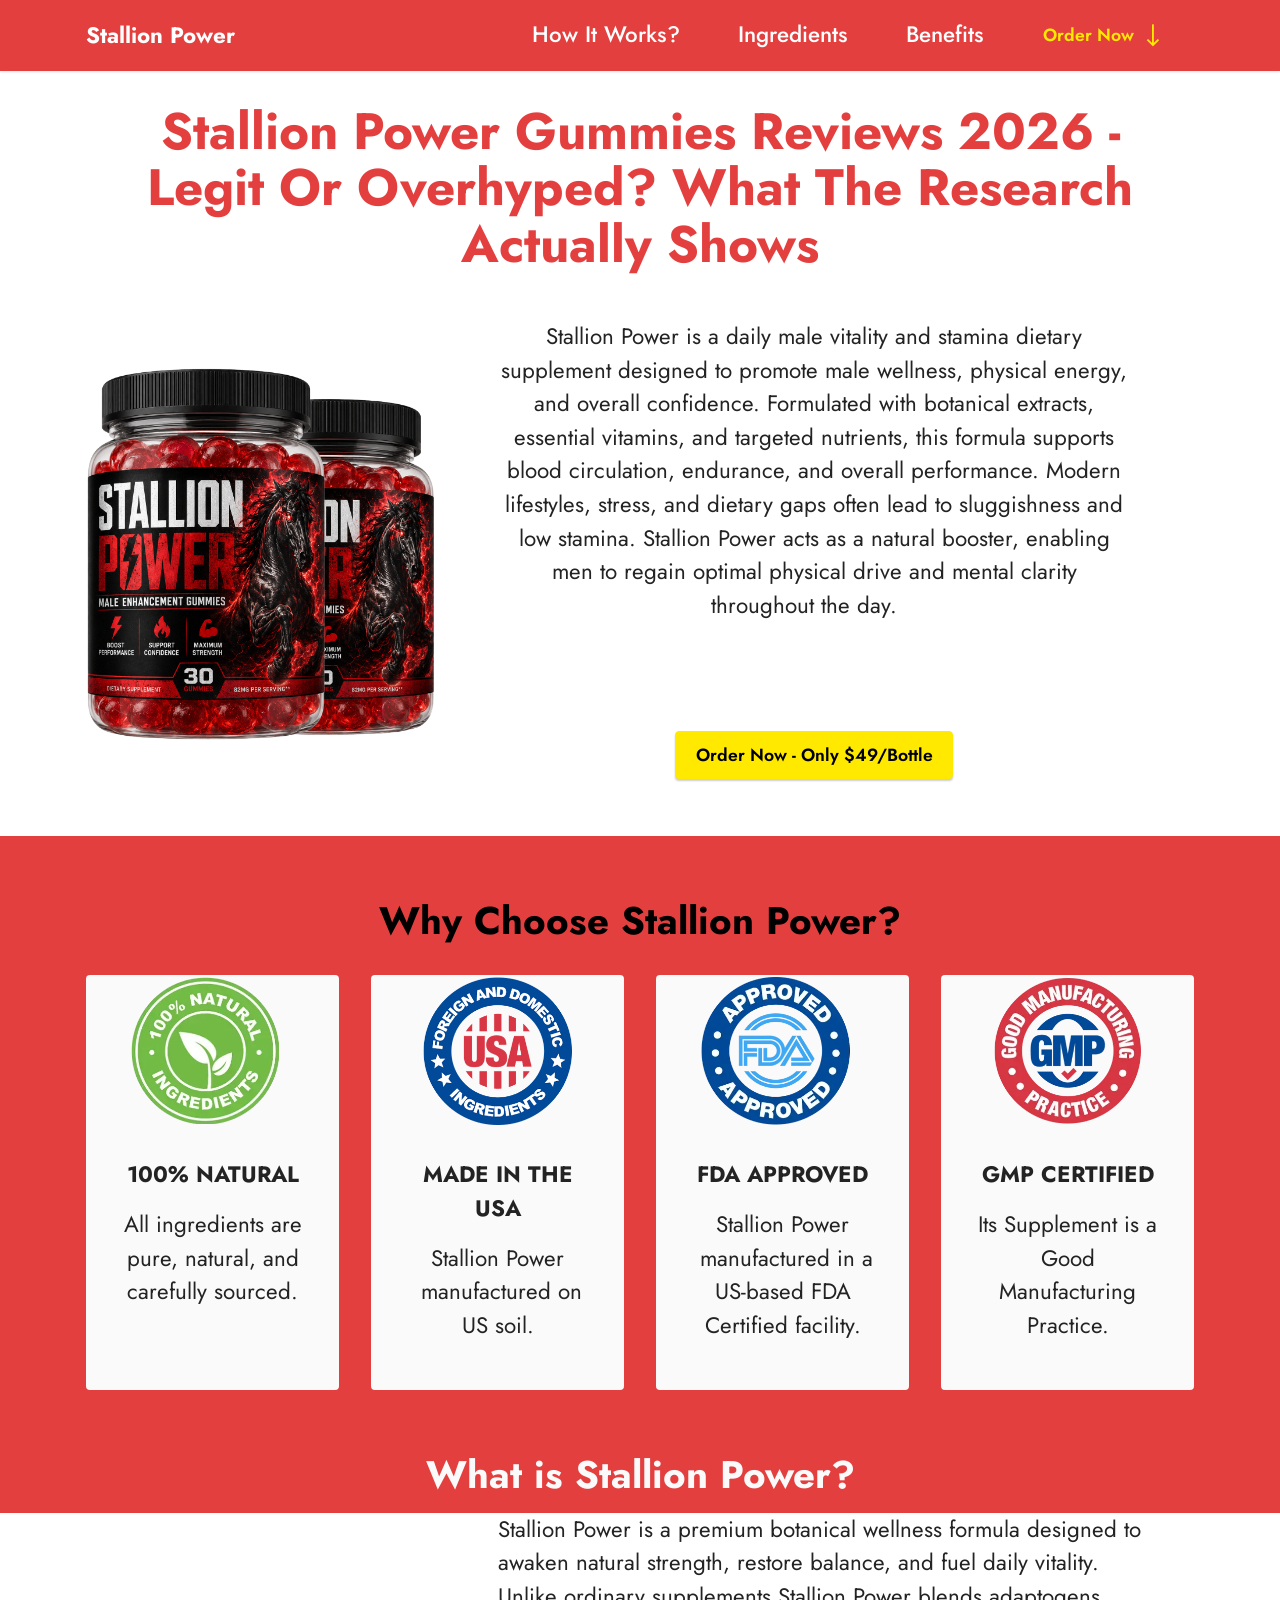
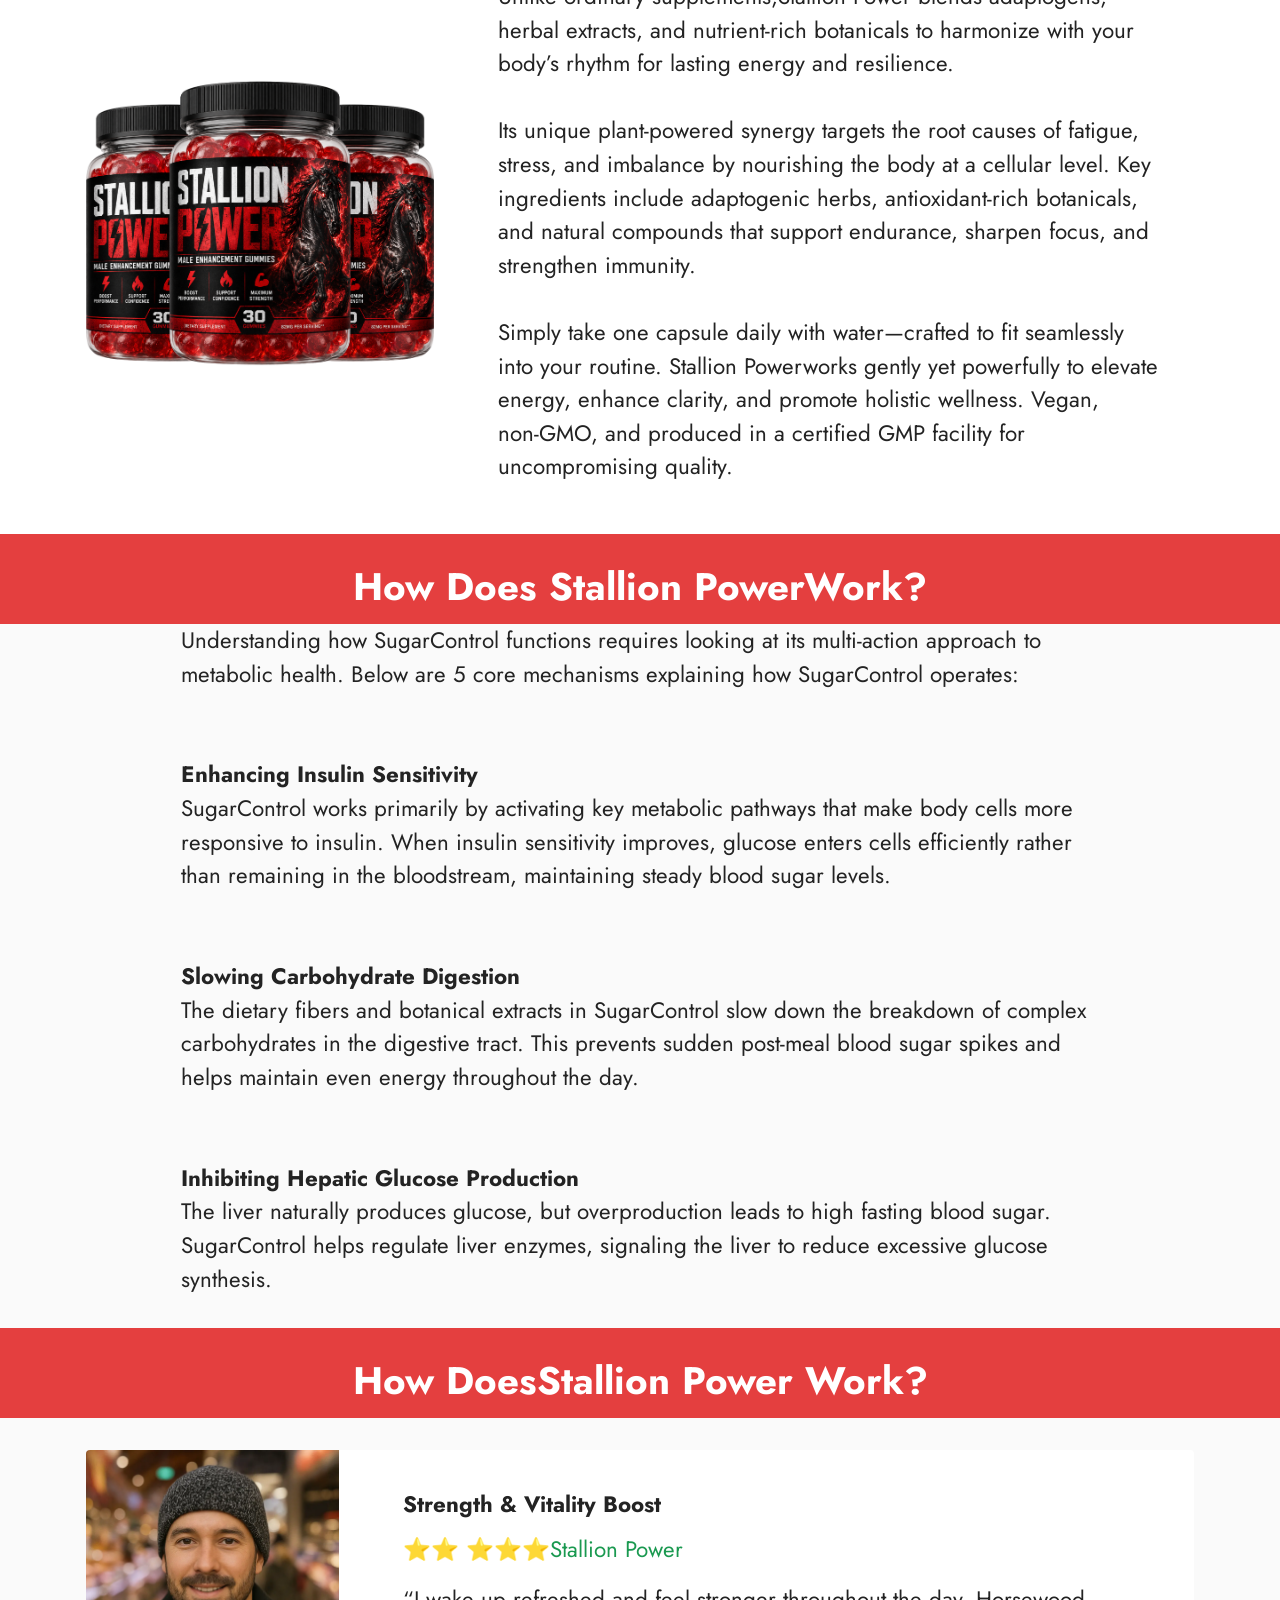
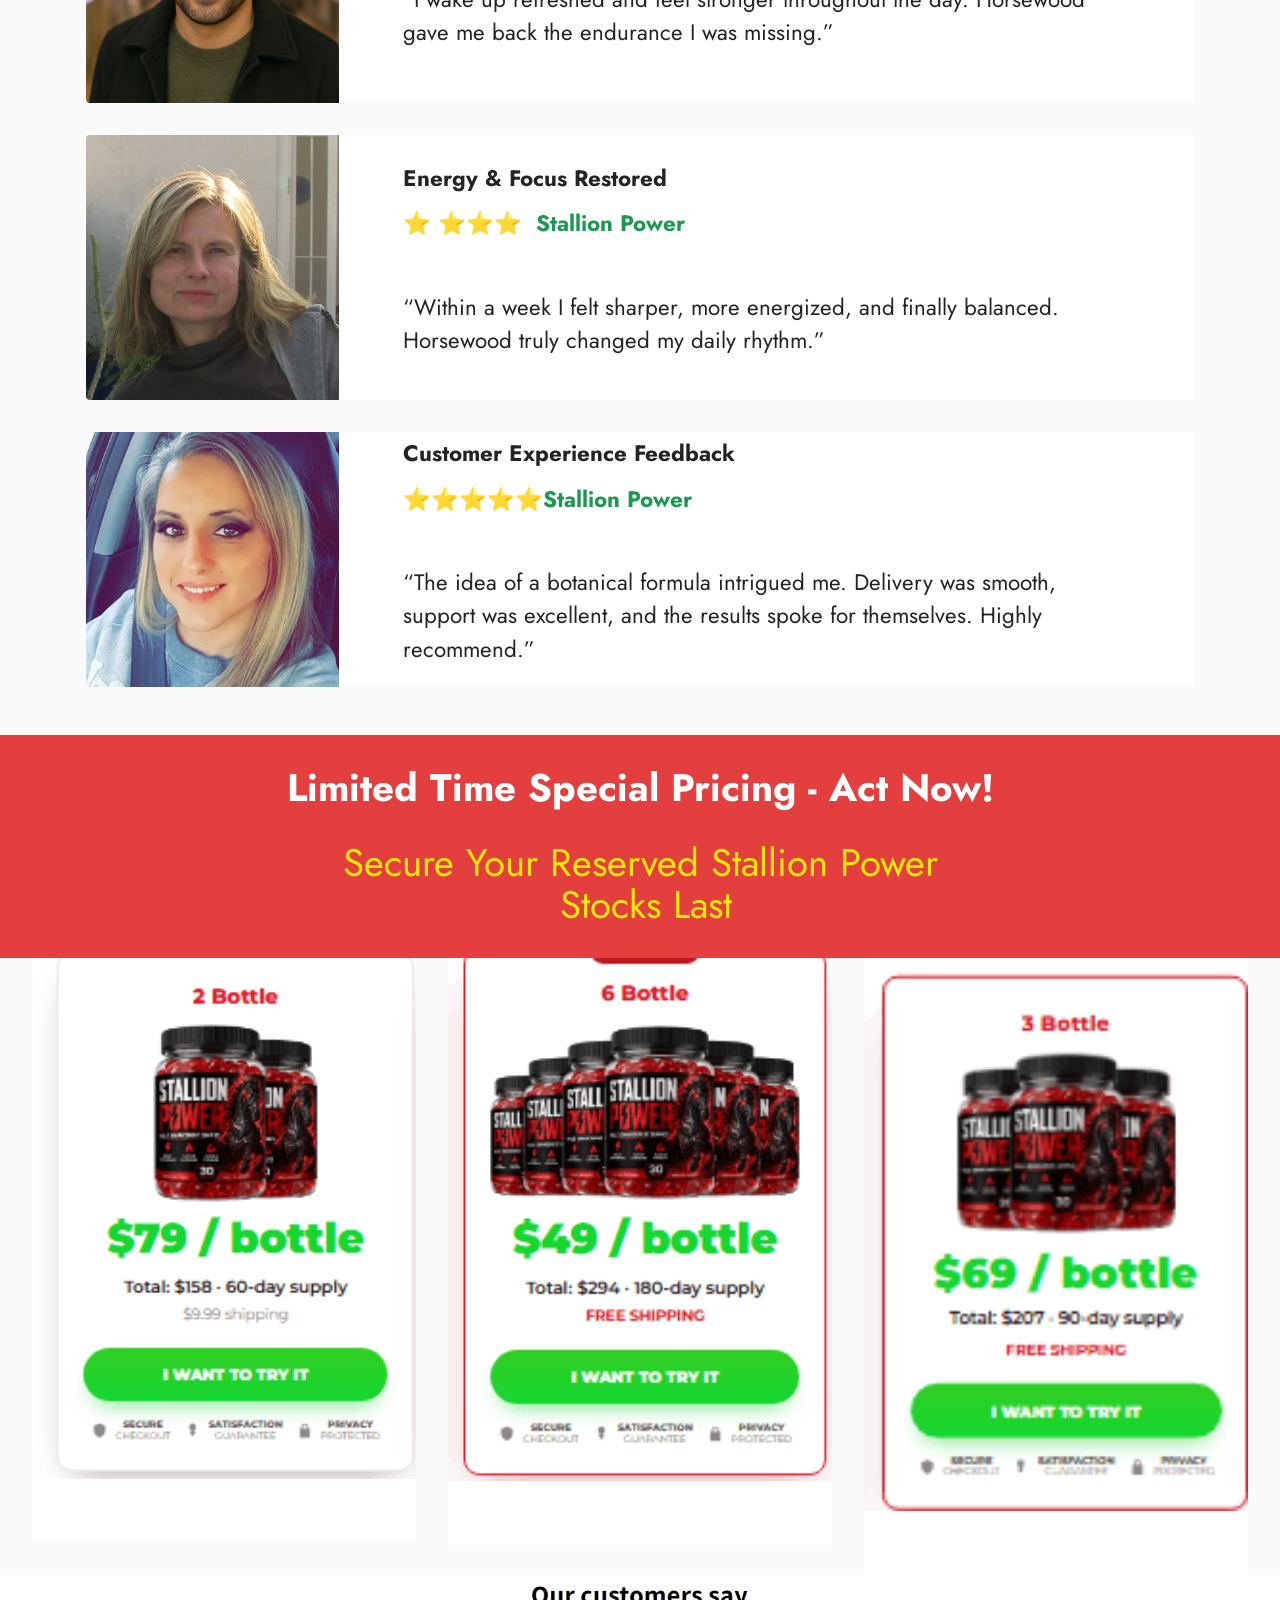
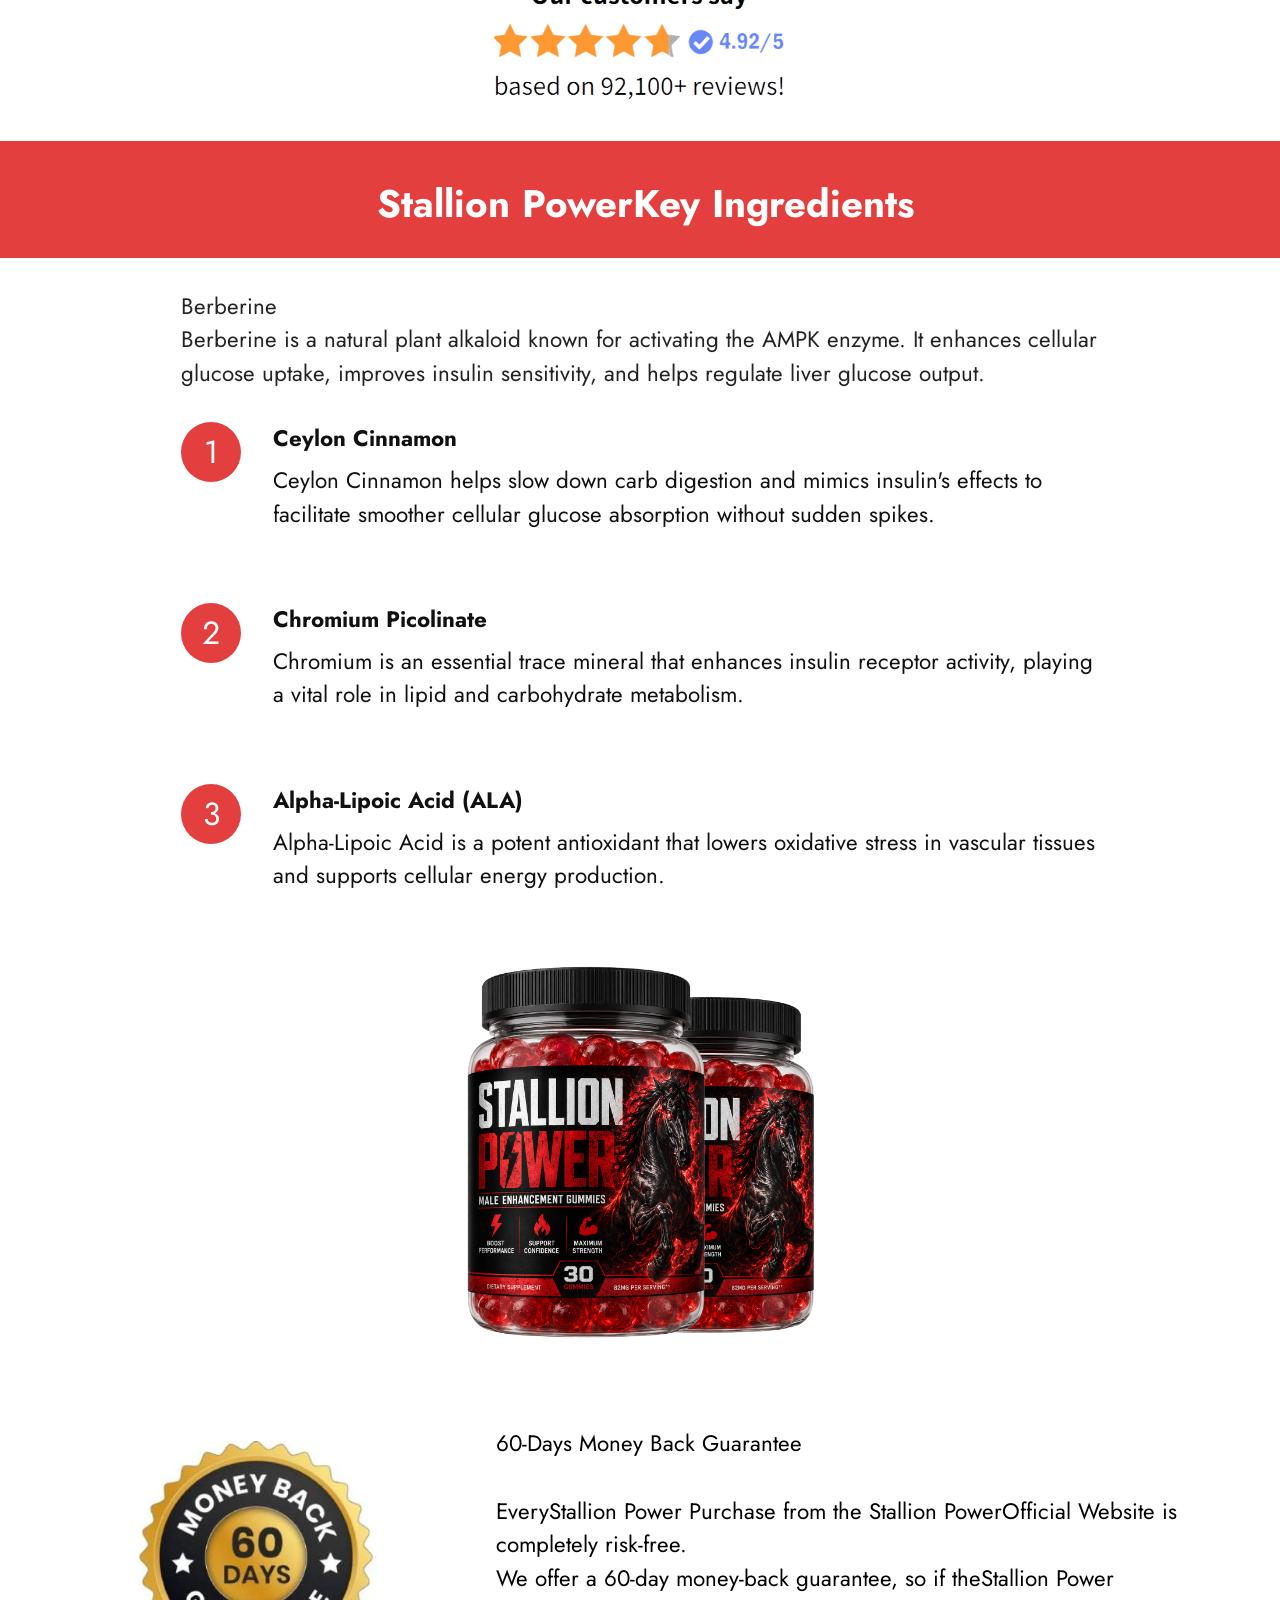
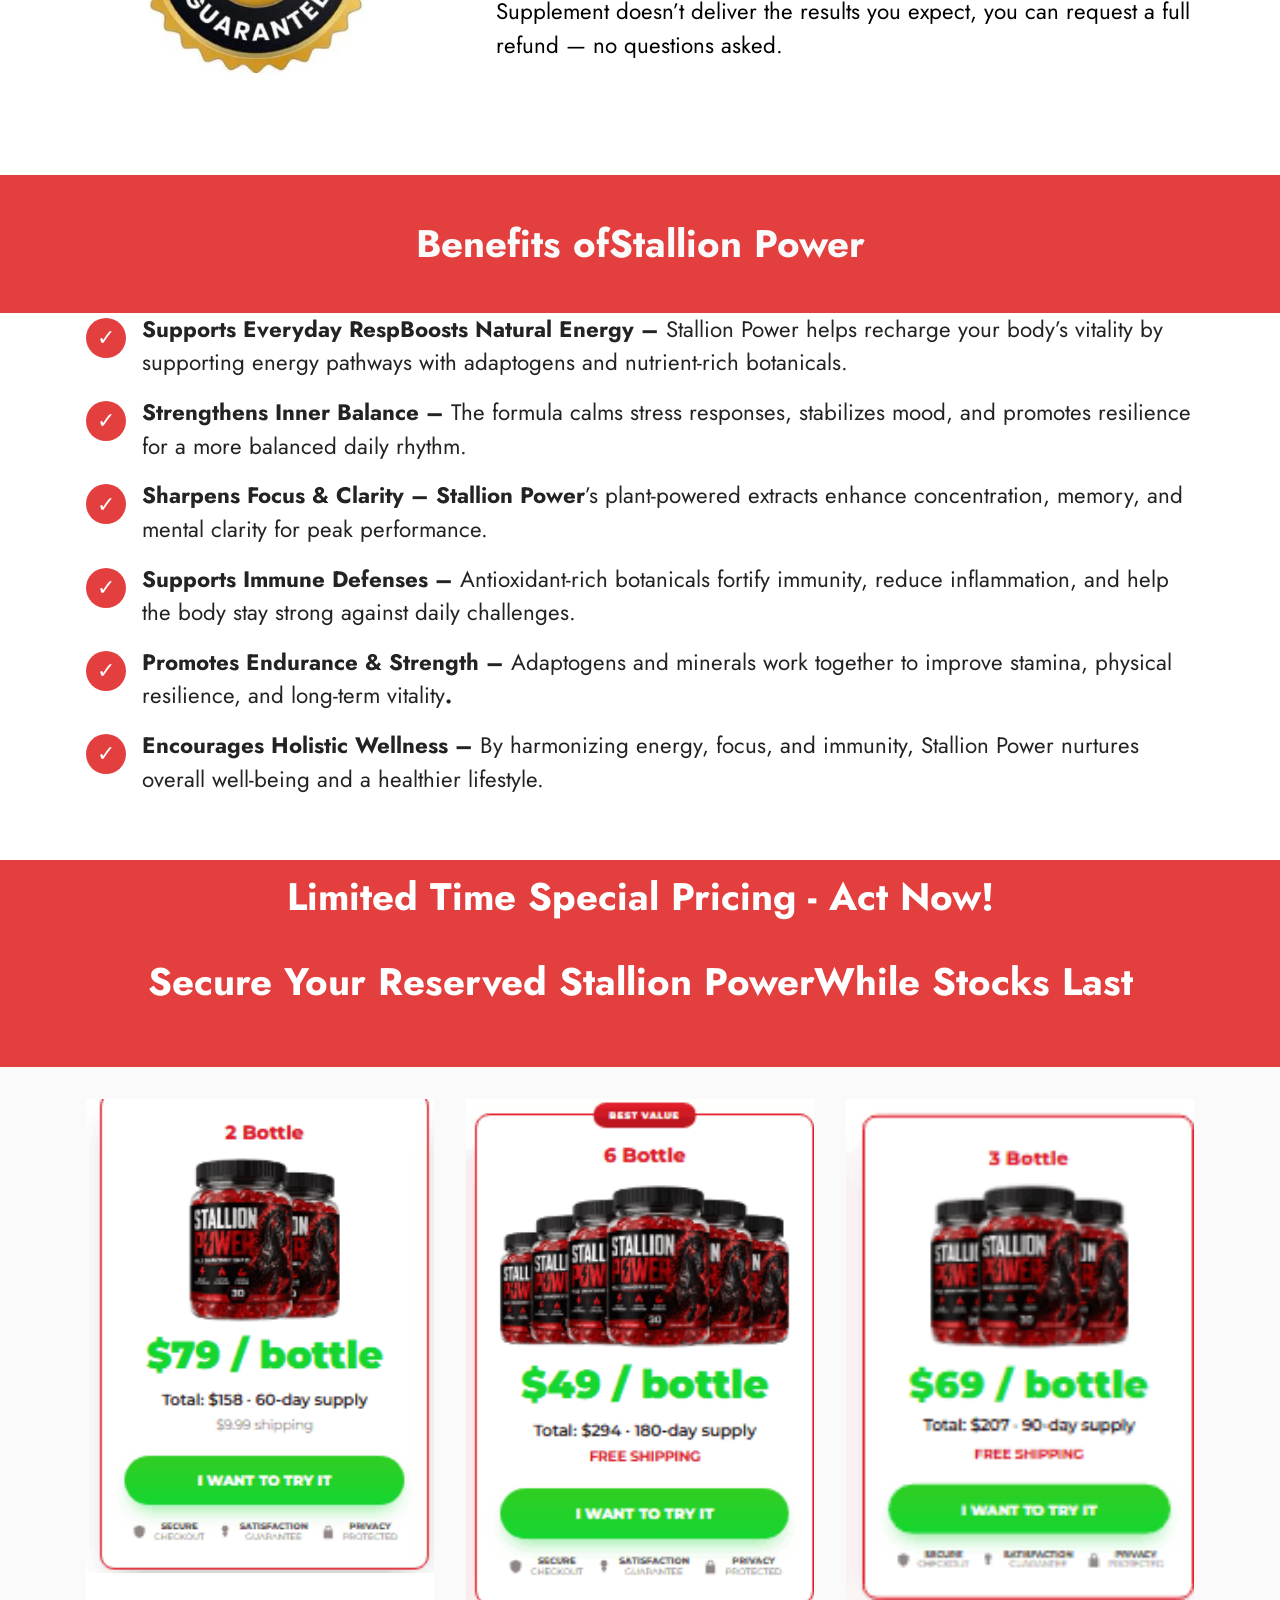
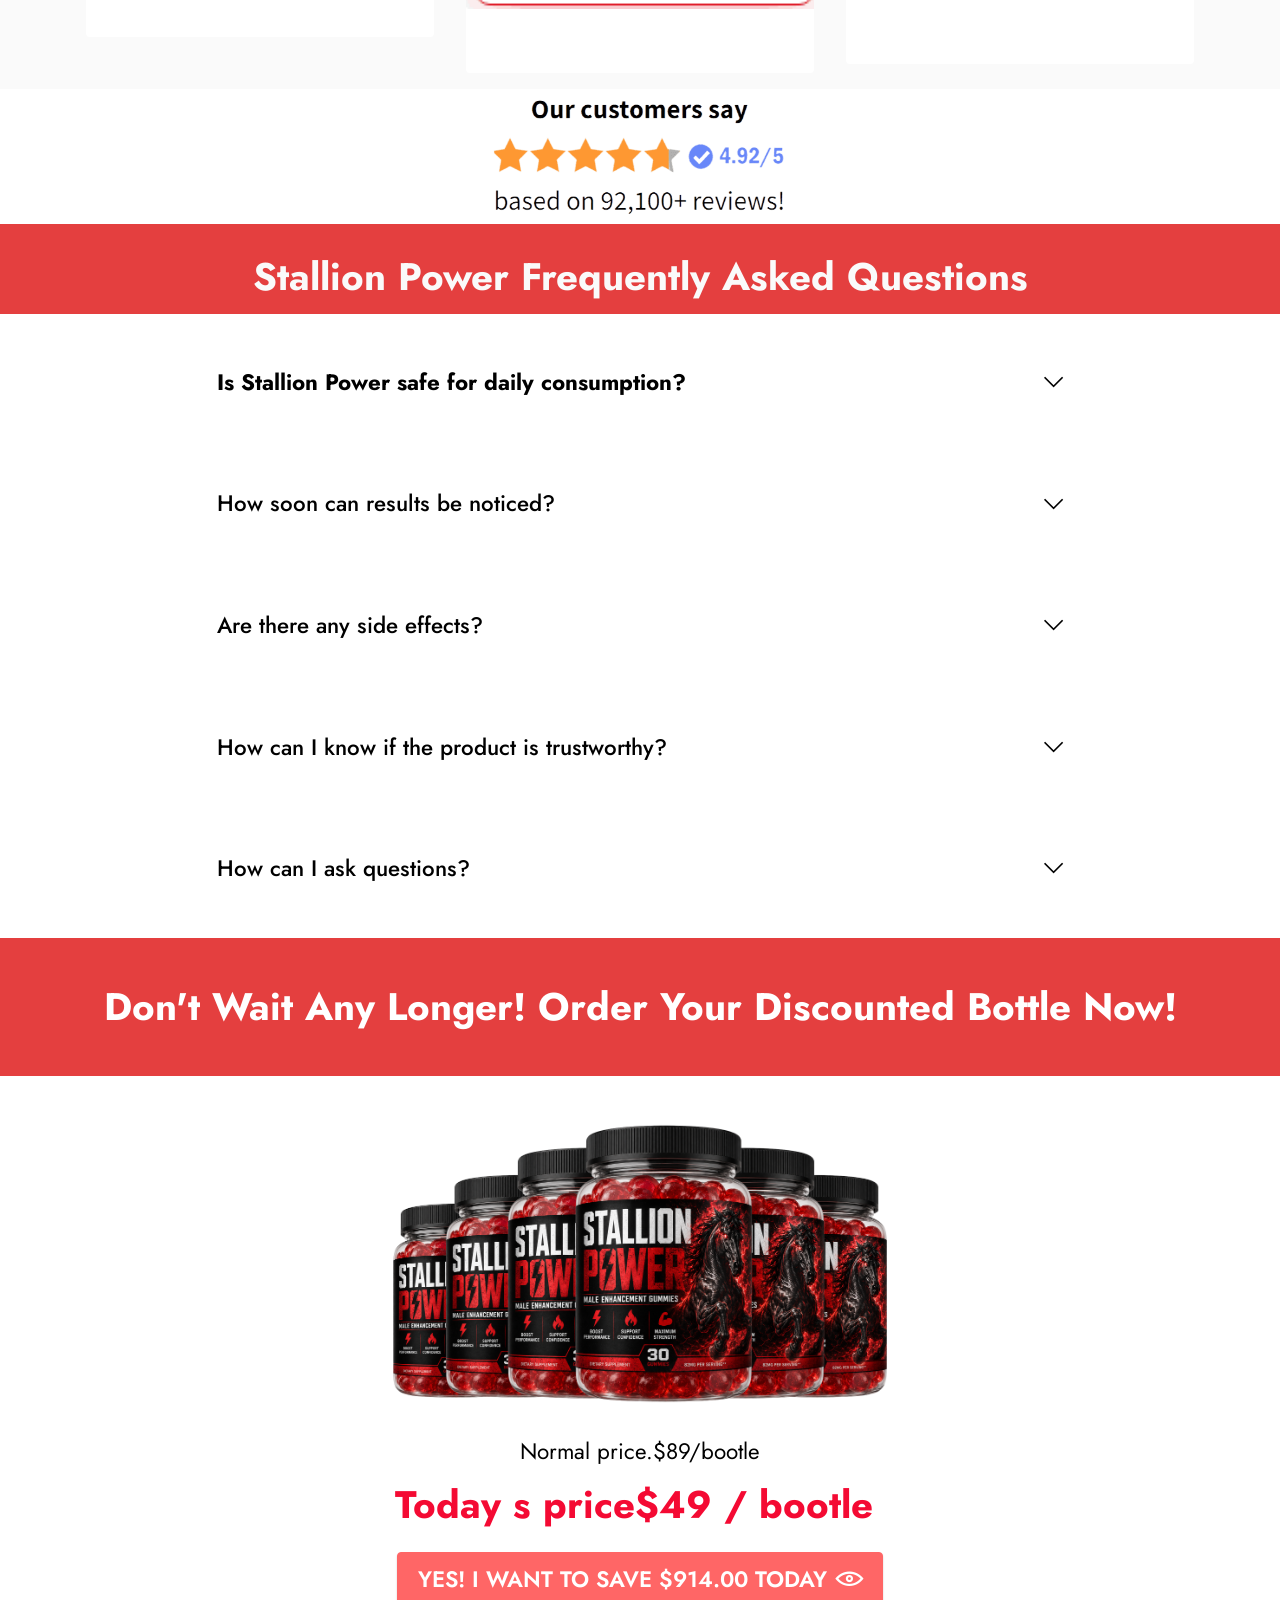
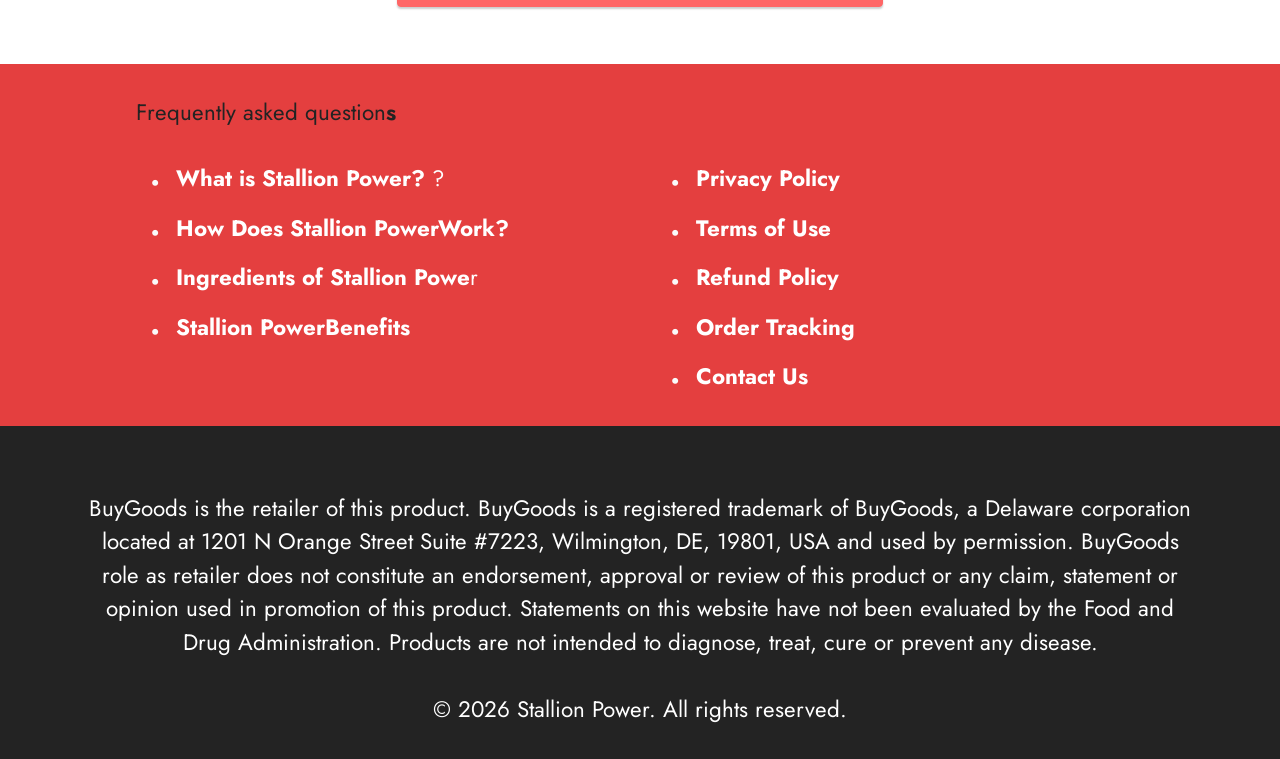
<file: index.html>
<!DOCTYPE html>
<html  lang="en">
<head>
  <!-- Site made with Mobirise Website Builder v6.1.12, https://mobirise.com -->
  <meta charset="UTF-8">
  <meta http-equiv="X-UA-Compatible" content="IE=edge">
  <meta name="generator" content="Mobirise v6.1.12, mobirise.com">
  <meta name="twitter:card" content="summary_large_image"/>
  <meta name="twitter:image:src" content="assets/images/index-meta.webp">
  <meta property="og:image" content="assets/images/index-meta.webp">
  <meta name="twitter:title" content="Stallion Power Review 2026 – Ingredients, Benefits & Official Website">
  <meta name="viewport" content="width=device-width, initial-scale=1, minimum-scale=1">
  <link rel="shortcut icon" href="assets/images/bottle-2-1.webp" type="image/x-icon">
  <meta name="description" content="In this post, we explain Stallion Power's ingredients, potential benefits, and official details in simple language so you can make an informed decision before buying. For full product information, please visit the official website.">
  
  
  <title>Stallion Power Review 2026 – Ingredients, Benefits & Official Website</title>
  <link rel="stylesheet" href="assets/web/assets/mobirise-icons2/mobirise2.css">
  <link rel="stylesheet" href="assets/bootstrap/css/bootstrap.min.css">
  <link rel="stylesheet" href="assets/dropdown/css/style.css">
  <link rel="stylesheet" href="assets/socicon/css/styles.css">
  <link rel="stylesheet" href="assets/theme/css/style.css">
  <link rel="preload" href="https://fonts.googleapis.com/css?family=Jost:100,200,300,400,500,600,700,800,900,100i,200i,300i,400i,500i,600i,700i,800i,900i&display=swap" as="style" onload="this.onload=null;this.rel='stylesheet'">
  <noscript><link rel="stylesheet" href="https://fonts.googleapis.com/css?family=Jost:100,200,300,400,500,600,700,800,900,100i,200i,300i,400i,500i,600i,700i,800i,900i&display=swap"></noscript>
  <link rel="preload" as="style" href="assets/mobirise/css/mbr-additional.css?v=tE1Fz2"><link rel="stylesheet" href="assets/mobirise/css/mbr-additional.css?v=tE1Fz2" type="text/css">

	<meta name="google-site-verification" content="ojwFFrobrEAdesm8oLR1VNvsSXICQItrODOj1nC4V70" />
	<meta name="msvalidate.01" content="BFED78960371397816FDB9212DADB8CB" />
  
  
  <meta name="keywords" content="Lungora LungoraLungora supplement, Lungora pills">
 <meta name="author" content="Lungora">
		
 <link rel="canonical" href="" >
</head>
<body>
  
  <section data-bs-version="5.1" class="menu menu2 cid-tB0YZQqaCG" once="menu" id="menu2-0">
    
    <nav class="navbar navbar-dropdown navbar-expand-lg">
        <div class="container">
            <div class="navbar-brand">
                
                <span class="navbar-caption-wrap"><a class="navbar-caption text-primary display-7" href="https://mwebsignalhq.com/13263/2010/6/?">Stallion Power<br></a></span>
            </div>
            <button class="navbar-toggler" type="button" data-toggle="collapse" data-bs-toggle="collapse" data-target="#navbarSupportedContent" data-bs-target="#navbarSupportedContent" aria-controls="navbarNavAltMarkup" aria-expanded="false" aria-label="Toggle navigation">
                <div class="hamburger">
                    <span></span>
                    <span></span>
                    <span></span>
                    <span></span>
                </div>
            </button>
            <div class="collapse navbar-collapse" id="navbarSupportedContent">
                <ul class="navbar-nav nav-dropdown" data-app-modern-menu="true"><li class="nav-item"><a class="nav-link link text-danger text-primary display-5" href="https://mwebsignalhq.com/13436/3174/2/?">How It Works?</a></li>
                    <li class="nav-item"><a class="nav-link link text-danger text-primary display-5" href="https://mwebsignalhq.com/13436/3174/2/?">
                            Ingredients</a></li>
                    <li class="nav-item"><a class="nav-link link text-danger text-primary display-5" href="https://mwebsignalhq.com/13436/3174/2/?">Benefits</a>
                    </li></ul>
                
                <div class="navbar-buttons mbr-section-btn"><a class="btn btn-warning-outline display-4" href="https://mwebsignalhq.com/13263/2010/6/?"><span class="mobi-mbri mobi-mbri-down mbr-iconfont mbr-iconfont-btn"></span>Order Now</a></div>
            </div>
        </div>
    </nav>
</section>

<section data-bs-version="5.1" class="header3 cid-tB10ubWVri" id="header3-1">

    

    
    

    <div class="align-center container">
        <div class="row justify-content-center">
            <div class="col-12 col-lg-11">
                <h1 class="mbr-section-title mbr-fonts-style mb-3 display-1"><strong>Stallion Power Gummies Reviews 2026 - Legit Or Overhyped? What The Research Actually Shows</strong></h1>
                
                
                
            </div>
        </div>
    </div>
</section>

<section data-bs-version="5.1" class="features6 cid-tB15AvPI4t" id="features7-3">
    <!---->
    

    
    
    <div class="container">
        <div class="card-wrapper">
            <div class="row align-items-center">
                <div class="col-12 col-lg-4">
                    <div class="image-wrapper">
                        <a href="https://mwebsignalhq.com/13263/2010/6/?"><img src="assets/images/bottle-2-1.webp" alt="Stallion Power"></a>
                    </div>
                </div>
                <div class="col-12 col-lg">
                    <div class="text-box">
                        
                        <p class="mbr-text mbr-fonts-style display-7">Stallion Power is a daily male vitality and stamina dietary supplement designed to promote male wellness, physical energy, and overall confidence. Formulated with botanical extracts, essential vitamins, and targeted nutrients, this formula supports blood circulation, endurance, and overall performance. Modern lifestyles, stress, and dietary gaps often lead to sluggishness and low stamina. Stallion Power acts as a natural booster, enabling men to regain optimal physical drive and mental clarity throughout the day.&nbsp; &nbsp;<br><br><br></p>
                        
                        <div class="mbr-section-btn pt-3"><a href="https://mwebsignalhq.com/13263/2010/6/?" class="btn btn-warning display-4">Order Now - Only $49/Bottle</a></div>
                    </div>
                </div>
            </div>
        </div>
    </div>
</section>

<section data-bs-version="5.1" class="gallery3 cid-tB9ez4cVTX" id="gallery3-1r">
    
    
    <div class="container">
        <div class="mbr-section-head">
            <h4 class="mbr-section-title mbr-fonts-style align-center mb-0 display-2"><strong>Why Choose Stallion Power?</strong></h4>
            
        </div>
        <div class="row mt-4">
            <div class="item features-image сol-12 col-md-6 col-lg-3 active">
                <div class="item-wrapper">
                    <div class="item-img">
                        <a href="https://mwebsignalhq.com/13263/2010/6/?"><img src="assets/images/100-natural-500x300.webp" alt="Stallion PowerAll Natural" data-slide-to="0" data-bs-slide-to="0"></a>
                    </div>
                    <div class="item-content">
                        <h5 class="item-title mbr-fonts-style display-7"><strong>100% NATURAL</strong></h5>
                        
                        <p class="mbr-text mbr-fonts-style mt-3 display-7">All ingredients are pure, natural, and carefully sourced.</p>
                    </div>
                    
                </div>
            </div><div class="item features-image сol-12 col-md-6 col-lg-3">
                <div class="item-wrapper">
                    <div class="item-img">
                        <a href="https://mwebsignalhq.com/13263/2010/6/?"><img src="assets/images/made-in-usa-500x300.webp" alt="Stallion Power Made In Usa" data-slide-to="1" data-bs-slide-to="1"></a>
                    </div>
                    <div class="item-content">
                        <h5 class="item-title mbr-fonts-style display-7"><strong>MADE IN THE USA</strong></h5>
                        
                        <p class="mbr-text mbr-fonts-style mt-3 display-7">Stallion Power
<br>&nbsp;manufactured on US soil.</p>
                    </div>
                    
                </div>
            </div>
            
            <div class="item features-image сol-12 col-md-6 col-lg-3">
                <div class="item-wrapper">
                    <div class="item-img">
                        <a href="https://mwebsignalhq.com/13263/2010/6/?"><img src="assets/images/fda-approved-500x300.webp" alt="Stallion Power FDA Approved" data-slide-to="2" data-bs-slide-to="2"></a>
                    </div>
                    <div class="item-content">
                        <h5 class="item-title mbr-fonts-style display-7"><strong>FDA APPROVED</strong></h5>
                        
                        <p class="mbr-text mbr-fonts-style mt-3 display-7">Stallion Power
<br>&nbsp;manufactured in a US-based FDA Certified facility.<br></p>
                    </div>
                    
                </div>
            </div>
            <div class="item features-image сol-12 col-md-6 col-lg-3">
                <div class="item-wrapper">
                    <div class="item-img">
                        <a href="https://mwebsignalhq.com/13263/2010/6/?"><img src="assets/images/gmp-certified-500x300.webp" alt="Stallion PowerGMP Certified" title=""></a>
                    </div>
                    <div class="item-content">
                        <h5 class="item-title mbr-fonts-style display-7">
                            <strong>GMP CERTIFIED</strong></h5>
                        
                        <p class="mbr-text mbr-fonts-style mt-3 display-7">Its Supplement is a Good Manufacturing Practice.</p>
                    </div>
                    
                </div>
            </div>
        </div>
    </div>
</section>

<section data-bs-version="5.1" class="header3 cid-tB83YwBUMj" id="header3-1l">

    

    
    

    <div class="align-center container">
        <div class="row justify-content-center">
            <div class="col-12 col-lg-12">
                
                <h2 class="mbr-section-subtitle mbr-fonts-style mb-3 display-2"><strong>What is Stallion Power?</strong></h2>
                
                
            </div>
        </div>
    </div>
</section>

<section data-bs-version="5.1" class="header11 cid-tB1vWdJbT6" id="header11-a">

    

    
    

    <div class="container">
        <div class="row justify-content-center">
            <div class="col-12 col-md-4 image-wrapper">
                <a href="https://mwebsignalhq.com/13263/2010/6/?"><img class="w-100" src="assets/images/bottle-3.webp" alt="Stallion Power"></a>
            </div>
            <div class="col-12 col-md">
                <div class="text-wrapper text-center">
                    
                    <p class="mbr-text mbr-fonts-style display-7">Stallion Power is a premium botanical wellness formula designed to awaken natural strength, restore balance, and fuel daily vitality. Unlike ordinary supplements,Stallion Power blends adaptogens, herbal extracts, and nutrient‑rich botanicals to harmonize with your body’s rhythm for lasting energy and resilience.
<br><br>Its unique plant‑powered synergy targets the root causes of fatigue, stress, and imbalance by nourishing the body at a cellular level. Key ingredients include adaptogenic herbs, antioxidant‑rich botanicals, and natural compounds that support endurance, sharpen focus, and strengthen immunity.
<br><br>Simply take one capsule daily with water—crafted to fit seamlessly into your routine. Stallion Powerworks gently yet powerfully to elevate energy, enhance clarity, and promote holistic wellness. Vegan, non‑GMO, and produced in a certified GMP facility for uncompromising quality.
<br>
<br></p>
                    
                </div>
            </div>
        </div>
    </div>
</section>

<section data-bs-version="5.1" class="header3 cid-tB85bPoWQz" id="header3-1m">

    

    
    

    <div class="align-center container">
        <div class="row justify-content-center">
            <div class="col-12 col-lg-12">
                
                <h2 class="mbr-section-subtitle mbr-fonts-style mb-3 display-2"><div><strong>How Does Stallion PowerWork?</strong></div><div><strong>
</strong></div><div><strong>
</strong></div><div><strong>
</strong></div><div><strong>
</strong></div><div><strong>
</strong></div><div><strong>
</strong></div><div><strong>
</strong></div><div><strong>
</strong></div><div><strong>
</strong></div><div><strong>
</strong></div><div><strong>
</strong></div><div><strong>
</strong></div><div><strong>
</strong></div><div><strong>
</strong></div><div><strong>
</strong></div><div><strong>
</strong></div><div><strong>
</strong></div><div><strong>
</strong></div><div><strong>
</strong></div><div><strong>
</strong></div><div><strong>
</strong></div><div><strong>
</strong></div><div><strong>
</strong></div></h2>
                
                
            </div>
        </div>
    </div>
</section>

<section data-bs-version="5.1" class="content4 cid-tB1xoWzrbk" id="content4-d">
    

    
    
    <div class="container">
        <div class="row justify-content-center">
            <div class="title col-md-12 col-lg-10">
                
                <h4 class="mbr-section-subtitle align-center mbr-fonts-style mb-4 display-7"><div><div><div>Understanding how SugarControl functions requires looking at its multi-action approach to metabolic health. Below are 5 core mechanisms explaining how SugarControl operates:</div></div></div><br><div><div><div><br></div></div></div><div>
</div><div><strong>Enhancing Insulin Sensitivity</strong></div><div>SugarControl works primarily by activating key metabolic pathways that make body cells more responsive to insulin. When insulin sensitivity improves, glucose enters cells efficiently rather than remaining in the bloodstream, maintaining steady blood sugar levels.</div><br><div><strong><br></strong></div><div><strong>Slowing Carbohydrate Digestion</strong></div><div>The dietary fibers and botanical extracts in SugarControl slow down the breakdown of complex carbohydrates in the digestive tract. This prevents sudden post-meal blood sugar spikes and helps maintain even energy throughout the day.</div><br><div><br></div><div>
</div><div><strong>Inhibiting Hepatic Glucose Production</strong></div><div>The liver naturally produces glucose, but overproduction leads to high fasting blood sugar. SugarControl helps regulate liver enzymes, signaling the liver to reduce excessive glucose synthesis.</div><div>
</div><div>
</div><div>
</div><div>
</div><div>
</div><div>
</div><div>
</div><div>
</div><div>
</div><div>
</div><div>
</div><div><div>
</div><div>
</div><div>
</div><div>
</div><div>
</div></div></h4>
                
            </div>
        </div>
    </div>
</section>

<section data-bs-version="5.1" class="header3 cid-v7JuKyBStk" id="header3-24">

    

    
    

    <div class="align-center container">
        <div class="row justify-content-center">
            <div class="col-12 col-lg-12">
                
                <h2 class="mbr-section-subtitle mbr-fonts-style mb-3 display-2"><div><strong>How DoesStallion Power Work?</strong></div><div><strong>
</strong></div><div><strong>
</strong></div><div><strong>
</strong></div><div><strong>
</strong></div><div><strong>
</strong></div><div><strong>
</strong></div><div><strong>
</strong></div><div><strong>
</strong></div><div><strong>
</strong></div><div><strong>
</strong></div><div><strong>
</strong></div><div><strong>
</strong></div><div><strong>
</strong></div><div><strong>
</strong></div><div><strong>
</strong></div><div><strong>
</strong></div><div><strong>
</strong></div><div><strong>
</strong></div><div><strong>
</strong></div><div><strong>
</strong></div><div><strong>
</strong></div><div><strong>
</strong></div><div><strong>
</strong></div></h2>
                
                
            </div>
        </div>
    </div>
</section>

<section data-bs-version="5.1" class="team2 cid-v7Jv0AjsPd" xmlns="http://www.w3.org/1999/html" id="team2-25">
    

    
    
    <div class="container">
        <div class="item features-image">
            <div class="item-wrapper">
                <div class="row align-items-center">
                    <div class="col-12 col-md-3">
                        <div class="image-wrapper">
                            <a href="https://mwebsignalhq.com/13263/2010/6/?"><img src="assets/images/horsewood-review2.webp" alt="Stallion Power"></a>
                        </div>
                    </div>
                    <div class="col-12 col-md">
                        <div class="card-box">
                            <h5 class="card-title mbr-fonts-style m-0 mb-3 display-5"><strong>Strength &amp; Vitality Boost</strong></h5>
                            <h6 class="card-subtitle mbr-fonts-style mb-3 display-5">⭐⭐ ⭐⭐⭐Stallion Power</h6>
                            <p class="mbr-text mbr-fonts-style display-7">“I wake up refreshed and feel stronger throughout the day. Horsewood gave me back the endurance I was missing.”&nbsp;<br></p>
                            
                        </div>
                    </div>
                </div>
            </div>
        </div>
        <div class="item features-image">
            <div class="item-wrapper">
                <div class="row align-items-center">
                    <div class="col-12 col-md-3">
                        <div class="image-wrapper">
                            <a href="https://mwebsignalhq.com/13263/2010/6/?"><img src="assets/images/horsewood-review1.webp" alt="Stallion Power"></a>
                        </div>
                    </div>
                    <div class="col-12 col-md">
                        <div class="card-box">
                            <h5 class="card-title mbr-fonts-style m-0 mb-3 display-5"><strong>Energy &amp; Focus Restored&nbsp;</strong></h5>
                            <h6 class="card-subtitle mbr-fonts-style mb-3 display-5"><strong>⭐ ⭐⭐⭐&nbsp; Stallion Power
</strong><div><strong>&nbsp;</strong></div></h6>
                            <p class="mbr-text mbr-fonts-style display-7">“Within a week I felt sharper, more energized, and finally balanced. Horsewood truly changed my daily rhythm.”&nbsp;<br></p>
                            
                        </div>
                    </div>
                </div>
            </div>
        </div>
        <div class="item features-image">
            <div class="item-wrapper">
                <div class="row align-items-center">
                    <div class="col-12 col-md-3">
                        <div class="image-wrapper">
                            <a href="https://mwebsignalhq.com/13263/2010/6/?"><img src="assets/images/horsewood-review3.webp" alt="Stallion Power"></a>
                        </div>
                    </div>
                    <div class="col-12 col-md">
                        <div class="card-box">
                            <h5 class="card-title mbr-fonts-style m-0 mb-3 display-5"><strong>Customer Experience Feedback&nbsp;</strong></h5>
                            <h6 class="card-subtitle mbr-fonts-style mb-3 display-5"><strong>⭐⭐⭐⭐⭐Stallion Power
</strong><div><br></div></h6>
                            <p class="mbr-text mbr-fonts-style display-7">“The idea of a botanical formula intrigued me. Delivery was smooth, support was excellent, and the results spoke for themselves. Highly recommend.”&nbsp;<br></p>
                            
                        </div>
                    </div>
                </div>
            </div>
        </div>
    </div>
</section>

<section data-bs-version="5.1" class="content4 cid-tB1yuhcVVi" id="content4-g">
    

    
    
    <div class="container">
        <div class="row justify-content-center">
            <div class="title col-md-12 col-lg-10">
                <h3 class="mbr-section-title mbr-fonts-style align-center mb-4 display-2"><strong>Limited Time Special Pricing - Act Now!</strong></h3>
                <h4 class="mbr-section-subtitle align-center mbr-fonts-style mb-4 display-2">Secure Your Reserved Stallion Power
<div>&nbsp;Stocks Last</div></h4>
                
            </div>
        </div>
    </div>
</section>

<section data-bs-version="5.1" class="team1 cid-tB1z7NONXX" id="team1-h">
    

    
    
    <div class="container-fluid">
        <div class="row justify-content-center">
            
            <div class="col-sm-6 col-lg-4">
                <div class="card-wrap">
                    <div class="image-wrap">
                        <a href="https://mwebsignalhq.com/13263/2010/6/?"><img src="assets/images/screenshot202026-10-1320114840-202x274.png" alt="Stallion Power.1 Bttle"></a>
                    </div>
                    <div class="content-wrap">
                        
                        
                        
                        
                        
                    </div>
                </div>
            </div>

            <div class="col-sm-6 col-lg-4">
                <div class="card-wrap">
                    <div class="image-wrap">
                        <a href="https://mwebsignalhq.com/13263/2010/6/?"><img src="assets/images/screenshot202026-10-1320114902-199x271.png" alt="Stallion Power6 Bttle"></a>
                    </div>
                    <div class="content-wrap">
                        
                        
                        
                        
                        
                    </div>
                </div>
            </div>

            <div class="col-sm-6 col-lg-4">
                <div class="card-wrap">
                    <div class="image-wrap">
                        <a href="https://mwebsignalhq.com/13263/2010/6/?"><img src="assets/images/screenshot202026-10-1320215822-148x213.png" alt="Stallion Power3 Bttle"></a>
                    </div>
                    <div class="content-wrap">
                        
                        
                        
                        
                        
                    </div>
                </div>
            </div>

            
        </div>
    </div>
</section>

<section data-bs-version="5.1" class="image3 cid-tB1zGVstSm" id="image3-j">
    

    
    

    <div class="container">
        <div class="row justify-content-center">
            <div class="col-12 col-lg-4">
                <div class="image-wrapper">
                    <img src="assets/images/alpilean-customer-review1-562x217.png" alt="keravita pro 5 star ratings">
                    
                </div>
            </div>
        </div>
    </div>
</section>

<section data-bs-version="5.1" class="content4 cid-tB1A34S1NT" id="content4-k">
    

    
    
    <div class="container">
        <div class="row justify-content-center">
            <div class="title col-md-12 col-lg-10">
                <h3 class="mbr-section-title mbr-fonts-style align-center mb-4 display-2"><br><div><strong>&nbsp;Stallion Power</strong><strong style="font-size: 2.4rem;">Key Ingredients</strong></div></h3>
                
                
            </div>
        </div>
    </div>
</section>

<section data-bs-version="5.1" class="content5 cid-tB1AZH7rno" id="content5-n">
    
    <div class="container">
        <div class="row justify-content-center">
            <div class="col-md-12 col-lg-10">
                
                <h4 class="mbr-section-subtitle mbr-fonts-style mb-4 display-5"><div></div></h4>
                <p class="mbr-text mbr-fonts-style display-7">Berberine<br>Berberine is a natural plant alkaloid known for activating the AMPK enzyme. It enhances cellular glucose uptake, improves insulin sensitivity, and helps regulate liver glucose output.<br></p>
            </div>
        </div>
    </div>
</section>

<section data-bs-version="5.1" class="features19 cid-tB6Rwx4pqH" id="features20-x">

    

    
    
    <div class="container">
        <div class="row justify-content-center">
            
            <div class="col-12 col-md-10">
                <div class="item mbr-flex">
                    <div class="icon-box">
                        <span class="step-number mbr-fonts-style display-5">1</span>
                    </div>
                    <div class="text-box">
                        <h4 class="icon-title card-title mbr-black mbr-fonts-style display-7"><strong>Ceylon Cinnamon</strong></h4>
                        <h5 class="icon-text mbr-black mbr-fonts-style display-7">Ceylon Cinnamon helps slow down carb digestion and mimics insulin's effects to facilitate smoother cellular glucose absorption without sudden spikes.&nbsp; &nbsp;</h5>
                    </div>
                </div>
                <div class="item mbr-flex">
                    <div class="icon-box">
                        <span class="step-number mbr-fonts-style display-5">2</span>
                    </div>
                    <div class="text-box">
                        <h4 class="icon-title card-title mbr-black mbr-fonts-style display-7"><strong>Chromium Picolinate</strong></h4>
                        <h5 class="icon-text mbr-black mbr-fonts-style display-7">Chromium is an essential trace mineral that enhances insulin receptor activity, playing a vital role in lipid and carbohydrate metabolism.&nbsp; &nbsp;</h5>
                    </div>
                </div>
                <div class="item mbr-flex last">
                    <div class="icon-box">
                        <span class="step-number mbr-fonts-style display-5">3</span>
                    </div>
                    <div class="text-box">
                        <h4 class="icon-title card-title mbr-black mbr-fonts-style display-7"><strong>Alpha-Lipoic Acid (ALA)</strong></h4>
                        <h5 class="icon-text mbr-black mbr-fonts-style display-7"><div>Alpha-Lipoic Acid is a potent antioxidant that lowers oxidative stress in vascular tissues and supports cellular energy production.&nbsp; &nbsp;</div><div>
</div><div>
</div></h5>
                    </div>
                </div>
                
                
                
                
                
                
                
            </div>
        </div>
    </div>
</section>

<section data-bs-version="5.1" class="image3 cid-v7Ptb4kplo" id="image3-27">
    

    
    

    <div class="container">
        <div class="row justify-content-center">
            <div class="col-12 col-lg-4">
                <div class="image-wrapper">
                    <a href="https://mwebsignalhq.com/13263/2010/6/?"><img src="assets/images/bottle-2-1.webp" alt="Stallion Power"></a>
                    
                </div>
            </div>
        </div>
    </div>
</section>

<section data-bs-version="5.1" class="features16 cid-tB70oq8oqH" id="features17-z">
    

    
    
    <div class="container-fluid">
        <div class="content-wrapper">
            <div class="row align-items-center">
                <div class="col-12 col-lg-4">
                    <div class="image-wrapper">
                        <a href="https://mwebsignalhq.com/13436/3174/2/?"><img src="assets/images/60-day-money-back-guarantee-455x301.webp" alt="Stallion Power Guarantee"></a>
                    </div>
                </div>
                <div class="col-12 col-lg">
                    <div class="text-wrapper">
                        <h6 class="card-title mbr-fonts-style display-2"><div><strong></strong></div></h6>
                        <p class="mbr-text mbr-fonts-style mb-4 display-5">60-Days Money Back Guarantee<br><br>EveryStallion Power Purchase from the Stallion PowerOfficial Website is completely risk-free.
<br>We offer a 60-day money-back guarantee, so if theStallion Power Supplement doesn’t deliver the results you expect, you can request a full refund — no questions asked.<br></p>
                        
                    </div>
                </div>
            </div>
        </div>
    </div>
</section>

<section data-bs-version="5.1" class="header3 cid-tB85KfdIqc" id="header3-1n">

    

    
    

    <div class="align-center container">
        <div class="row justify-content-center">
            <div class="col-12 col-lg-12">
                
                <h2 class="mbr-section-subtitle mbr-fonts-style mb-3 display-2"><strong>Benefits ofStallion Power</strong></h2>
                
                
            </div>
        </div>
    </div>
</section>

<section data-bs-version="5.1" class="content8 cid-tB737Xejsa" id="content8-12">
    
    <div class="container">
        <div class="row justify-content-center">
            <div class="counter-container col-md-12 col-lg-12">
                
                <div class="mbr-text mbr-fonts-style display-7">
                    <ul>
                        <li><strong>Supports Everyday RespBoosts Natural Energy –</strong>&nbsp;Stallion Power helps recharge your body’s vitality by supporting energy pathways with adaptogens and nutrient‑rich botanicals.</li><li><strong style="font-size: 1.4rem;">Strengthens Inner Balance – </strong><span style="font-size: 1.4rem;">The formula calms stress responses, stabilizes mood, and promotes resilience for a more balanced daily rhythm.</span></li><li><strong style="font-size: 1.4rem;">Sharpens Focus &amp; Clarity – Stallion Power</strong>’s plant‑powered extracts enhance concentration, memory, and mental clarity for peak performance.</li><li><strong style="font-size: 1.4rem;">Supports Immune Defenses –</strong><span style="font-size: 1.4rem;"> Antioxidant‑rich botanicals fortify immunity, reduce inflammation, and help the body stay strong against daily challenges.
</span></li><li><strong style="font-size: 1.4rem;">Promotes Endurance &amp; Strength – </strong><span style="font-size: 1.4rem;">Adaptogens and minerals work together to improve stamina, physical resilience, and long‑term vitality</span><strong style="font-size: 1.4rem;">.
</strong></li><li><strong style="font-size: 1.4rem;">Encourages Holistic Wellness – </strong><span style="font-size: 1.4rem;">By harmonizing energy, focus, and immunity, Stallion Power</span>&nbsp;nurtures overall well‑being and a healthier lifestyle.</li>
                    </ul>
                </div>
            </div>
        </div>
    </div>
</section>

<section data-bs-version="5.1" class="features13 cid-tB76Gmn59F" id="features14-13">
    

    
    
    <div class="container">
        <div class="row">
            <div class="col-12">
                <h3 class="mbr-section-title align-center mb-4 mbr-fonts-style display-2"><strong>Limited Time Special Pricing - Act Now!</strong><br><strong><br></strong><div><strong></strong><div><strong>Secure Your Reserved Stallion Power</strong><strong style="font-size: 2.4rem;">While Stocks Last</strong></div></div><div><strong>
</strong></div></h3>
            </div>
            <div class="card col-12 col-md-4 col-lg-2 p-3">
                <div class="card-wrapper">
                    <div class="card-box align-center">
                        
                        
                    </div>
                </div>
            </div>
            <div class="card p-3 col-12 col-md-4 col-lg-2">
                <div class="card-wrapper">
                    <div class="card-box align-center">
                        
                        
                    </div>
                </div>
            </div>
            <div class="card p-3 col-12 col-md-4 col-lg-2">
                <div class="card-wrapper">
                    <div class="card-box align-center">
                        
                        
                    </div>
                </div>
            </div>
            <div class="card p-3 col-12 col-md-4 col-lg-2">
                <div class="card-wrapper">
                    <div class="card-box align-center">
                        
                        
                    </div>
                </div>
            </div>
            <div class="card p-3 col-12 col-md-4 col-lg-2">
                <div class="card-wrapper">
                    <div class="card-box align-center">
                        
                        
                    </div>
                </div>
            </div>
            <div class="card p-3 col-12 col-md-4 col-lg-2">
                <div class="card-wrapper">
                    <div class="card-box align-center">
                        
                        
                    </div>
                </div>
            </div>
        </div>
    </div>
</section>

<section data-bs-version="5.1" class="team1 cid-tB77tvzDI1" id="team1-15">
    

    
    
    <div class="container">
        <div class="row justify-content-center">
            
            <div class="col-sm-6 col-lg-4">
                <div class="card-wrap">
                    <div class="image-wrap">
                        <a href="https://mwebsignalhq.com/13263/2010/6/?"><img src="assets/images/screenshot202026-10-1320215705-199x271.png" alt="Stallion Power2Bottle"></a>
                    </div>
                    <div class="content-wrap">
                        
                        
                        
                        
                        
                    </div>
                </div>
            </div>

            <div class="col-sm-6 col-lg-4">
                <div class="card-wrap">
                    <div class="image-wrap">
                        <a href="https://mwebsignalhq.com/13263/2010/6/?"><img src="assets/images/screenshot202026-10-1320215735-193x283.png" alt="Stallion Power 6 Bottles"></a>
                    </div>
                    <div class="content-wrap">
                        
                        
                        
                        
                        
                    </div>
                </div>
            </div>

            <div class="col-sm-6 col-lg-4">
                <div class="card-wrap">
                    <div class="image-wrap">
                        <a href="https://mwebsignalhq.com/13263/2010/6/?"><img src="assets/images/screenshot202026-10-1320215822-148x213.png" alt="Stallion Power 3 Bottles"></a>
                    </div>
                    <div class="content-wrap">
                        
                        
                        
                        
                        
                    </div>
                </div>
            </div>

            
        </div>
    </div>
</section>

<section data-bs-version="5.1" class="image3 cid-tB78xBYzBD" id="image3-17">
    

    
    

    <div class="container">
        <div class="row justify-content-center">
            <div class="col-12 col-lg-4">
                <div class="image-wrapper">
                    <img src="assets/images/alpilean-customer-review1-1-562x217.png" alt="keravita 5 star ratings">
                    
                </div>
            </div>
        </div>
    </div>
</section>

<section data-bs-version="5.1" class="header3 cid-tB88MG5MRU" id="header3-1p">

    

    
    

    <div class="align-center container">
        <div class="row justify-content-center">
            <div class="col-12 col-lg-12">
                
                <h2 class="mbr-section-subtitle mbr-fonts-style mb-3 display-2"><strong>Stallion Power</strong><strong style="font-size: 2.4rem;">&nbsp;Frequently Asked Questions</strong></h2>
                
                
            </div>
        </div>
    </div>
</section>

<section data-bs-version="5.1" class="list1 cid-v7V7eTxzJ3" id="list01-37">	
    
	
	<div class="container">
		<div class="row justify-content-center">
			<div class="col-12 col-md-12 col-lg-10 m-auto">
				<div class="content">
					
					<div id="bootstrap-accordion_24" class="panel-group accordionStyles accordion" role="tablist" aria-multiselectable="true">
						<div class="card">
							<div class="card-header" role="tab" id="headingOne">
								<a role="button" class="panel-title collapsed" data-toggle="collapse" data-bs-toggle="collapse" data-core="" href="#collapse1_24" aria-expanded="false" aria-controls="collapse1">
									<h6 class="panel-title-edit mbr-semibold mbr-fonts-style mb-0 display-5"><strong>Is Stallion Power safe for daily consumption?</strong></h6>
									<span class="sign mbr-iconfont mobi-mbri-arrow-down"></span>
								</a>
							</div>
							<div id="collapse1_24" class="panel-collapse noScroll collapse" role="tabpanel" aria-labelledby="headingOne" data-parent="#accordion" data-bs-parent="#bootstrap-accordion_24">
								<div class="panel-body">
									<p class="mbr-fonts-style panel-text display-7">Yes, Stallion Power is made with natural botanical ingredients and is designed for daily dietary support. Consult a doctor if you have medical conditions.   <br></p>
								</div>
							</div>
						</div>
						<div class="card">
							<div class="card-header" role="tab" id="headingOne">
								<a role="button" class="panel-title collapsed" data-toggle="collapse" data-bs-toggle="collapse" data-core="" href="#collapse2_24" aria-expanded="false" aria-controls="collapse2">
									<h6 class="panel-title-edit mbr-semibold mbr-fonts-style mb-0 display-5">How soon can results be noticed?</h6>
									<span class="sign mbr-iconfont mobi-mbri-arrow-down"></span>
								</a>
							</div>
							<div id="collapse2_24" class="panel-collapse noScroll collapse" role="tabpanel" aria-labelledby="headingOne" data-parent="#accordion" data-bs-parent="#bootstrap-accordion_24">
								<div class="panel-body">
									<p class="mbr-fonts-style panel-text display-7">Most users notice improved stamina and energy within 2 to 4 weeks of consistent daily use.<br></p>
								</div>
							</div>
						</div>
						<div class="card">
							<div class="card-header" role="tab" id="headingOne">
								<a role="button" class="panel-title collapsed" data-toggle="collapse" data-bs-toggle="collapse" data-core="" href="#collapse3_24" aria-expanded="false" aria-controls="collapse3">
									<h6 class="panel-title-edit mbr-semibold mbr-fonts-style mb-0 display-5">Are there any side effects?</h6>
									<span class="sign mbr-iconfont mobi-mbri-arrow-down"></span>
								</a>
							</div>
							<div id="collapse3_24" class="panel-collapse noScroll collapse" role="tabpanel" aria-labelledby="headingOne" data-parent="#accordion" data-bs-parent="#bootstrap-accordion_24">
								<div class="panel-body">
									<p class="mbr-fonts-style panel-text display-7">Stallion Power is generally well-tolerated when taken as directed. Always check the full ingredient list for personal allergen sensitivities.<br></p>
								</div>
							</div>
						</div>
						<div class="card">
							<div class="card-header" role="tab" id="headingOne">
								<a role="button" class="panel-title collapsed" data-toggle="collapse" data-bs-toggle="collapse" data-core="" href="#collapse4_24" aria-expanded="false" aria-controls="collapse4">
									<h6 class="panel-title-edit mbr-semibold mbr-fonts-style mb-0 display-5">How can I know if the product is trustworthy?</h6>
									<span class="sign mbr-iconfont mobi-mbri-arrow-down"></span>
								</a>
							</div>
							<div id="collapse4_24" class="panel-collapse noScroll collapse" role="tabpanel" aria-labelledby="headingOne" data-parent="#accordion" data-bs-parent="#bootstrap-accordion_24">
								<div class="panel-body">
									<p class="mbr-fonts-style panel-text display-7">Stallion Power is manufactured in a GMP facility following strict quality standards, and every order is backed by our 60-day money-back guarantee. You are protected from the moment you order.<br></p>
								</div>
							</div>
						</div>
						<div class="card">
							<div class="card-header" role="tab" id="headingOne">
								<a role="button" class="panel-title collapsed" data-toggle="collapse" data-bs-toggle="collapse" data-core="" href="#collapse5_24" aria-expanded="false" aria-controls="collapse5">
									<h6 class="panel-title-edit mbr-semibold mbr-fonts-style mb-0 display-5">How can I ask questions?</h6>
									<span class="sign mbr-iconfont mobi-mbri-arrow-down"></span>
								</a>
							</div>
							<div id="collapse5_24" class="panel-collapse noScroll collapse" role="tabpanel" aria-labelledby="headingOne" data-parent="#accordion" data-bs-parent="#bootstrap-accordion_24">
								<div class="panel-body">
									<p class="mbr-fonts-style panel-text display-7">Our support team is always happy to help. Simply reach out at contact@getstallionpower.com and we will get back to you..<br></p>
								</div>
							</div>
						</div>
						
					</div>
				</div>
			</div>
		</div>
	</div>
</section>

<section data-bs-version="5.1" class="header3 cid-v7Vk0boanh" id="header3-39">

    

    
    

    <div class="align-center container">
        <div class="row justify-content-center">
            <div class="col-12 col-lg-12">
                
                <h2 class="mbr-section-subtitle mbr-fonts-style mb-3 display-2"><strong>Don't Wait Any Longer! Order Your Discounted Bottle Now!</strong></h2>
                
                
            </div>
        </div>
    </div>
</section>

<section data-bs-version="5.1" class="header9 cid-vx9NKfxuO7" id="header9-3a">

    

    
    

    <div class="text-center container">
        <div class="row justify-content-center">
            <div class="col-md-12 col-lg-9">
                <div class="image-wrap mb-4">
                    <a href="https://mwebsignalhq.com/13263/2010/6/?"><img src="assets/images/bottle-6.webp" alt="Stallion Power"></a>
                </div>
                <h1 class="mbr-section-title mbr-fonts-style mb-3 display-5">Normal price.$89/bootle</h1>
                <p class="mbr-text mbr-fonts-style display-2"><strong>Today s price$49 / bootle&nbsp;</strong><br></p>
                <div class="mbr-section-btn mt-3"><a class="btn btn-secondary display-5" href="https://mwebsignalhq.com/13263/2010/6/?"><span class="mobi-mbri mobi-mbri-preview mbr-iconfont mbr-iconfont-btn"></span>YES! I WANT TO SAVE $914.00 TODAY</a></div>
            </div>
        </div>
    </div>
</section>

<section data-bs-version="5.1" class="content13 cid-tB7Yu884tX" id="content13-1f">
    

    
    
    <div class="container-fluid">
        <div class="row justify-content-center">
            <div class="col-md-12 col-lg-10">
                <h3 class="mbr-section-title mbr-fonts-style mb-4 display-5">
                    Frequently asked question<strong>s</strong>
                </h3>
            </div>
        </div>
        <div class="row justify-content-center">
            <div class="col-md-12 col-lg-10">
                <div class="row justify-content-center">
                    <div class="col-12 col-lg-6">
                        <ul class="list mbr-fonts-style display-7">
                            <li><a href="https://getstallionpower.com/sear/privacy.html" class="text-primary"><strong>What is Stallion Power</strong></a><strong style="font-size: 1.4rem;"><a href="https://getstallionpower.com/sear/privacy.html" class="text-primary"><b>?</b>&nbsp;?&nbsp;</a></strong></li><li><strong><span style="font-size: 1.4rem;"><a href="https://getstallionpower.com/sear/privacy.html" class="text-primary"><b>How Does Stallion Power</b></a></span><span style="font-size: 1.4rem;"><a href="https://getlungora.com/disclaimer?hcid=1791183272542qe4jki4y" class="text-primary"><b>Work?</b></a></span></strong></li><li><strong><a href="https://getstallionpower.com/sear/privacy.html" class="text-primary"><b>Ingredients of Stallion Powe</b>r</a></strong></li><li><strong><a href="https://getstallionpower.com/sear/privacy.html" class="text-primary"><b>Stallion Power</b></a><span style="font-size: 1.4rem;"><a href="https://getstallionpower.com/sear/privacy.html" class="text-primary"><b>Benefits</b></a></span></strong></li>
                        </ul>
                    </div>
                    <div class="col-12 col-lg-6">
                        <ul class="list mbr-fonts-style display-7">
                            <li><a href="https://getstallionpower.com/sear/privacy.html" class="text-primary"><strong>Privacy Policy</strong></a></li><li><a href="https://getstallionpower.com/sear/privacy.html" class="text-primary"><strong>Terms of Use</strong></a></li><li><a href="https://getstallionpower.com/sear/privacy.html" class="text-primary"><strong>Refund Policy</strong></a></li><li><strong><a href="https://getstallionpower.com/sear/privacy.html" class="text-primary"><b>Order Trackin</b></a>g</strong></li><li><a href="https://getstallionpower.com/sear/privacy.html" class="text-primary"><strong>Contact Us</strong></a></li>
                        </ul>
                    </div>
                </div>
            </div>
        </div>
    </div>
</section>

<section data-bs-version="5.1" class="content4 cid-tB7Zpny08V" id="content4-1g">
    

    
    
    <div class="container">
        <div class="row justify-content-center">
            <div class="title col-md-12 col-lg-12">
                
                <h4 class="mbr-section-subtitle align-center mbr-fonts-style mb-4 display-7"><div>
</div><div><br></div><div>BuyGoods is the retailer of this product. BuyGoods is a registered trademark of BuyGoods, a Delaware corporation located at 1201 N Orange Street Suite #7223, Wilmington, DE, 19801, USA and used by permission. BuyGoods role as retailer does not constitute an endorsement, approval or review of this product or any claim, statement or opinion used in promotion of this product. Statements on this website have not been evaluated by the Food and Drug Administration. Products are not intended to diagnose, treat, cure or prevent any disease.</div><div><br></div><div>
</div><div>© 2026 Stallion Power. All rights reserved.</div><div>
</div><div>
</div><div>
</div></h4>
                
            </div>
        </div>
    </div><script src="assets/bootstrap/js/bootstrap.bundle.min.js"></script>  <script src="assets/smoothscroll/smooth-scroll.js"></script>  <script src="assets/ytplayer/index.js"></script>  <script src="assets/dropdown/js/navbar-dropdown.js"></script>  <script src="assets/mbr-switch-arrow/mbr-switch-arrow.js"></script>  <script src="assets/theme/js/script.js"></script>  
  
  
</body>
</html>
</file>
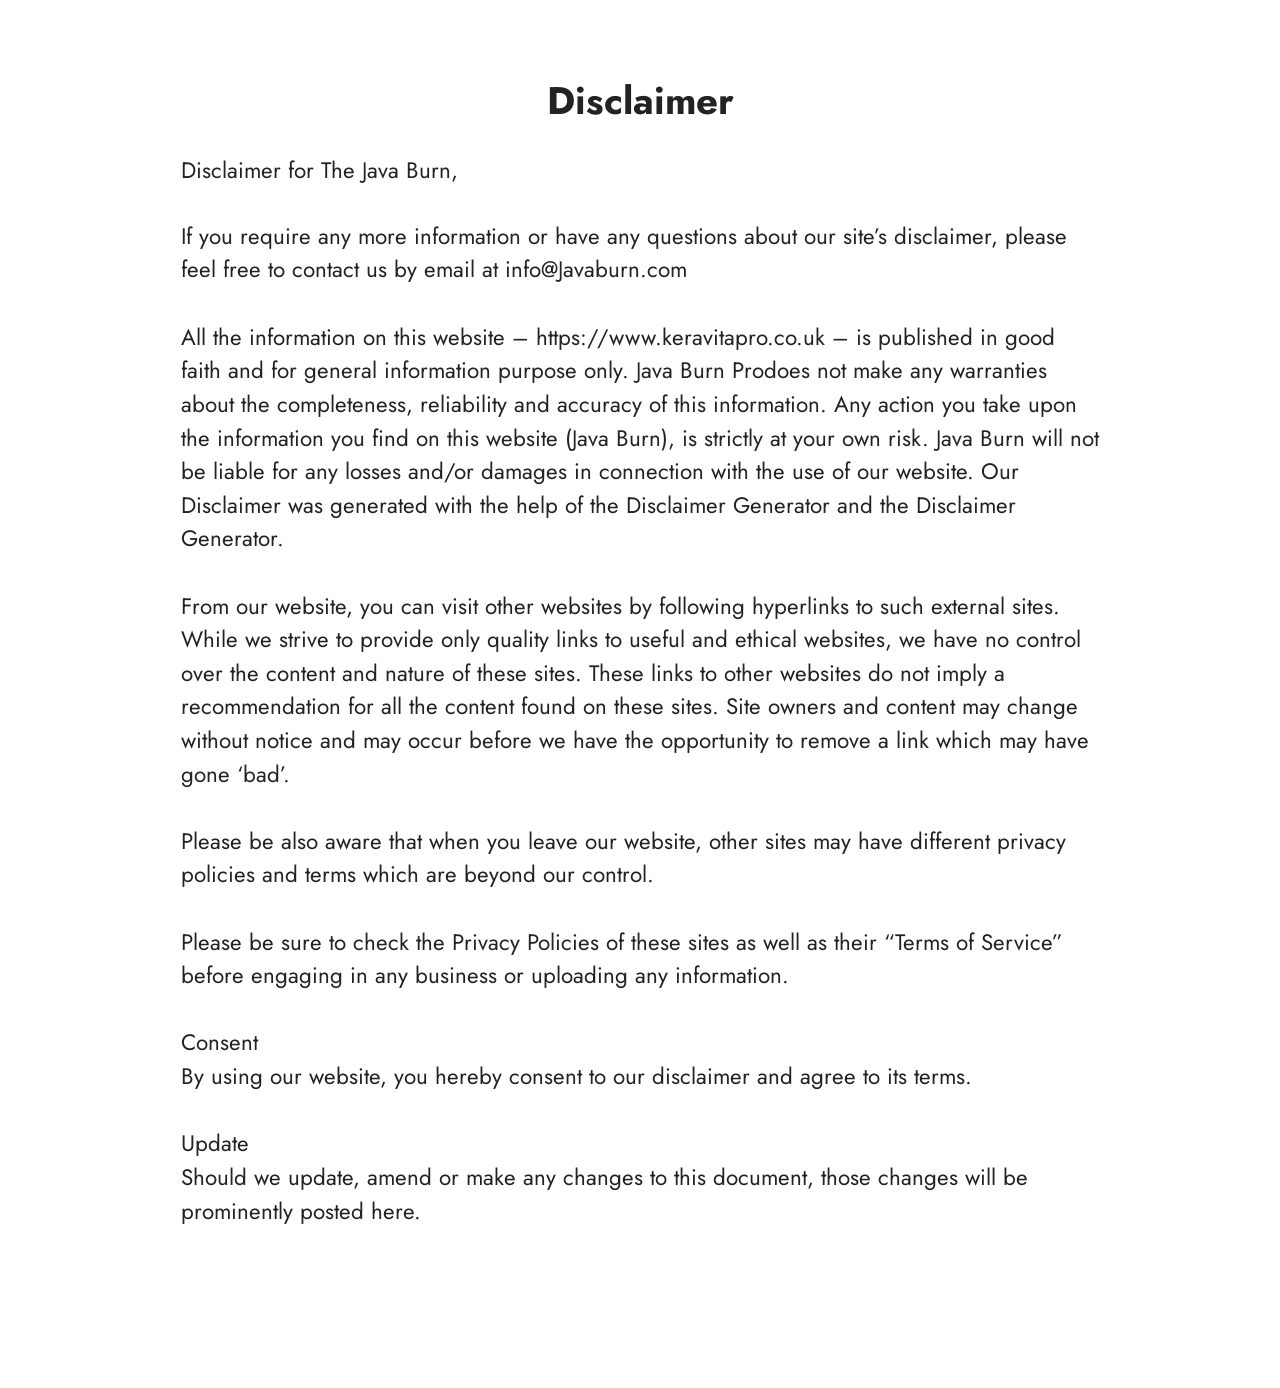
<file: Disclaimer.html>
<!DOCTYPE html>
<html  lang="en">
<head>
  <!-- Site made with Mobirise Website Builder v6.1.12, https://mobirise.com -->
  <meta charset="UTF-8">
  <meta http-equiv="X-UA-Compatible" content="IE=edge">
  <meta name="generator" content="Mobirise v6.1.12, mobirise.com">
  <meta name="viewport" content="width=device-width, initial-scale=1, minimum-scale=1">
  <link rel="shortcut icon" href="assets/images/bottle-2-1.webp" type="image/x-icon">
  <meta name="description" content="Disclaimer For Java Burn">
  
  
  <title>Disclaimer</title>
  <link rel="stylesheet" href="assets/bootstrap/css/bootstrap.min.css">
  <link rel="stylesheet" href="assets/theme/css/style.css">
  <link rel="preload" href="https://fonts.googleapis.com/css?family=Jost:100,200,300,400,500,600,700,800,900,100i,200i,300i,400i,500i,600i,700i,800i,900i&display=swap" as="style" onload="this.onload=null;this.rel='stylesheet'">
  <noscript><link rel="stylesheet" href="https://fonts.googleapis.com/css?family=Jost:100,200,300,400,500,600,700,800,900,100i,200i,300i,400i,500i,600i,700i,800i,900i&display=swap"></noscript>
  <link rel="preload" as="style" href="assets/mobirise/css/mbr-additional.css?v=EffL5v"><link rel="stylesheet" href="assets/mobirise/css/mbr-additional.css?v=EffL5v" type="text/css">

  
  
  
</head>
<body>
  
  <section data-bs-version="5.1" class="content5 cid-tBuMj9hDkk" id="content5-1y">
    
    <div class="container">
        <div class="row justify-content-center">
            <div class="col-md-12 col-lg-10">
                <h3 class="mbr-section-title mbr-fonts-style mb-4 display-2">
                    <strong>Disclaimer</strong>
                </h3>
                <h4 class="mbr-section-subtitle mbr-fonts-style mb-4 display-5">Disclaimer for The Java Burn,</h4>
                <p class="mbr-text mbr-fonts-style display-7">If you require any more information or have any questions about our site’s disclaimer, please feel free to contact us by email at info@Javaburn.com
<br><br>All the information on this website – https://www.keravitapro.co.uk – is published in good faith and for general information purpose only. Java Burn Prodoes not make any warranties about the completeness, reliability and accuracy of this information. Any action you take upon the information you find on this website (Java Burn), is strictly at your own risk. Java Burn will not be liable for any losses and/or damages in connection with the use of our website. Our Disclaimer was generated with the help of the Disclaimer Generator and the Disclaimer Generator.
<br><br>From our website, you can visit other websites by following hyperlinks to such external sites. While we strive to provide only quality links to useful and ethical websites, we have no control over the content and nature of these sites. These links to other websites do not imply a recommendation for all the content found on these sites. Site owners and content may change without notice and may occur before we have the opportunity to remove a link which may have gone ‘bad’.
<br><br>Please be also aware that when you leave our website, other sites may have different privacy policies and terms which are beyond our control.<br><br>Please be sure to check the Privacy Policies of these sites as well as their “Terms of Service” before engaging in any business or uploading any information.
<br><br>Consent<br>By using our website, you hereby consent to our disclaimer and agree to its terms.<br><br>Update
<br>Should we update, amend or make any changes to this document, those changes will be prominently posted here.</p>
            </div>
        </div>
    </div>
</section><section class="display-7" style="padding: 0;align-items: center;justify-content: center;flex-wrap: wrap;    align-content: center;display: flex;position: relative;height: 4rem;"><a href="https://mobiri.se/" style="flex: 1 1;height: 4rem;position: absolute;width: 100%;z-index: 1;"><img alt="" style="height: 4rem;" src="[data-uri]"></a><p style="margin: 0;text-align: center;" class="display-7">&#8204;</p><a style="z-index:1" href="https://mobirise.com/offline-website-builder.html">Offline Website Software</a></section><script src="assets/bootstrap/js/bootstrap.bundle.min.js"></script>  <script src="assets/smoothscroll/smooth-scroll.js"></script>  <script src="assets/ytplayer/index.js"></script>  <script src="assets/theme/js/script.js"></script>  
  
  
</body>
</html>
</file>
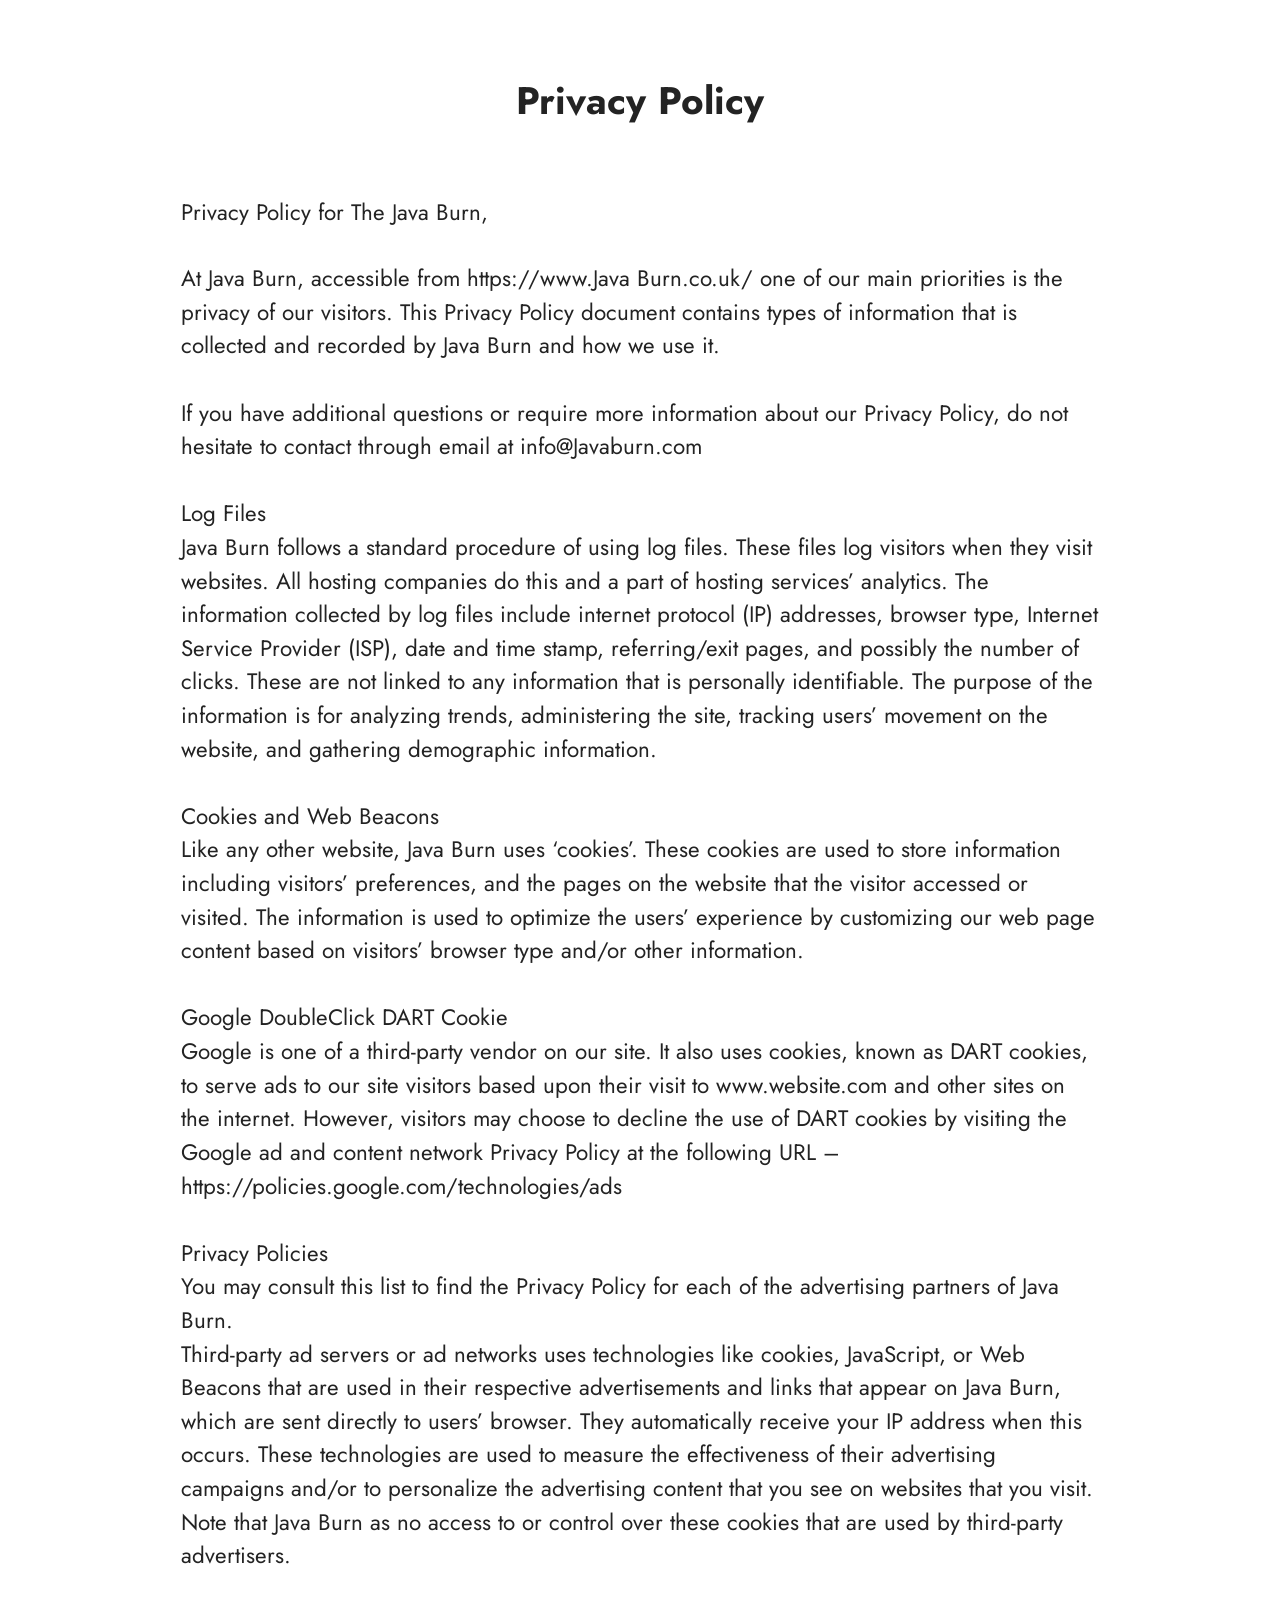
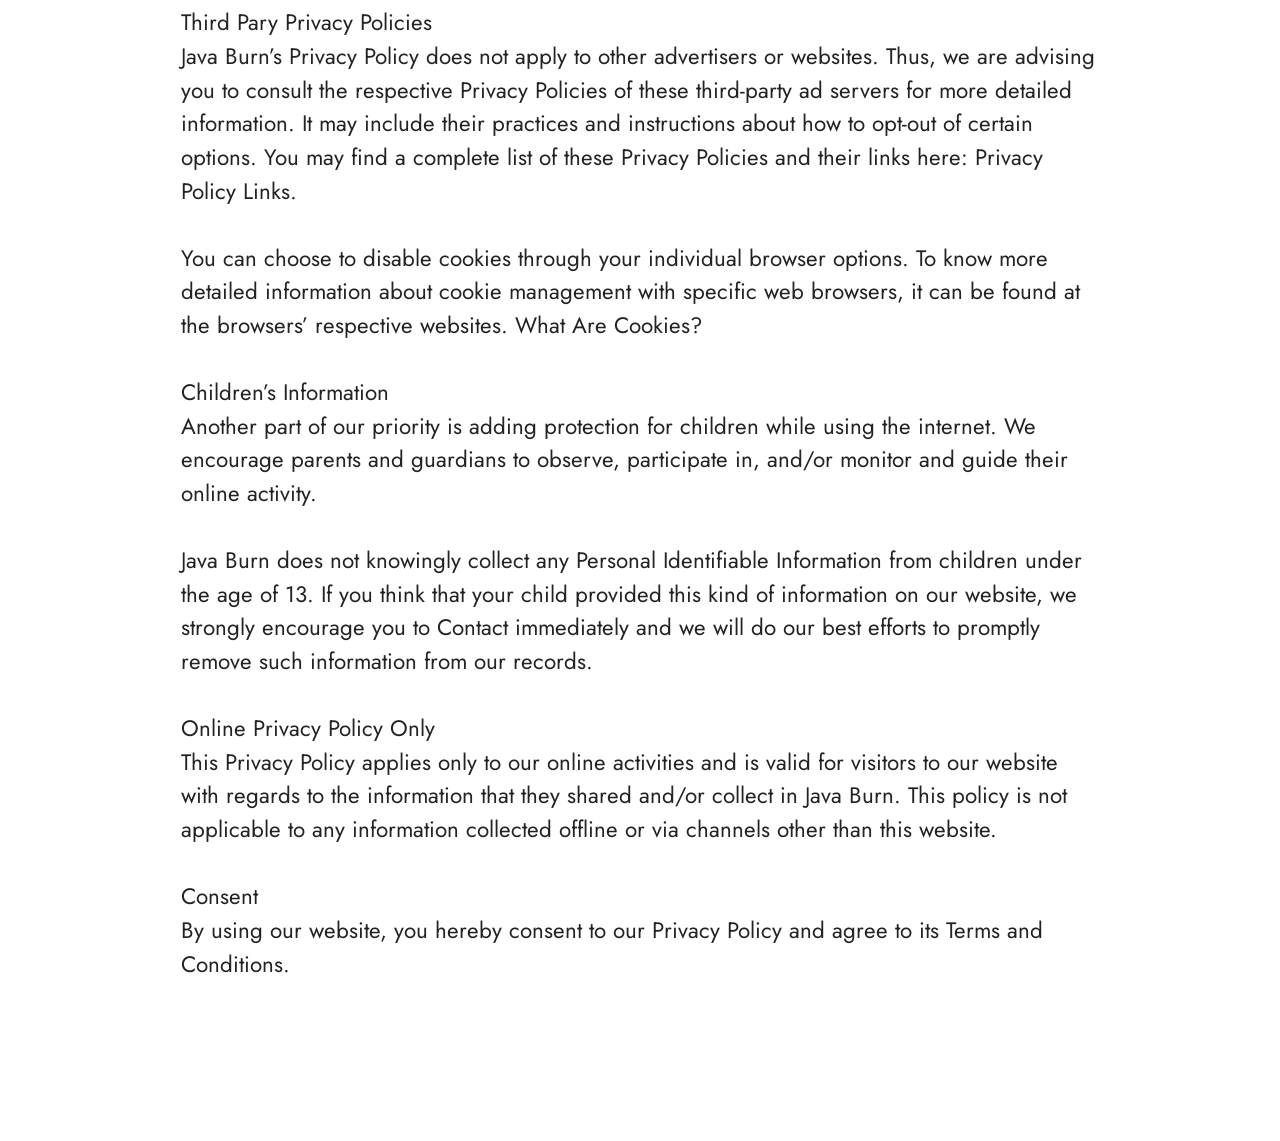
<file: privacy-policy.html>
<!DOCTYPE html>
<html  lang="en">
<head>
  <!-- Site made with Mobirise Website Builder v6.1.12, https://mobirise.com -->
  <meta charset="UTF-8">
  <meta http-equiv="X-UA-Compatible" content="IE=edge">
  <meta name="generator" content="Mobirise v6.1.12, mobirise.com">
  <meta name="viewport" content="width=device-width, initial-scale=1, minimum-scale=1">
  <link rel="shortcut icon" href="assets/images/bottle-2-1.webp" type="image/x-icon">
  <meta name="description" content="Privacy Policy For  Java Burn">
  
  
  <title>Privacy Policy</title>
  <link rel="stylesheet" href="assets/bootstrap/css/bootstrap.min.css">
  <link rel="stylesheet" href="assets/theme/css/style.css">
  <link rel="preload" href="https://fonts.googleapis.com/css?family=Jost:100,200,300,400,500,600,700,800,900,100i,200i,300i,400i,500i,600i,700i,800i,900i&display=swap" as="style" onload="this.onload=null;this.rel='stylesheet'">
  <noscript><link rel="stylesheet" href="https://fonts.googleapis.com/css?family=Jost:100,200,300,400,500,600,700,800,900,100i,200i,300i,400i,500i,600i,700i,800i,900i&display=swap"></noscript>
  <link rel="preload" as="style" href="assets/mobirise/css/mbr-additional.css?v=TbZApZ"><link rel="stylesheet" href="assets/mobirise/css/mbr-additional.css?v=TbZApZ" type="text/css">

  
  
  
</head>
<body>
  
  <section data-bs-version="5.1" class="content5 cid-tBuMPzdHFY" id="content5-1z">
    
    <div class="container">
        <div class="row justify-content-center">
            <div class="col-md-12 col-lg-10">
                <h3 class="mbr-section-title mbr-fonts-style mb-4 display-2"><strong>Privacy Policy
</strong><div><strong><br></strong></div></h3>
                <h4 class="mbr-section-subtitle mbr-fonts-style mb-4 display-5">Privacy Policy for The Java Burn,</h4>
                <p class="mbr-text mbr-fonts-style display-7">At Java Burn, accessible from https://www.Java Burn.co.uk/ one of our main priorities is the privacy of our visitors. This Privacy Policy document contains types of information that is collected and recorded by Java Burn and how we use it.
<br>
<br>If you have additional questions or require more information about our Privacy Policy, do not hesitate to contact through email at info@Javaburn.com
<br>
<br>Log Files
<br>Java Burn follows a standard procedure of using log files. These files log visitors when they visit websites. All hosting companies do this and a part of hosting services’ analytics. The information collected by log files include internet protocol (IP) addresses, browser type, Internet Service Provider (ISP), date and time stamp, referring/exit pages, and possibly the number of clicks. These are not linked to any information that is personally identifiable. The purpose of the information is for analyzing trends, administering the site, tracking users’ movement on the website, and gathering demographic information.
<br>
<br>Cookies and Web Beacons
<br>Like any other website, Java Burn uses ‘cookies’. These cookies are used to store information including visitors’ preferences, and the pages on the website that the visitor accessed or visited. The information is used to optimize the users’ experience by customizing our web page content based on visitors’ browser type and/or other information.
<br>
<br>Google DoubleClick DART Cookie
<br>Google is one of a third-party vendor on our site. It also uses cookies, known as DART cookies, to serve ads to our site visitors based upon their visit to www.website.com and other sites on the internet. However, visitors may choose to decline the use of DART cookies by visiting the Google ad and content network Privacy Policy at the following URL – https://policies.google.com/technologies/ads
<br>
<br>Privacy Policies
<br>You may consult this list to find the Privacy Policy for each of the advertising partners of Java Burn.
<br>Third-party ad servers or ad networks uses technologies like cookies, JavaScript, or Web Beacons that are used in their respective advertisements and links that appear on Java Burn, which are sent directly to users’ browser. They automatically receive your IP address when this occurs. These technologies are used to measure the effectiveness of their advertising campaigns and/or to personalize the advertising content that you see on websites that you visit.
<br>Note that Java Burn as no access to or control over these cookies that are used by third-party advertisers.
<br>
<br>Third Pary Privacy Policies
<br>Java Burn’s Privacy Policy does not apply to other advertisers or websites. Thus, we are advising you to consult the respective Privacy Policies of these third-party ad servers for more detailed information. It may include their practices and instructions about how to opt-out of certain options. You may find a complete list of these Privacy Policies and their links here: Privacy Policy Links.
<br>
<br>You can choose to disable cookies through your individual browser options. To know more detailed information about cookie management with specific web browsers, it can be found at the browsers’ respective websites. What Are Cookies?
<br>
<br>Children’s Information
<br>Another part of our priority is adding protection for children while using the internet. We encourage parents and guardians to observe, participate in, and/or monitor and guide their online activity.
<br>
<br>Java Burn does not knowingly collect any Personal Identifiable Information from children under the age of 13. If you think that your child provided this kind of information on our website, we strongly encourage you to Contact immediately and we will do our best efforts to promptly remove such information from our records.
<br>
<br>Online Privacy Policy Only
<br>This Privacy Policy applies only to our online activities and is valid for visitors to our website with regards to the information that they shared and/or collect in Java Burn. This policy is not applicable to any information collected offline or via channels other than this website.
<br>
<br>Consent
<br>By using our website, you hereby consent to our Privacy Policy and agree to its Terms and Conditions.</p>
            </div>
        </div>
    </div>
</section><section class="display-7" style="padding: 0;align-items: center;justify-content: center;flex-wrap: wrap;    align-content: center;display: flex;position: relative;height: 4rem;"><a href="https://mobiri.se/" style="flex: 1 1;height: 4rem;position: absolute;width: 100%;z-index: 1;"><img alt="" style="height: 4rem;" src="[data-uri]"></a><p style="margin: 0;text-align: center;" class="display-7">&#8204;</p><a style="z-index:1" href="https://mobirise.com/builder/ai-website-generator.html">AI Website Generator</a></section><script src="assets/bootstrap/js/bootstrap.bundle.min.js"></script>  <script src="assets/smoothscroll/smooth-scroll.js"></script>  <script src="assets/ytplayer/index.js"></script>  <script src="assets/theme/js/script.js"></script>  
  
  
</body>
</html>
</file>
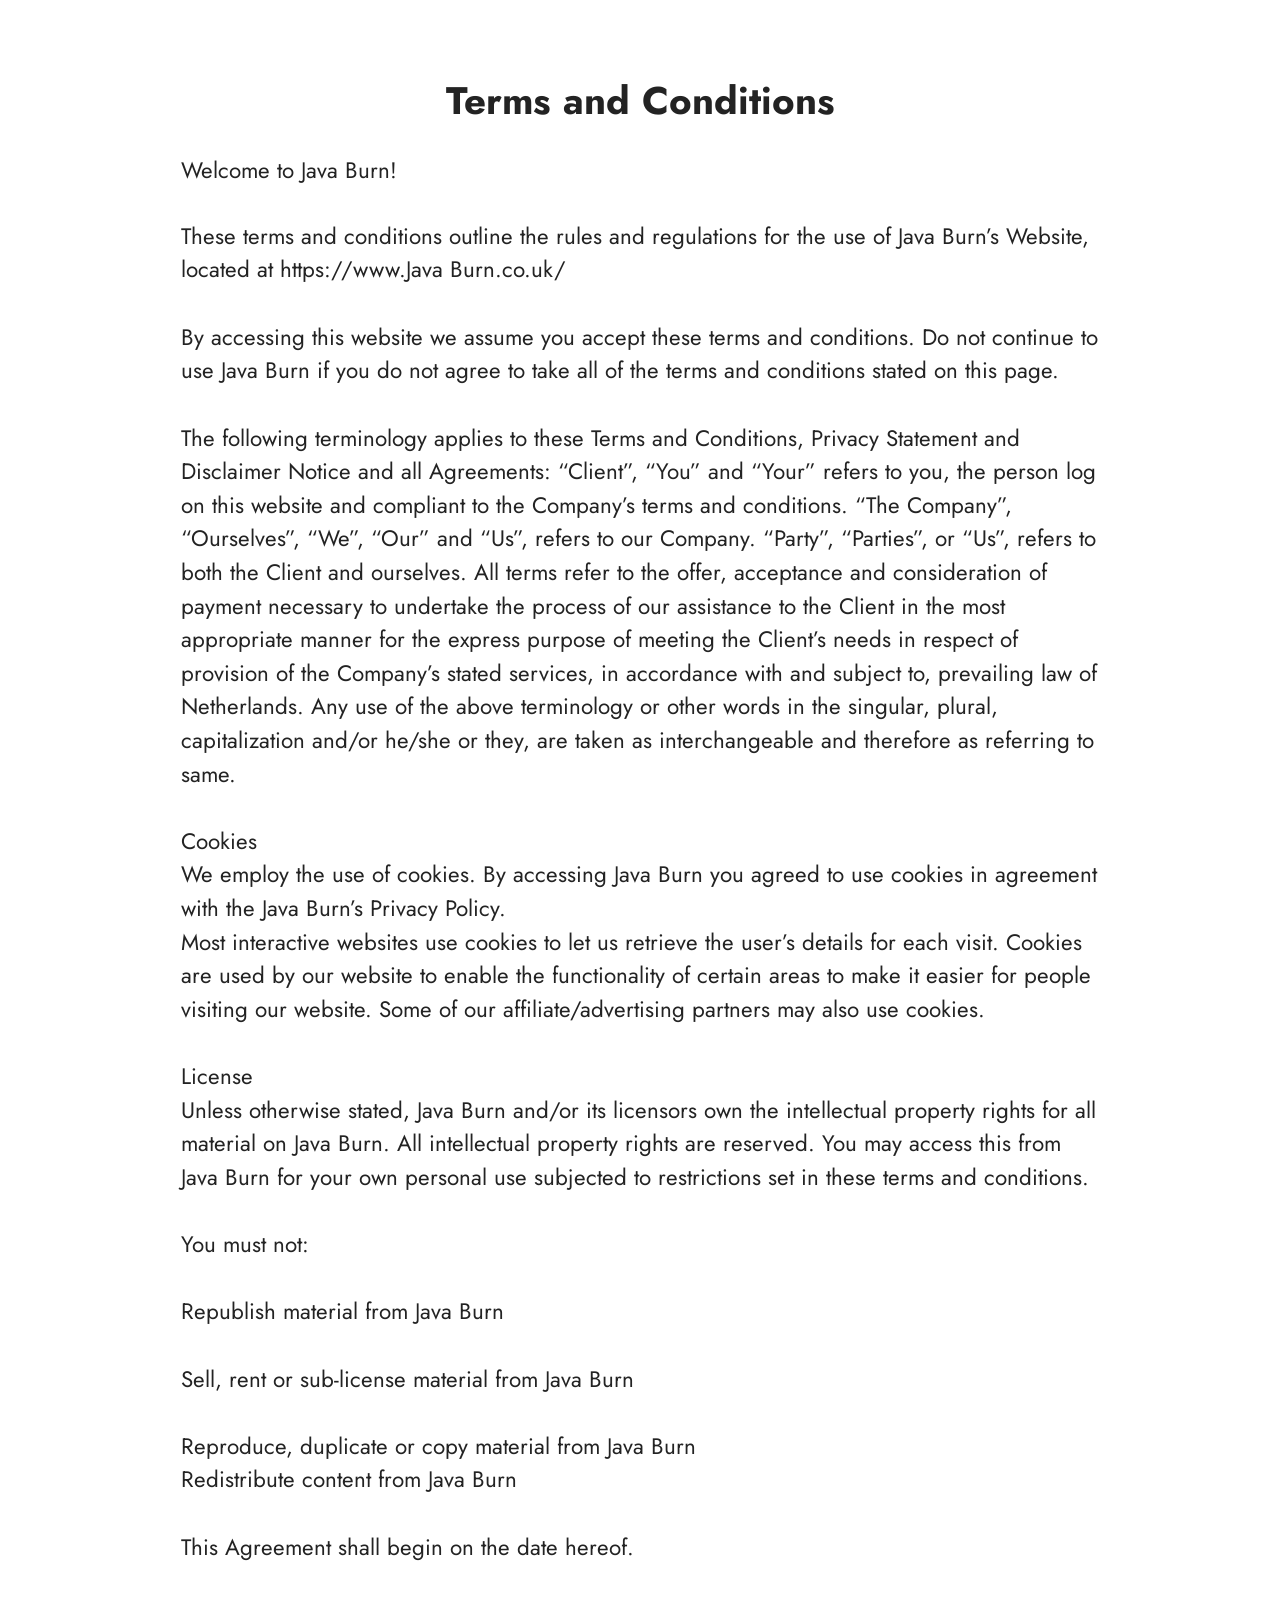
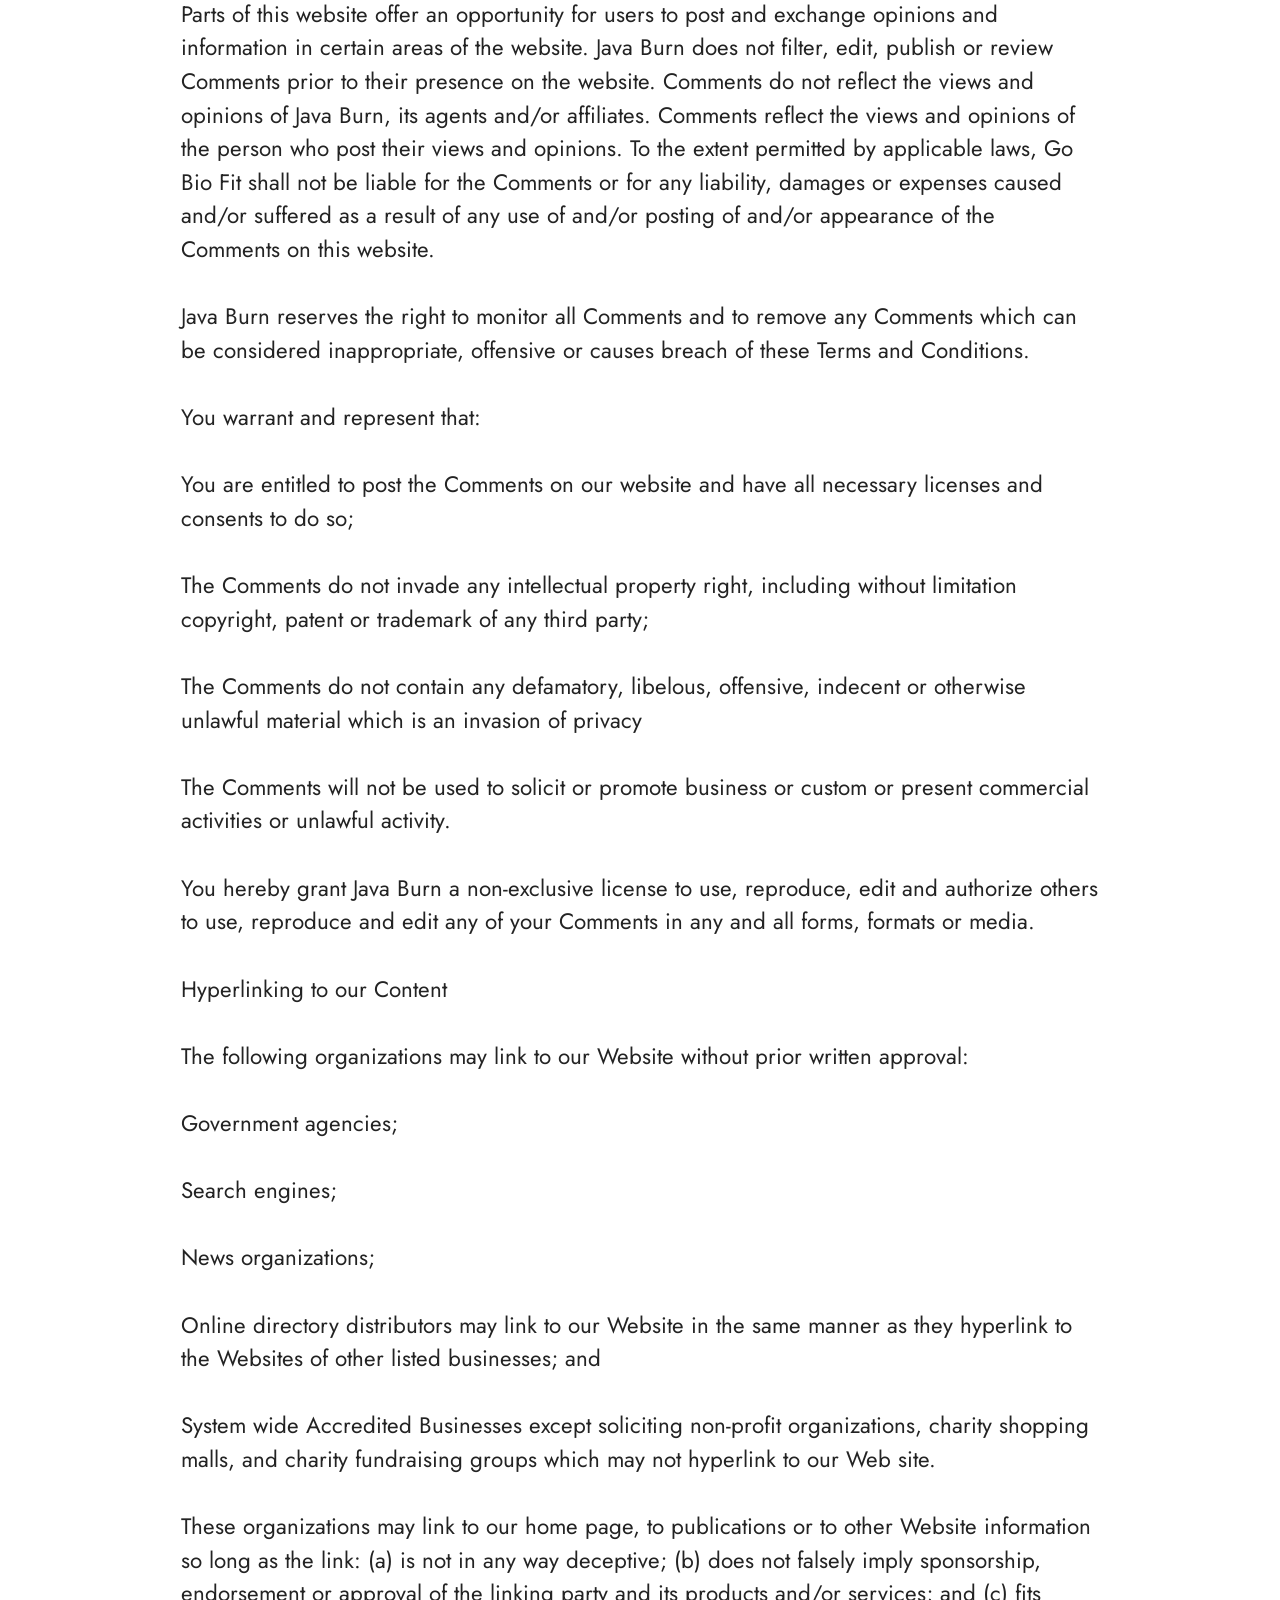
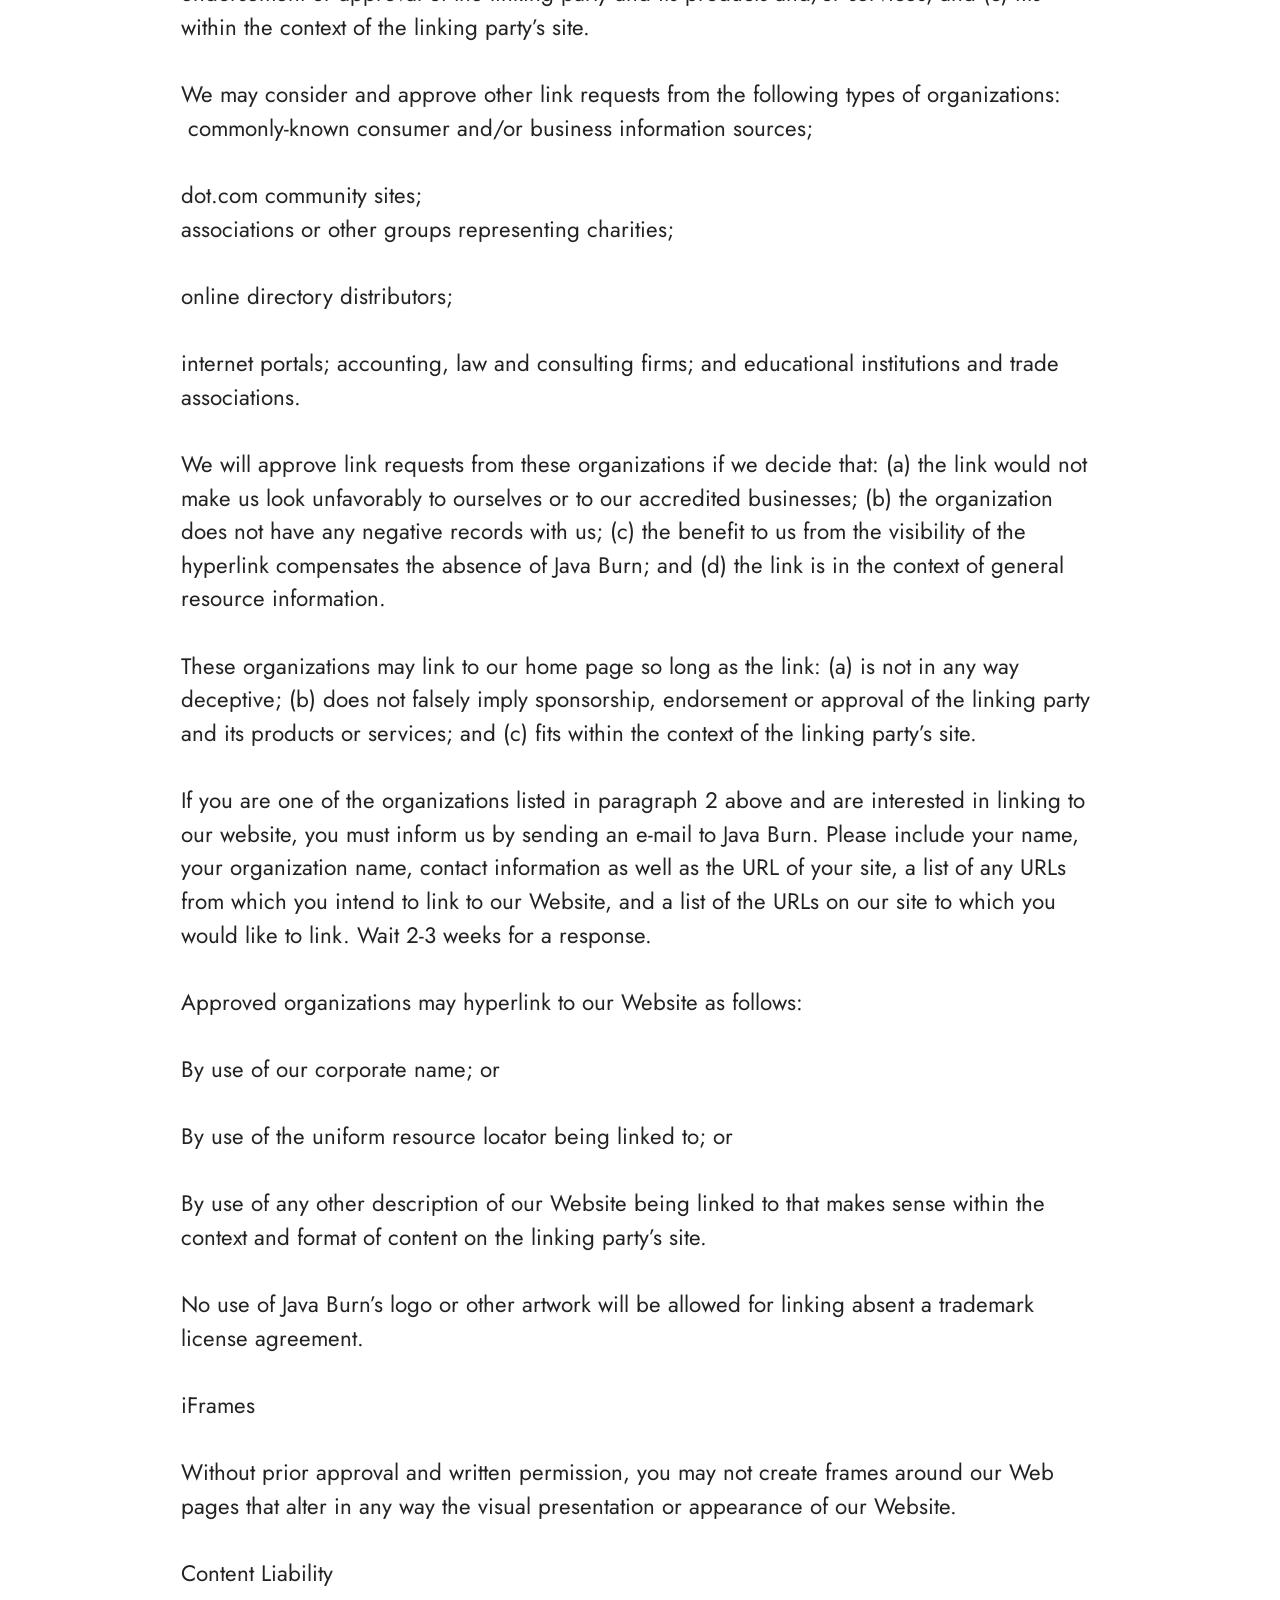
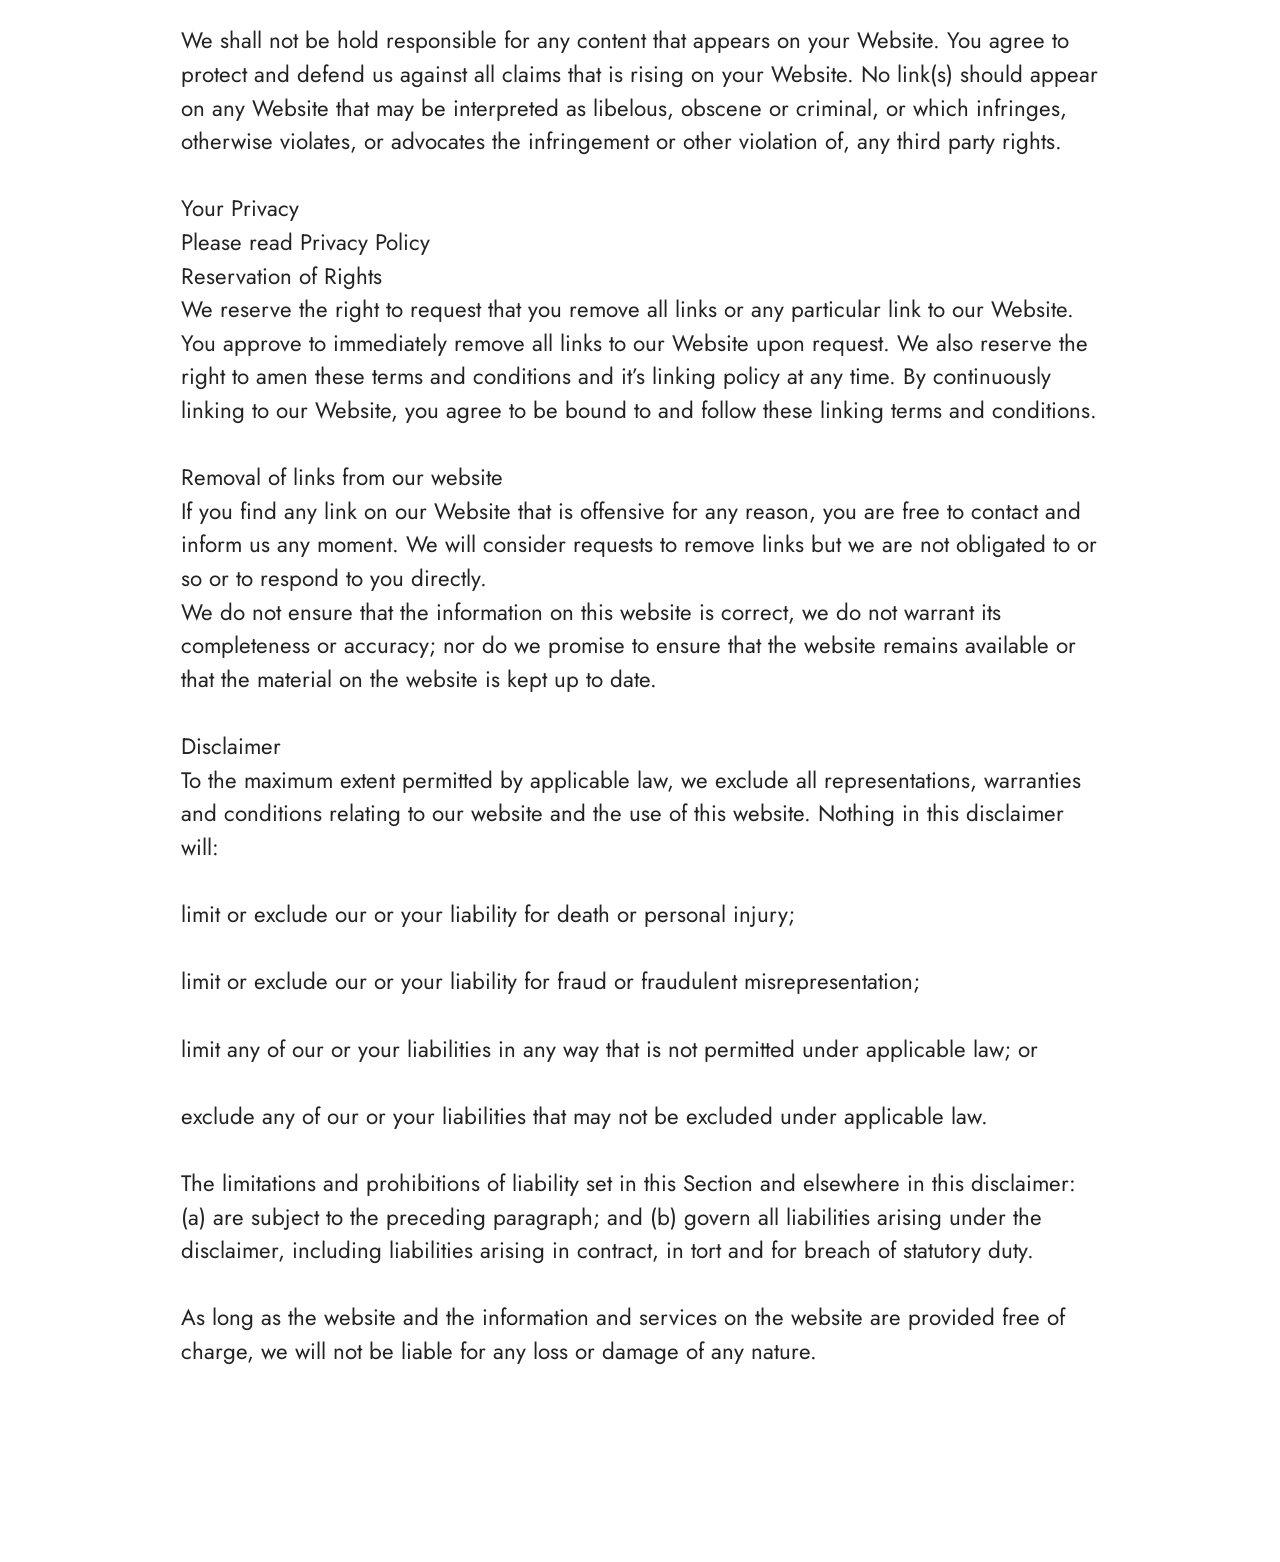
<file: Terms.html>
<!DOCTYPE html>
<html  lang="en">
<head>
  <!-- Site made with Mobirise Website Builder v6.1.12, https://mobirise.com -->
  <meta charset="UTF-8">
  <meta http-equiv="X-UA-Compatible" content="IE=edge">
  <meta name="generator" content="Mobirise v6.1.12, mobirise.com">
  <meta name="viewport" content="width=device-width, initial-scale=1, minimum-scale=1">
  <link rel="shortcut icon" href="assets/images/bottle-2-1.webp" type="image/x-icon">
  <meta name="description" content="Terms for Java Burn">
  
  
  <title>Terms</title>
  <link rel="stylesheet" href="assets/bootstrap/css/bootstrap.min.css">
  <link rel="stylesheet" href="assets/theme/css/style.css">
  <link rel="preload" href="https://fonts.googleapis.com/css?family=Jost:100,200,300,400,500,600,700,800,900,100i,200i,300i,400i,500i,600i,700i,800i,900i&display=swap" as="style" onload="this.onload=null;this.rel='stylesheet'">
  <noscript><link rel="stylesheet" href="https://fonts.googleapis.com/css?family=Jost:100,200,300,400,500,600,700,800,900,100i,200i,300i,400i,500i,600i,700i,800i,900i&display=swap"></noscript>
  <link rel="preload" as="style" href="assets/mobirise/css/mbr-additional.css?v=bkTTIX"><link rel="stylesheet" href="assets/mobirise/css/mbr-additional.css?v=bkTTIX" type="text/css">

  
  
  
</head>
<body>
  
  <section data-bs-version="5.1" class="content5 cid-tBuOj1XZ1f" id="content5-20">
    
    <div class="container">
        <div class="row justify-content-center">
            <div class="col-md-12 col-lg-10">
                <h3 class="mbr-section-title mbr-fonts-style mb-4 display-2"><strong>Terms and Conditions</strong></h3>
                <h4 class="mbr-section-subtitle mbr-fonts-style mb-4 display-5">Welcome to Java Burn!</h4>
                <p class="mbr-text mbr-fonts-style display-7">These terms and conditions outline the rules and regulations for the use of Java Burn’s Website, located at https://www.Java Burn.co.uk/
<br>
<br>By accessing this website we assume you accept these terms and conditions. Do not continue to use Java Burn if you do not agree to take all of the terms and conditions stated on this page.
<br><br>The following terminology applies to these Terms and Conditions, Privacy Statement and Disclaimer Notice and all Agreements: “Client”, “You” and “Your” refers to you, the person log on this website and compliant to the Company’s terms and conditions. “The Company”, “Ourselves”, “We”, “Our” and “Us”, refers to our Company. “Party”, “Parties”, or “Us”, refers to both the Client and ourselves. All terms refer to the offer, acceptance and consideration of payment necessary to undertake the process of our assistance to the Client in the most appropriate manner for the express purpose of meeting the Client’s needs in respect of provision of the Company’s stated services, in accordance with and subject to, prevailing law of Netherlands. Any use of the above terminology or other words in the singular, plural, capitalization and/or he/she or they, are taken as interchangeable and therefore as referring to same.
<br><br>Cookies<br>We employ the use of cookies. By accessing Java Burn you agreed to use cookies in agreement with the Java Burn’s Privacy Policy.<br>Most interactive websites use cookies to let us retrieve the user’s details for each visit. Cookies are used by our website to enable the functionality of certain areas to make it easier for people visiting our website. Some of our affiliate/advertising partners may also use cookies.
<br><br>License
<br>Unless otherwise stated, Java Burn and/or its licensors own the intellectual property rights for all material on Java Burn. All intellectual property rights are reserved. You may access this from Java Burn for your own personal use subjected to restrictions set in these terms and conditions.
<br><br>You must not:
<br><br>Republish material from Java Burn
<br>
<br>Sell, rent or sub-license material from Java Burn
<br><br>Reproduce, duplicate or copy material from Java Burn<br>Redistribute content from Java Burn
<br><br>This Agreement shall begin on the date hereof.
<br><br>Parts of this website offer an opportunity for users to post and exchange opinions and information in certain areas of the website. Java Burn does not filter, edit, publish or review Comments prior to their presence on the website. Comments do not reflect the views and opinions of Java Burn, its agents and/or affiliates. Comments reflect the views and opinions of the person who post their views and opinions. To the extent permitted by applicable laws, Go Bio Fit shall not be liable for the Comments or for any liability, damages or expenses caused and/or suffered as a result of any use of and/or posting of and/or appearance of the Comments on this website.
<br>
<br>Java Burn reserves the right to monitor all Comments and to remove any Comments which can be considered inappropriate, offensive or causes breach of these Terms and Conditions.
<br><br>You warrant and represent that:
<br>
<br>You are entitled to post the Comments on our website and have all necessary licenses and consents to do so;<br><br>The Comments do not invade any intellectual property right, including without limitation copyright, patent or trademark of any third party;
<br><br>The Comments do not contain any defamatory, libelous, offensive, indecent or otherwise unlawful material which is an invasion of privacy
<br><br>The Comments will not be used to solicit or promote business or custom or present commercial activities or unlawful activity.
<br><br>You hereby grant Java Burn a non-exclusive license to use, reproduce, edit and authorize others to use, reproduce and edit any of your Comments in any and all forms, formats or media.
<br><br>Hyperlinking to our Content
<br><br>The following organizations may link to our Website without prior written approval:
<br><br>Government agencies;
<br>
<br>Search engines;
<br><br>News organizations;
<br><br>Online directory distributors may link to our Website in the same manner as they hyperlink to the Websites of other listed businesses; and
<br><br>System wide Accredited Businesses except soliciting non-profit organizations, charity shopping malls, and charity fundraising groups which may not hyperlink to our Web site.
<br><br>These organizations may link to our home page, to publications or to other Website information so long as the link: (a) is not in any way deceptive; (b) does not falsely imply sponsorship, endorsement or approval of the linking party and its products and/or services; and (c) fits within the context of the linking party’s site.
<br><br>We may consider and approve other link requests from the following types of organizations:
<br>&nbsp;commonly-known consumer and/or business information sources;
<br><br>dot.com community sites;
<br>associations or other groups representing charities;<br><br>online directory distributors;
<br><br>internet portals; accounting, law and consulting firms; and educational institutions and trade associations.
<br>
<br>We will approve link requests from these organizations if we decide that: (a) the link would not make us look unfavorably to ourselves or to our accredited businesses; (b) the organization does not have any negative records with us; (c) the benefit to us from the visibility of the hyperlink compensates the absence of Java Burn; and (d) the link is in the context of general resource information.
<br><br>These organizations may link to our home page so long as the link: (a) is not in any way deceptive; (b) does not falsely imply sponsorship, endorsement or approval of the linking party and its products or services; and (c) fits within the context of the linking party’s site.
<br>
<br>If you are one of the organizations listed in paragraph 2 above and are interested in linking to our website, you must inform us by sending an e-mail to Java Burn. Please include your name, your organization name, contact information as well as the URL of your site, a list of any URLs from which you intend to link to our Website, and a list of the URLs on our site to which you would like to link. Wait 2-3 weeks for a response.
<br><br>Approved organizations may hyperlink to our Website as follows:
<br><br>By use of our corporate name; or
<br><br>By use of the uniform resource locator being linked to; or
<br><br>By use of any other description of our Website being linked to that makes sense within the context and format of content on the linking party’s site.
<br><br>No use of Java Burn’s logo or other artwork will be allowed for linking absent a trademark license agreement.
<br><br>iFrames
<br><br>Without prior approval and written permission, you may not create frames around our Web pages that alter in any way the visual presentation or appearance of our Website.
<br><br>Content Liability
<br><br>We shall not be hold responsible for any content that appears on your Website. You agree to protect and defend us against all claims that is rising on your Website. No link(s) should appear on any Website that may be interpreted as libelous, obscene or criminal, or which infringes, otherwise violates, or advocates the infringement or other violation of, any third party rights.
<br>
<br>Your Privacy
<br>Please read Privacy Policy<br>Reservation of Rights<br>We reserve the right to request that you remove all links or any particular link to our Website. You approve to immediately remove all links to our Website upon request. We also reserve the right to amen these terms and conditions and it’s linking policy at any time. By continuously linking to our Website, you agree to be bound to and follow these linking terms and conditions.
<br><br>Removal of links from our website<br>If you find any link on our Website that is offensive for any reason, you are free to contact and inform us any moment. We will consider requests to remove links but we are not obligated to or so or to respond to you directly.
<br>We do not ensure that the information on this website is correct, we do not warrant its completeness or accuracy; nor do we promise to ensure that the website remains available or that the material on the website is kept up to date.
<br><br>Disclaimer<br>To the maximum extent permitted by applicable law, we exclude all representations, warranties and conditions relating to our website and the use of this website. Nothing in this disclaimer will:
<br>
<br>limit or exclude our or your liability for death or personal injury;
<br><br>limit or exclude our or your liability for fraud or fraudulent misrepresentation;
<br><br>limit any of our or your liabilities in any way that is not permitted under applicable law; or
<br>
<br>exclude any of our or your liabilities that may not be excluded under applicable law.
<br><br>The limitations and prohibitions of liability set in this Section and elsewhere in this disclaimer: (a) are subject to the preceding paragraph; and (b) govern all liabilities arising under the disclaimer, including liabilities arising in contract, in tort and for breach of statutory duty.
<br>
<br>As long as the website and the information and services on the website are provided free of charge, we will not be liable for any loss or damage of any nature.<br><br></p>
            </div>
        </div>
    </div>
</section><section class="display-7" style="padding: 0;align-items: center;justify-content: center;flex-wrap: wrap;    align-content: center;display: flex;position: relative;height: 4rem;"><a href="https://mobiri.se/" style="flex: 1 1;height: 4rem;position: absolute;width: 100%;z-index: 1;"><img alt="" style="height: 4rem;" src="[data-uri]"></a><p style="margin: 0;text-align: center;" class="display-7">&#8204;</p><a style="z-index:1" href="https://mobirise.com/drag-drop-website-builder.html">Drag and Drop Website Builder</a></section><script src="assets/bootstrap/js/bootstrap.bundle.min.js"></script>  <script src="assets/smoothscroll/smooth-scroll.js"></script>  <script src="assets/ytplayer/index.js"></script>  <script src="assets/theme/js/script.js"></script>  
  
  
</body>
</html>
</file>
<file: assets/web/assets/mobirise-icons2/mobirise2.css>
@font-face {
  font-family: 'Moririse2';
  font-display: swap;
  src:  url('mobirise2.eot?f2bix4');
  src:  url('mobirise2.eot?f2bix4#iefix') format('embedded-opentype'),
    url('mobirise2.woff2?f2bix4') format('woff2'),
    url('mobirise2.woff?f2bix4') format('woff'),
    url('mobirise2.ttf?f2bix4') format('truetype'),
    url('mobirise2.svg?f2bix4#mobirise2') format('svg');
  font-weight: normal;
  font-style: normal;
}

[class^="mobi-"], [class*=" mobi-"] {
  /* use !important to prevent issues with browser extensions that change fonts */
  font-family: 'Moririse2' !important;
  speak: none;
  font-style: normal;
  font-weight: normal;
  font-variant: normal;
  text-transform: none;
  line-height: 1;

  /* Better Font Rendering =========== */
  -webkit-font-smoothing: antialiased;
  -moz-osx-font-smoothing: grayscale;
}

.mobi-mbri-add-submenu:before {
  content: "\e900";
}
.mobi-mbri-alert:before {
  content: "\e901";
}
.mobi-mbri-align-center:before {
  content: "\e902";
}
.mobi-mbri-align-justify:before {
  content: "\e903";
}
.mobi-mbri-align-left:before {
  content: "\e904";
}
.mobi-mbri-align-right:before {
  content: "\e905";
}
.mobi-mbri-android:before {
  content: "\e906";
}
.mobi-mbri-apple:before {
  content: "\e907";
}
.mobi-mbri-arrow-down:before {
  content: "\e908";
}
.mobi-mbri-arrow-next:before {
  content: "\e909";
}
.mobi-mbri-arrow-prev:before {
  content: "\e90a";
}
.mobi-mbri-arrow-up:before {
  content: "\e90b";
}
.mobi-mbri-bold:before {
  content: "\e90c";
}
.mobi-mbri-bookmark:before {
  content: "\e90d";
}
.mobi-mbri-bootstrap:before {
  content: "\e90e";
}
.mobi-mbri-briefcase:before {
  content: "\e90f";
}
.mobi-mbri-browse:before {
  content: "\e910";
}
.mobi-mbri-bulleted-list:before {
  content: "\e911";
}
.mobi-mbri-calendar:before {
  content: "\e912";
}
.mobi-mbri-camera:before {
  content: "\e913";
}
.mobi-mbri-cart-add:before {
  content: "\e914";
}
.mobi-mbri-cart-full:before {
  content: "\e915";
}
.mobi-mbri-cash:before {
  content: "\e916";
}
.mobi-mbri-change-style:before {
  content: "\e917";
}
.mobi-mbri-chat:before {
  content: "\e918";
}
.mobi-mbri-clock:before {
  content: "\e919";
}
.mobi-mbri-close:before {
  content: "\e91a";
}
.mobi-mbri-cloud:before {
  content: "\e91b";
}
.mobi-mbri-code:before {
  content: "\e91c";
}
.mobi-mbri-contact-form:before {
  content: "\e91d";
}
.mobi-mbri-credit-card:before {
  content: "\e91e";
}
.mobi-mbri-cursor-click:before {
  content: "\e91f";
}
.mobi-mbri-cust-feedback:before {
  content: "\e920";
}
.mobi-mbri-database:before {
  content: "\e921";
}
.mobi-mbri-delivery:before {
  content: "\e922";
}
.mobi-mbri-desktop:before {
  content: "\e923";
}
.mobi-mbri-devices:before {
  content: "\e924";
}
.mobi-mbri-down:before {
  content: "\e925";
}
.mobi-mbri-download-2:before {
  content: "\e926";
}
.mobi-mbri-download:before {
  content: "\e927";
}
.mobi-mbri-drag-n-drop-2:before {
  content: "\e928";
}
.mobi-mbri-drag-n-drop:before {
  content: "\e929";
}
.mobi-mbri-edit-2:before {
  content: "\e92a";
}
.mobi-mbri-edit:before {
  content: "\e92b";
}
.mobi-mbri-error:before {
  content: "\e92c";
}
.mobi-mbri-extension:before {
  content: "\e92d";
}
.mobi-mbri-features:before {
  content: "\e92e";
}
.mobi-mbri-file:before {
  content: "\e92f";
}
.mobi-mbri-flag:before {
  content: "\e930";
}
.mobi-mbri-folder:before {
  content: "\e931";
}
.mobi-mbri-gift:before {
  content: "\e932";
}
.mobi-mbri-github:before {
  content: "\e933";
}
.mobi-mbri-globe-2:before {
  content: "\e934";
}
.mobi-mbri-globe:before {
  content: "\e935";
}
.mobi-mbri-growing-chart:before {
  content: "\e936";
}
.mobi-mbri-hearth:before {
  content: "\e937";
}
.mobi-mbri-help:before {
  content: "\e938";
}
.mobi-mbri-home:before {
  content: "\e939";
}
.mobi-mbri-hot-cup:before {
  content: "\e93a";
}
.mobi-mbri-idea:before {
  content: "\e93b";
}
.mobi-mbri-image-gallery:before {
  content: "\e93c";
}
.mobi-mbri-image-slider:before {
  content: "\e93d";
}
.mobi-mbri-info:before {
  content: "\e93e";
}
.mobi-mbri-italic:before {
  content: "\e93f";
}
.mobi-mbri-key:before {
  content: "\e940";
}
.mobi-mbri-laptop:before {
  content: "\e941";
}
.mobi-mbri-layers:before {
  content: "\e942";
}
.mobi-mbri-left-right:before {
  content: "\e943";
}
.mobi-mbri-left:before {
  content: "\e944";
}
.mobi-mbri-letter:before {
  content: "\e945";
}
.mobi-mbri-like:before {
  content: "\e946";
}
.mobi-mbri-link:before {
  content: "\e947";
}
.mobi-mbri-lock:before {
  content: "\e948";
}
.mobi-mbri-login:before {
  content: "\e949";
}
.mobi-mbri-logout:before {
  content: "\e94a";
}
.mobi-mbri-magic-stick:before {
  content: "\e94b";
}
.mobi-mbri-map-pin:before {
  content: "\e94c";
}
.mobi-mbri-menu:before {
  content: "\e94d";
}
.mobi-mbri-mobile-2:before {
  content: "\e94e";
}
.mobi-mbri-mobile-horizontal:before {
  content: "\e94f";
}
.mobi-mbri-mobile:before {
  content: "\e950";
}
.mobi-mbri-mobirise:before {
  content: "\e951";
}
.mobi-mbri-more-horizontal:before {
  content: "\e952";
}
.mobi-mbri-more-vertical:before {
  content: "\e953";
}
.mobi-mbri-music:before {
  content: "\e954";
}
.mobi-mbri-new-file:before {
  content: "\e955";
}
.mobi-mbri-numbered-list:before {
  content: "\e956";
}
.mobi-mbri-opened-folder:before {
  content: "\e957";
}
.mobi-mbri-pages:before {
  content: "\e958";
}
.mobi-mbri-paper-plane:before {
  content: "\e959";
}
.mobi-mbri-paperclip:before {
  content: "\e95a";
}
.mobi-mbri-phone:before {
  content: "\e95b";
}
.mobi-mbri-photo:before {
  content: "\e95c";
}
.mobi-mbri-photos:before {
  content: "\e95d";
}
.mobi-mbri-pin:before {
  content: "\e95e";
}
.mobi-mbri-play:before {
  content: "\e95f";
}
.mobi-mbri-plus:before {
  content: "\e960";
}
.mobi-mbri-preview:before {
  content: "\e961";
}
.mobi-mbri-print:before {
  content: "\e962";
}
.mobi-mbri-protect:before {
  content: "\e963";
}
.mobi-mbri-question:before {
  content: "\e964";
}
.mobi-mbri-quote-left:before {
  content: "\e965";
}
.mobi-mbri-quote-right:before {
  content: "\e966";
}
.mobi-mbri-redo:before {
  content: "\e967";
}
.mobi-mbri-refresh:before {
  content: "\e968";
}
.mobi-mbri-responsive-2:before {
  content: "\e969";
}
.mobi-mbri-responsive:before {
  content: "\e96a";
}
.mobi-mbri-right:before {
  content: "\e96b";
}
.mobi-mbri-rocket:before {
  content: "\e96c";
}
.mobi-mbri-sad-face:before {
  content: "\e96d";
}
.mobi-mbri-sale:before {
  content: "\e96e";
}
.mobi-mbri-save:before {
  content: "\e96f";
}
.mobi-mbri-search:before {
  content: "\e970";
}
.mobi-mbri-setting-2:before {
  content: "\e971";
}
.mobi-mbri-setting-3:before {
  content: "\e972";
}
.mobi-mbri-setting:before {
  content: "\e973";
}
.mobi-mbri-share:before {
  content: "\e974";
}
.mobi-mbri-shopping-bag:before {
  content: "\e975";
}
.mobi-mbri-shopping-basket:before {
  content: "\e976";
}
.mobi-mbri-shopping-cart:before {
  content: "\e977";
}
.mobi-mbri-sites:before {
  content: "\e978";
}
.mobi-mbri-smile-face:before {
  content: "\e979";
}
.mobi-mbri-speed:before {
  content: "\e97a";
}
.mobi-mbri-star:before {
  content: "\e97b";
}
.mobi-mbri-success:before {
  content: "\e97c";
}
.mobi-mbri-sun:before {
  content: "\e97d";
}
.mobi-mbri-sun2:before {
  content: "\e97e";
}
.mobi-mbri-tablet-vertical:before {
  content: "\e97f";
}
.mobi-mbri-tablet:before {
  content: "\e980";
}
.mobi-mbri-target:before {
  content: "\e981";
}
.mobi-mbri-timer:before {
  content: "\e982";
}
.mobi-mbri-to-ftp:before {
  content: "\e983";
}
.mobi-mbri-to-local-drive:before {
  content: "\e984";
}
.mobi-mbri-touch-swipe:before {
  content: "\e985";
}
.mobi-mbri-touch:before {
  content: "\e986";
}
.mobi-mbri-trash:before {
  content: "\e987";
}
.mobi-mbri-underline:before {
  content: "\e988";
}
.mobi-mbri-undo:before {
  content: "\e989";
}
.mobi-mbri-unlink:before {
  content: "\e98a";
}
.mobi-mbri-unlock:before {
  content: "\e98b";
}
.mobi-mbri-up-down:before {
  content: "\e98c";
}
.mobi-mbri-up:before {
  content: "\e98d";
}
.mobi-mbri-update:before {
  content: "\e98e";
}
.mobi-mbri-upload-2:before {
  content: "\e98f";
}
.mobi-mbri-upload:before {
  content: "\e990";
}
.mobi-mbri-user-2:before {
  content: "\e991";
}
.mobi-mbri-user:before {
  content: "\e992";
}
.mobi-mbri-users:before {
  content: "\e993";
}
.mobi-mbri-video-play:before {
  content: "\e994";
}
.mobi-mbri-video:before {
  content: "\e995";
}
.mobi-mbri-watch:before {
  content: "\e996";
}
.mobi-mbri-website-theme-2:before {
  content: "\e997";
}
.mobi-mbri-website-theme:before {
  content: "\e998";
}
.mobi-mbri-wifi:before {
  content: "\e999";
}
.mobi-mbri-windows:before {
  content: "\e99a";
}
.mobi-mbri-zoom-in:before {
  content: "\e99b";
}
.mobi-mbri-zoom-out:before {
  content: "\e99c";
}
</file>
<file: assets/dropdown/css/style.css>
.navbar-dropdown {
  left: 0;
  padding: 0;
  position: absolute;
  right: 0;
  top: 0;
  transition: all 0.45s ease;
  z-index: 1030;
  background: #282828; }
  .navbar-dropdown .navbar-logo {
    margin-right: 0.8rem;
    transition: margin 0.3s ease-in-out;
    vertical-align: middle; }
    .navbar-dropdown .navbar-logo img {
      height: 3.125rem;
      transition: all 0.3s ease-in-out; }
    .navbar-dropdown .navbar-logo.mbr-iconfont {
      font-size: 3.125rem;
      line-height: 3.125rem; }
  .navbar-dropdown .navbar-caption {
    font-weight: 700;
    white-space: normal;
    vertical-align: -4px;
    line-height: 3.125rem !important; }
    .navbar-dropdown .navbar-caption, .navbar-dropdown .navbar-caption:hover {
      color: inherit;
      text-decoration: none; }
  .navbar-dropdown .mbr-iconfont + .navbar-caption {
    vertical-align: -1px; }
  .navbar-dropdown.navbar-fixed-top {
    position: fixed; }
  .navbar-dropdown .navbar-brand span {
    vertical-align: -4px; }
  .navbar-dropdown.bg-color.transparent {
    background: none; }
  .navbar-dropdown.navbar-short .navbar-brand {
    padding: 0.625rem 0; }
    .navbar-dropdown.navbar-short .navbar-brand span {
      vertical-align: -1px; }
  .navbar-dropdown.navbar-short .navbar-caption {
    line-height: 2.375rem !important;
    vertical-align: -2px; }
  .navbar-dropdown.navbar-short .navbar-logo {
    margin-right: 0.5rem; }
    .navbar-dropdown.navbar-short .navbar-logo img {
      height: 2.375rem; }
    .navbar-dropdown.navbar-short .navbar-logo.mbr-iconfont {
      font-size: 2.375rem;
      line-height: 2.375rem; }
  .navbar-dropdown.navbar-short .mbr-table-cell {
    height: 3.625rem; }
  .navbar-dropdown .navbar-close {
    left: 0.6875rem;
    position: fixed;
    top: 0.75rem;
    z-index: 1000; }
  .navbar-dropdown .hamburger-icon {
    content: "";
    display: inline-block;
    vertical-align: middle;
    width: 16px;
    -webkit-box-shadow: 0 -6px 0 1px #282828,0 0 0 1px #282828,0 6px 0 1px #282828;
    -moz-box-shadow: 0 -6px 0 1px #282828,0 0 0 1px #282828,0 6px 0 1px #282828;
    box-shadow: 0 -6px 0 1px #282828,0 0 0 1px #282828,0 6px 0 1px #282828; }

.dropdown-menu .dropdown-toggle[data-toggle="dropdown-submenu"]::after {
  border-bottom: 0.35em solid transparent;
  border-left: 0.35em solid;
  border-right: 0;
  border-top: 0.35em solid transparent;
  margin-left: 0.3rem; }

.dropdown-menu .dropdown-item:focus {
  outline: 0; }

.nav-dropdown {
  font-size: 0.75rem;
  font-weight: 500;
  height: auto !important; }
  .nav-dropdown .nav-btn {
    padding-left: 1rem; }
  .nav-dropdown .link {
    margin: .667em 1.667em;
    font-weight: 500;
    padding: 0;
    transition: color .2s ease-in-out; }
    .nav-dropdown .link.dropdown-toggle {
      margin-right: 2.583em; }
      .nav-dropdown .link.dropdown-toggle::after {
        margin-left: .25rem;
        border-top: 0.35em solid;
        border-right: 0.35em solid transparent;
        border-left: 0.35em solid transparent;
        border-bottom: 0; }
      .nav-dropdown .link.dropdown-toggle[aria-expanded="true"] {
        margin: 0;
        padding: 0.667em 3.263em  0.667em 1.667em; }
  .nav-dropdown .link::after,
  .nav-dropdown .dropdown-item::after {
    color: inherit; }
  .nav-dropdown .btn {
    font-size: 0.75rem;
    font-weight: 700;
    letter-spacing: 0;
    margin-bottom: 0;
    padding-left: 1.25rem;
    padding-right: 1.25rem; }
  .nav-dropdown .dropdown-menu {
    border-radius: 0;
    border: 0;
    left: 0;
    margin: 0;
    padding-bottom: 1.25rem;
    padding-top: 1.25rem;
    position: relative; }
  .nav-dropdown .dropdown-submenu {
    margin-left: 0.125rem;
    top: 0; }
  .nav-dropdown .dropdown-item {
    font-weight: 500;
    line-height: 2;
    padding: 0.3846em 4.615em 0.3846em 1.5385em;
    position: relative;
    transition: color .2s ease-in-out, background-color .2s ease-in-out; }
    .nav-dropdown .dropdown-item::after {
      margin-top: -0.3077em;
      position: absolute;
      right: 1.1538em;
      top: 50%; }
    .nav-dropdown .dropdown-item:focus, .nav-dropdown .dropdown-item:hover {
      background: none; }

@media (max-width: 767px) {
  .nav-dropdown.navbar-toggleable-sm {
    bottom: 0;
    display: none;
    left: 0;
    overflow-x: hidden;
    position: fixed;
    top: 0;
    transform: translateX(-100%);
    -ms-transform: translateX(-100%);
    -webkit-transform: translateX(-100%);
    width: 18.75rem;
    z-index: 999; } }
.nav-dropdown.navbar-toggleable-xl {
  bottom: 0;
  display: none;
  left: 0;
  overflow-x: hidden;
  position: fixed;
  top: 0;
  transform: translateX(-100%);
  -ms-transform: translateX(-100%);
  -webkit-transform: translateX(-100%);
  width: 18.75rem;
  z-index: 999; }

.nav-dropdown-sm {
  display: block !important;
  overflow-x: hidden;
  overflow: auto;
  padding-top: 3.875rem; }
  .nav-dropdown-sm::after {
    content: "";
    display: block;
    height: 3rem;
    width: 100%; }
  .nav-dropdown-sm.collapse.in ~ .navbar-close {
    display: block !important; }
  .nav-dropdown-sm.collapsing, .nav-dropdown-sm.collapse.in {
    transform: translateX(0);
    -ms-transform: translateX(0);
    -webkit-transform: translateX(0);
    transition: all 0.25s ease-out;
    -webkit-transition: all 0.25s ease-out;
    background: #282828; }
  .nav-dropdown-sm.collapsing[aria-expanded="false"] {
    transform: translateX(-100%);
    -ms-transform: translateX(-100%);
    -webkit-transform: translateX(-100%); }
  .nav-dropdown-sm .nav-item {
    display: block;
    margin-left: 0 !important;
    padding-left: 0; }
  .nav-dropdown-sm .link,
  .nav-dropdown-sm .dropdown-item {
    border-top: 1px dotted rgba(255, 255, 255, 0.1);
    font-size: 0.8125rem;
    line-height: 1.6;
    margin: 0 !important;
    padding: 0.875rem 2.4rem 0.875rem 1.5625rem !important;
    position: relative;
    white-space: normal; }
    .nav-dropdown-sm .link:focus, .nav-dropdown-sm .link:hover,
    .nav-dropdown-sm .dropdown-item:focus,
    .nav-dropdown-sm .dropdown-item:hover {
      background: rgba(0, 0, 0, 0.2) !important;
      color: #c0a375; }
  .nav-dropdown-sm .nav-btn {
    position: relative;
    padding: 1.5625rem 1.5625rem 0 1.5625rem; }
    .nav-dropdown-sm .nav-btn::before {
      border-top: 1px dotted rgba(255, 255, 255, 0.1);
      content: "";
      left: 0;
      position: absolute;
      top: 0;
      width: 100%; }
    .nav-dropdown-sm .nav-btn + .nav-btn {
      padding-top: 0.625rem; }
      .nav-dropdown-sm .nav-btn + .nav-btn::before {
        display: none; }
  .nav-dropdown-sm .btn {
    padding: 0.625rem 0; }
  .nav-dropdown-sm .dropdown-toggle[data-toggle="dropdown-submenu"]::after {
    margin-left: .25rem;
    border-top: 0.35em solid;
    border-right: 0.35em solid transparent;
    border-left: 0.35em solid transparent;
    border-bottom: 0; }
  .nav-dropdown-sm .dropdown-toggle[data-toggle="dropdown-submenu"][aria-expanded="true"]::after {
    border-top: 0;
    border-right: 0.35em solid transparent;
    border-left: 0.35em solid transparent;
    border-bottom: 0.35em solid; }
  .nav-dropdown-sm .dropdown-menu {
    margin: 0;
    padding: 0;
    position: relative;
    top: 0;
    left: 0;
    width: 100%;
    border: 0;
    float: none;
    border-radius: 0;
    background: none; }
  .nav-dropdown-sm .dropdown-submenu {
    left: 100%;
    margin-left: 0.125rem;
    margin-top: -1.25rem;
    top: 0; }

.navbar-toggleable-sm .nav-dropdown .dropdown-menu {
  position: absolute; }

.navbar-toggleable-sm .nav-dropdown .dropdown-submenu {
  left: 100%;
  margin-left: 0.125rem;
  margin-top: -1.25rem;
  top: 0; }

.navbar-toggleable-sm.opened .nav-dropdown .dropdown-menu {
  position: relative; }

.navbar-toggleable-sm.opened .nav-dropdown .dropdown-submenu {
  left: 0;
  margin-left: 00rem;
  margin-top: 0rem;
  top: 0; }

.is-builder .nav-dropdown.collapsing {
  transition: none !important; }
</file>
<file: assets/socicon/css/styles.css>
@charset "UTF-8";

@font-face {
  font-family: 'Socicon';
  src:  url('../fonts/socicon.eot');
  src:  url('../fonts/socicon.eot?#iefix') format('embedded-opentype'),
    url('../fonts/socicon.woff2') format('woff2'),
    url('../fonts/socicon.ttf') format('truetype'),
    url('../fonts/socicon.woff') format('woff'),
    url('../fonts/socicon.svg#socicon') format('svg');
  font-weight: normal;
  font-style: normal;
  font-display: swap;
}

[data-icon]:before {
  font-family: "socicon" !important;
  content: attr(data-icon);
  font-style: normal !important;
  font-weight: normal !important;
  font-variant: normal !important;
  text-transform: none !important;
  speak: none;
  line-height: 1;
  -webkit-font-smoothing: antialiased;
  -moz-osx-font-smoothing: grayscale;
}

[class^="socicon-"], [class*=" socicon-"] {
  /* use !important to prevent issues with browser extensions that change fonts */
  font-family: 'Socicon' !important;
  speak: none;
  font-style: normal;
  font-weight: normal;
  font-variant: normal;
  text-transform: none;
  line-height: 1;

  /* Better Font Rendering =========== */
  -webkit-font-smoothing: antialiased;
  -moz-osx-font-smoothing: grayscale;
}

.socicon-500px:before {
  content: "\e000";
}
.socicon-8tracks:before {
  content: "\e001";
}
.socicon-airbnb:before {
  content: "\e002";
}
.socicon-alliance:before {
  content: "\e003";
}
.socicon-amazon:before {
  content: "\e004";
}
.socicon-amplement:before {
  content: "\e005";
}
.socicon-android:before {
  content: "\e006";
}
.socicon-angellist:before {
  content: "\e007";
}
.socicon-apple:before {
  content: "\e008";
}
.socicon-appnet:before {
  content: "\e009";
}
.socicon-baidu:before {
  content: "\e00a";
}
.socicon-bandcamp:before {
  content: "\e00b";
}
.socicon-battlenet:before {
  content: "\e00c";
}
.socicon-mixer:before {
  content: "\e00d";
}
.socicon-bebee:before {
  content: "\e00e";
}
.socicon-bebo:before {
  content: "\e00f";
}
.socicon-behance:before {
  content: "\e010";
}
.socicon-blizzard:before {
  content: "\e011";
}
.socicon-blogger:before {
  content: "\e012";
}
.socicon-buffer:before {
  content: "\e013";
}
.socicon-chrome:before {
  content: "\e014";
}
.socicon-coderwall:before {
  content: "\e015";
}
.socicon-curse:before {
  content: "\e016";
}
.socicon-dailymotion:before {
  content: "\e017";
}
.socicon-deezer:before {
  content: "\e018";
}
.socicon-delicious:before {
  content: "\e019";
}
.socicon-deviantart:before {
  content: "\e01a";
}
.socicon-diablo:before {
  content: "\e01b";
}
.socicon-digg:before {
  content: "\e01c";
}
.socicon-discord:before {
  content: "\e01d";
}
.socicon-disqus:before {
  content: "\e01e";
}
.socicon-douban:before {
  content: "\e01f";
}
.socicon-draugiem:before {
  content: "\e020";
}
.socicon-dribbble:before {
  content: "\e021";
}
.socicon-drupal:before {
  content: "\e022";
}
.socicon-ebay:before {
  content: "\e023";
}
.socicon-ello:before {
  content: "\e024";
}
.socicon-endomodo:before {
  content: "\e025";
}
.socicon-envato:before {
  content: "\e026";
}
.socicon-etsy:before {
  content: "\e027";
}
.socicon-facebook:before {
  content: "\e028";
}
.socicon-feedburner:before {
  content: "\e029";
}
.socicon-filmweb:before {
  content: "\e02a";
}
.socicon-firefox:before {
  content: "\e02b";
}
.socicon-flattr:before {
  content: "\e02c";
}
.socicon-flickr:before {
  content: "\e02d";
}
.socicon-formulr:before {
  content: "\e02e";
}
.socicon-forrst:before {
  content: "\e02f";
}
.socicon-foursquare:before {
  content: "\e030";
}
.socicon-friendfeed:before {
  content: "\e031";
}
.socicon-github:before {
  content: "\e032";
}
.socicon-goodreads:before {
  content: "\e033";
}
.socicon-google:before {
  content: "\e034";
}
.socicon-googlescholar:before {
  content: "\e035";
}
.socicon-googlegroups:before {
  content: "\e036";
}
.socicon-googlephotos:before {
  content: "\e037";
}
.socicon-googleplus:before {
  content: "\e038";
}
.socicon-grooveshark:before {
  content: "\e039";
}
.socicon-hackerrank:before {
  content: "\e03a";
}
.socicon-hearthstone:before {
  content: "\e03b";
}
.socicon-hellocoton:before {
  content: "\e03c";
}
.socicon-heroes:before {
  content: "\e03d";
}
.socicon-smashcast:before {
  content: "\e03e";
}
.socicon-horde:before {
  content: "\e03f";
}
.socicon-houzz:before {
  content: "\e040";
}
.socicon-icq:before {
  content: "\e041";
}
.socicon-identica:before {
  content: "\e042";
}
.socicon-imdb:before {
  content: "\e043";
}
.socicon-instagram:before {
  content: "\e044";
}
.socicon-issuu:before {
  content: "\e045";
}
.socicon-istock:before {
  content: "\e046";
}
.socicon-itunes:before {
  content: "\e047";
}
.socicon-keybase:before {
  content: "\e048";
}
.socicon-lanyrd:before {
  content: "\e049";
}
.socicon-lastfm:before {
  content: "\e04a";
}
.socicon-line:before {
  content: "\e04b";
}
.socicon-linkedin:before {
  content: "\e04c";
}
.socicon-livejournal:before {
  content: "\e04d";
}
.socicon-lyft:before {
  content: "\e04e";
}
.socicon-macos:before {
  content: "\e04f";
}
.socicon-mail:before {
  content: "\e050";
}
.socicon-medium:before {
  content: "\e051";
}
.socicon-meetup:before {
  content: "\e052";
}
.socicon-mixcloud:before {
  content: "\e053";
}
.socicon-modelmayhem:before {
  content: "\e054";
}
.socicon-mumble:before {
  content: "\e055";
}
.socicon-myspace:before {
  content: "\e056";
}
.socicon-newsvine:before {
  content: "\e057";
}
.socicon-nintendo:before {
  content: "\e058";
}
.socicon-npm:before {
  content: "\e059";
}
.socicon-odnoklassniki:before {
  content: "\e05a";
}
.socicon-openid:before {
  content: "\e05b";
}
.socicon-opera:before {
  content: "\e05c";
}
.socicon-outlook:before {
  content: "\e05d";
}
.socicon-overwatch:before {
  content: "\e05e";
}
.socicon-patreon:before {
  content: "\e05f";
}
.socicon-paypal:before {
  content: "\e060";
}
.socicon-periscope:before {
  content: "\e061";
}
.socicon-persona:before {
  content: "\e062";
}
.socicon-pinterest:before {
  content: "\e063";
}
.socicon-play:before {
  content: "\e064";
}
.socicon-player:before {
  content: "\e065";
}
.socicon-playstation:before {
  content: "\e066";
}
.socicon-pocket:before {
  content: "\e067";
}
.socicon-qq:before {
  content: "\e068";
}
.socicon-quora:before {
  content: "\e069";
}
.socicon-raidcall:before {
  content: "\e06a";
}
.socicon-ravelry:before {
  content: "\e06b";
}
.socicon-reddit:before {
  content: "\e06c";
}
.socicon-renren:before {
  content: "\e06d";
}
.socicon-researchgate:before {
  content: "\e06e";
}
.socicon-residentadvisor:before {
  content: "\e06f";
}
.socicon-reverbnation:before {
  content: "\e070";
}
.socicon-rss:before {
  content: "\e071";
}
.socicon-sharethis:before {
  content: "\e072";
}
.socicon-skype:before {
  content: "\e073";
}
.socicon-slideshare:before {
  content: "\e074";
}
.socicon-smugmug:before {
  content: "\e075";
}
.socicon-snapchat:before {
  content: "\e076";
}
.socicon-songkick:before {
  content: "\e077";
}
.socicon-soundcloud:before {
  content: "\e078";
}
.socicon-spotify:before {
  content: "\e079";
}
.socicon-stackexchange:before {
  content: "\e07a";
}
.socicon-stackoverflow:before {
  content: "\e07b";
}
.socicon-starcraft:before {
  content: "\e07c";
}
.socicon-stayfriends:before {
  content: "\e07d";
}
.socicon-steam:before {
  content: "\e07e";
}
.socicon-storehouse:before {
  content: "\e07f";
}
.socicon-strava:before {
  content: "\e080";
}
.socicon-streamjar:before {
  content: "\e081";
}
.socicon-stumbleupon:before {
  content: "\e082";
}
.socicon-swarm:before {
  content: "\e083";
}
.socicon-teamspeak:before {
  content: "\e084";
}
.socicon-teamviewer:before {
  content: "\e085";
}
.socicon-technorati:before {
  content: "\e086";
}
.socicon-telegram:before {
  content: "\e087";
}
.socicon-tripadvisor:before {
  content: "\e088";
}
.socicon-tripit:before {
  content: "\e089";
}
.socicon-triplej:before {
  content: "\e08a";
}
.socicon-tumblr:before {
  content: "\e08b";
}
.socicon-twitch:before {
  content: "\e08c";
}
.socicon-twitter:before {
  content: "\e08d";
}
.socicon-uber:before {
  content: "\e08e";
}
.socicon-ventrilo:before {
  content: "\e08f";
}
.socicon-viadeo:before {
  content: "\e090";
}
.socicon-viber:before {
  content: "\e091";
}
.socicon-viewbug:before {
  content: "\e092";
}
.socicon-vimeo:before {
  content: "\e093";
}
.socicon-vine:before {
  content: "\e094";
}
.socicon-vkontakte:before {
  content: "\e095";
}
.socicon-warcraft:before {
  content: "\e096";
}
.socicon-wechat:before {
  content: "\e097";
}
.socicon-weibo:before {
  content: "\e098";
}
.socicon-whatsapp:before {
  content: "\e099";
}
.socicon-wikipedia:before {
  content: "\e09a";
}
.socicon-windows:before {
  content: "\e09b";
}
.socicon-wordpress:before {
  content: "\e09c";
}
.socicon-wykop:before {
  content: "\e09d";
}
.socicon-xbox:before {
  content: "\e09e";
}
.socicon-xing:before {
  content: "\e09f";
}
.socicon-yahoo:before {
  content: "\e0a0";
}
.socicon-yammer:before {
  content: "\e0a1";
}
.socicon-yandex:before {
  content: "\e0a2";
}
.socicon-yelp:before {
  content: "\e0a3";
}
.socicon-younow:before {
  content: "\e0a4";
}
.socicon-youtube:before {
  content: "\e0a5";
}
.socicon-zapier:before {
  content: "\e0a6";
}
.socicon-zerply:before {
  content: "\e0a7";
}
.socicon-zomato:before {
  content: "\e0a8";
}
.socicon-zynga:before {
  content: "\e0a9";
}
.socicon-bluesky:before {
  content: "\e0aa";
}
.socicon-threads:before {
  content: "\e0ab";
}
.socicon-spreadshirt:before {
  content: "\e901";
}
.socicon-gamejolt:before {
  content: "\e902";
}
.socicon-trello:before {
  content: "\e903";
}
.socicon-tunein:before {
  content: "\e904";
}
.socicon-bloglovin:before {
  content: "\e905";
}
.socicon-gamewisp:before {
  content: "\e906";
}
.socicon-messenger:before {
  content: "\e907";
}
.socicon-pandora:before {
  content: "\e908";
}
.socicon-augment:before {
  content: "\e909";
}
.socicon-bitbucket:before {
  content: "\e90a";
}
.socicon-fyuse:before {
  content: "\e90b";
}
.socicon-yt-gaming:before {
  content: "\e90c";
}
.socicon-sketchfab:before {
  content: "\e90d";
}
.socicon-mobcrush:before {
  content: "\e90e";
}
.socicon-microsoft:before {
  content: "\e90f";
}
.socicon-realtor:before {
  content: "\e910";
}
.socicon-tidal:before {
  content: "\e911";
}
.socicon-qobuz:before {
  content: "\e912";
}
.socicon-natgeo:before {
  content: "\e913";
}
.socicon-mastodon:before {
  content: "\e914";
}
.socicon-unsplash:before {
  content: "\e915";
}
.socicon-homeadvisor:before {
  content: "\e916";
}
.socicon-angieslist:before {
  content: "\e917";
}
.socicon-codepen:before {
  content: "\e918";
}
.socicon-slack:before {
  content: "\e919";
}
.socicon-openaigym:before {
  content: "\e91a";
}
.socicon-logmein:before {
  content: "\e91b";
}
.socicon-fiverr:before {
  content: "\e91c";
}
.socicon-gotomeeting:before {
  content: "\e91d";
}
.socicon-aliexpress:before {
  content: "\e91e";
}
.socicon-guru:before {
  content: "\e91f";
}
.socicon-appstore:before {
  content: "\e920";
}
.socicon-homes:before {
  content: "\e921";
}
.socicon-zoom:before {
  content: "\e922";
}
.socicon-alibaba:before {
  content: "\e923";
}
.socicon-craigslist:before {
  content: "\e924";
}
.socicon-wix:before {
  content: "\e925";
}
.socicon-redfin:before {
  content: "\e926";
}
.socicon-googlecalendar:before {
  content: "\e927";
}
.socicon-shopify:before {
  content: "\e928";
}
.socicon-freelancer:before {
  content: "\e929";
}
.socicon-seedrs:before {
  content: "\e92a";
}
.socicon-bing:before {
  content: "\e92b";
}
.socicon-doodle:before {
  content: "\e92c";
}
.socicon-bonanza:before {
  content: "\e92d";
}
.socicon-squarespace:before {
  content: "\e92e";
}
.socicon-toptal:before {
  content: "\e92f";
}
.socicon-gust:before {
  content: "\e930";
}
.socicon-ask:before {
  content: "\e931";
}
.socicon-trulia:before {
  content: "\e932";
}
.socicon-loomly:before {
  content: "\e933";
}
.socicon-ghost:before {
  content: "\e934";
}
.socicon-upwork:before {
  content: "\e935";
}
.socicon-fundable:before {
  content: "\e936";
}
.socicon-booking:before {
  content: "\e937";
}
.socicon-googlemaps:before {
  content: "\e938";
}
.socicon-zillow:before {
  content: "\e939";
}
.socicon-niconico:before {
  content: "\e93a";
}
.socicon-toneden:before {
  content: "\e93b";
}
.socicon-crunchbase:before {
  content: "\e93c";
}
.socicon-homefy:before {
  content: "\e93d";
}
.socicon-calendly:before {
  content: "\e93e";
}
.socicon-livemaster:before {
  content: "\e93f";
}
.socicon-udemy:before {
  content: "\e940";
}
.socicon-codered:before {
  content: "\e941";
}
.socicon-origin:before {
  content: "\e942";
}
.socicon-nextdoor:before {
  content: "\e943";
}
.socicon-portfolio:before {
  content: "\e944";
}
.socicon-instructables:before {
  content: "\e945";
}
.socicon-gitlab:before {
  content: "\e946";
}
.socicon-hackernews:before {
  content: "\e947";
}
.socicon-smashwords:before {
  content: "\e948";
}
.socicon-kobo:before {
  content: "\e949";
}
.socicon-bookbub:before {
  content: "\e94a";
}
.socicon-mailru:before {
  content: "\e94b";
}
.socicon-moddb:before {
  content: "\e94c";
}
.socicon-indiedb:before {
  content: "\e94d";
}
.socicon-traxsource:before {
  content: "\e94e";
}
.socicon-gamefor:before {
  content: "\e94f";
}
.socicon-pixiv:before {
  content: "\e950";
}
.socicon-myanimelist:before {
  content: "\e951";
}
.socicon-blackberry:before {
  content: "\e952";
}
.socicon-wickr:before {
  content: "\e953";
}
.socicon-spip:before {
  content: "\e954";
}
.socicon-napster:before {
  content: "\e955";
}
.socicon-beatport:before {
  content: "\e956";
}
.socicon-hackerone:before {
  content: "\e957";
}
.socicon-internet:before {
  content: "\e958";
}
.socicon-ubuntu:before {
  content: "\e959";
}
.socicon-artstation:before {
  content: "\e95a";
}
.socicon-invision:before {
  content: "\e95b";
}
.socicon-torial:before {
  content: "\e95c";
}
.socicon-collectorz:before {
  content: "\e95d";
}
.socicon-seenthis:before {
  content: "\e95e";
}
.socicon-googleplaymusic:before {
  content: "\e95f";
}
.socicon-debian:before {
  content: "\e960";
}
.socicon-filmfreeway:before {
  content: "\e961";
}
.socicon-gnome:before {
  content: "\e962";
}
.socicon-itchio:before {
  content: "\e963";
}
.socicon-jamendo:before {
  content: "\e964";
}
.socicon-mix:before {
  content: "\e965";
}
.socicon-sharepoint:before {
  content: "\e966";
}
.socicon-tinder:before {
  content: "\e967";
}
.socicon-windguru:before {
  content: "\e968";
}
.socicon-cdbaby:before {
  content: "\e969";
}
.socicon-elementaryos:before {
  content: "\e96a";
}
.socicon-stage32:before {
  content: "\e96b";
}
.socicon-tiktok:before {
  content: "\e96c";
}
.socicon-gitter:before {
  content: "\e96d";
}
.socicon-letterboxd:before {
  content: "\e96e";
}
.socicon-threema:before {
  content: "\e96f";
}
.socicon-splice:before {
  content: "\e970";
}
.socicon-metapop:before {
  content: "\e971";
}
.socicon-naver:before {
  content: "\e972";
}
.socicon-remote:before {
  content: "\e973";
}
.socicon-flipboard:before {
  content: "\e974";
}
.socicon-googlehangouts:before {
  content: "\e975";
}
.socicon-dlive:before {
  content: "\e976";
}
.socicon-vsco:before {
  content: "\e977";
}
.socicon-stitcher:before {
  content: "\e978";
}
.socicon-avvo:before {
  content: "\e979";
}
.socicon-redbubble:before {
  content: "\e97a";
}
.socicon-society6:before {
  content: "\e97b";
}
.socicon-zazzle:before {
  content: "\e97c";
}
.socicon-eitaa:before {
  content: "\e97d";
}
.socicon-soroush:before {
  content: "\e97e";
}
.socicon-bale:before {
  content: "\e97f";
}
</file>
<file: assets/theme/css/style.css>
@charset "UTF-8";
section {
  background-color: #ffffff;
}

body {
  font-style: normal;
  line-height: 1.5;
  font-weight: 400;
  color: #232323;
  position: relative;
}

button {
  background-color: transparent;
  border-color: transparent;
}

section,
.container,
.container-fluid {
  position: relative;
  word-wrap: break-word;
}

a.mbr-iconfont:hover {
  text-decoration: none;
}

.article .lead p,
.article .lead ul,
.article .lead ol,
.article .lead pre,
.article .lead blockquote {
  margin-bottom: 0;
}

a {
  font-style: normal;
  font-weight: 400;
  cursor: pointer;
}
a, a:hover {
  text-decoration: none;
}

.mbr-section-title {
  font-style: normal;
  line-height: 1.3;
}

.mbr-section-subtitle {
  line-height: 1.3;
}

.mbr-text {
  font-style: normal;
  line-height: 1.7;
}

h1,
h2,
h3,
h4,
h5,
h6,
.display-1,
.display-2,
.display-4,
.display-5,
.display-7,
span,
p,
a {
  line-height: 1;
  word-break: break-word;
  word-wrap: break-word;
  font-weight: 400;
}

b,
strong {
  font-weight: bold;
}

input:-webkit-autofill, input:-webkit-autofill:hover, input:-webkit-autofill:focus, input:-webkit-autofill:active {
  transition-delay: 9999s;
  -webkit-transition-property: background-color, color;
  transition-property: background-color, color;
}

textarea[type=hidden] {
  display: none;
}

section {
  background-position: 50% 50%;
  background-repeat: no-repeat;
  background-size: cover;
}
section .mbr-background-video,
section .mbr-background-video-preview {
  position: absolute;
  bottom: 0;
  left: 0;
  right: 0;
  top: 0;
}

.hidden {
  visibility: hidden;
}

.mbr-z-index20 {
  z-index: 20;
}

/*! Base colors */
.mbr-white {
  color: #ffffff;
}

.mbr-black {
  color: #111111;
}

.mbr-bg-white {
  background-color: #ffffff;
}

.mbr-bg-black {
  background-color: #000000;
}

/*! Text-aligns */
.align-left {
  text-align: left;
}

.align-center {
  text-align: center;
}

.align-right {
  text-align: right;
}

/*! Font-weight  */
.mbr-light {
  font-weight: 300;
}

.mbr-regular {
  font-weight: 400;
}

.mbr-semibold {
  font-weight: 500;
}

.mbr-bold {
  font-weight: 700;
}

/*! Media  */
.media-content {
  flex-basis: 100%;
}

.media-container-row {
  display: flex;
  flex-direction: row;
  flex-wrap: wrap;
  justify-content: center;
  align-content: center;
  align-items: start;
}
.media-container-row .media-size-item {
  width: 400px;
}

.media-container-column {
  display: flex;
  flex-direction: column;
  flex-wrap: wrap;
  justify-content: center;
  align-content: center;
  align-items: stretch;
}
.media-container-column > * {
  width: 100%;
}

@media (min-width: 992px) {
  .media-container-row {
    flex-wrap: nowrap;
  }
}
figure {
  margin-bottom: 0;
  overflow: hidden;
}

figure[mbr-media-size] {
  transition: width 0.1s;
}

img,
iframe {
  display: block;
  width: 100%;
}

.card {
  background-color: transparent;
  border: none;
}

.card-box {
  width: 100%;
}

.card-img {
  text-align: center;
  flex-shrink: 0;
  -webkit-flex-shrink: 0;
}

.media {
  max-width: 100%;
  margin: 0 auto;
}

.mbr-figure {
  align-self: center;
}

.media-container > div {
  max-width: 100%;
}

.mbr-figure img,
.card-img img {
  width: 100%;
}

@media (max-width: 991px) {
  .media-size-item {
    width: auto !important;
  }

  .media {
    width: auto;
  }

  .mbr-figure {
    width: 100% !important;
  }
}
/*! Buttons */
.mbr-section-btn {
  margin-left: -0.6rem;
  margin-right: -0.6rem;
  font-size: 0;
}

.btn {
  font-weight: 600;
  border-width: 1px;
  font-style: normal;
  margin: 0.6rem 0.6rem;
  white-space: normal;
  transition: all 0.2s ease-in-out;
  display: inline-flex;
  align-items: center;
  justify-content: center;
  word-break: break-word;
}

.btn-sm {
  font-weight: 600;
  letter-spacing: 0px;
  transition: all 0.3s ease-in-out;
}

.btn-md {
  font-weight: 600;
  letter-spacing: 0px;
  transition: all 0.3s ease-in-out;
}

.btn-lg {
  font-weight: 600;
  letter-spacing: 0px;
  transition: all 0.3s ease-in-out;
}

.btn-form {
  margin: 0;
}
.btn-form:hover {
  cursor: pointer;
}

nav .mbr-section-btn {
  margin-left: 0rem;
  margin-right: 0rem;
}

/*! Btn icon margin */
.btn .mbr-iconfont,
.btn.btn-sm .mbr-iconfont {
  order: 1;
  cursor: pointer;
  margin-left: 0.5rem;
  vertical-align: sub;
}

.btn.btn-md .mbr-iconfont,
.btn.btn-md .mbr-iconfont {
  margin-left: 0.8rem;
}

.mbr-regular {
  font-weight: 400;
}

.mbr-semibold {
  font-weight: 500;
}

.mbr-bold {
  font-weight: 700;
}

[type=submit] {
  -webkit-appearance: none;
}

/*! Full-screen */
.mbr-fullscreen .mbr-overlay {
  min-height: 100vh;
}

.mbr-fullscreen {
  display: flex;
  display: -moz-flex;
  display: -ms-flex;
  display: -o-flex;
  align-items: center;
  min-height: 100vh;
  padding-top: 3rem;
  padding-bottom: 3rem;
}

/*! Map */
.map {
  height: 25rem;
  position: relative;
}
.map iframe {
  width: 100%;
  height: 100%;
}

/*! Scroll to top arrow */
.mbr-arrow-up {
  bottom: 25px;
  right: 90px;
  position: fixed;
  text-align: right;
  z-index: 5000;
  color: #ffffff;
  font-size: 22px;
}

.mbr-arrow-up a {
  background: rgba(0, 0, 0, 0.2);
  border-radius: 50%;
  color: #fff;
  display: inline-block;
  height: 60px;
  width: 60px;
  border: 2px solid #fff;
  outline-style: none !important;
  position: relative;
  text-decoration: none;
  transition: all 0.3s ease-in-out;
  cursor: pointer;
  text-align: center;
}
.mbr-arrow-up a:hover {
  background-color: rgba(0, 0, 0, 0.4);
}
.mbr-arrow-up a i {
  line-height: 60px;
}

.mbr-arrow-up-icon {
  display: block;
  color: #fff;
}

.mbr-arrow-up-icon::before {
  content: "›";
  display: inline-block;
  font-family: serif;
  font-size: 22px;
  line-height: 1;
  font-style: normal;
  position: relative;
  top: 6px;
  left: -4px;
  transform: rotate(-90deg);
}

/*! Arrow Down */
.mbr-arrow {
  position: absolute;
  bottom: 45px;
  left: 50%;
  width: 60px;
  height: 60px;
  cursor: pointer;
  background-color: rgba(80, 80, 80, 0.5);
  border-radius: 50%;
  transform: translateX(-50%);
}
@media (max-width: 767px) {
  .mbr-arrow {
    display: none;
  }
}
.mbr-arrow > a {
  display: inline-block;
  text-decoration: none;
  outline-style: none;
  -webkit-animation: arrowdown 1.7s ease-in-out infinite;
          animation: arrowdown 1.7s ease-in-out infinite;
  color: #ffffff;
}
.mbr-arrow > a > i {
  position: absolute;
  top: -2px;
  left: 15px;
  font-size: 2rem;
}

#scrollToTop a i::before {
  content: "";
  position: absolute;
  display: block;
  border-bottom: 2.5px solid #fff;
  border-left: 2.5px solid #fff;
  width: 27.8%;
  height: 27.8%;
  left: 50%;
  top: 51%;
  transform: translateY(-30%) translateX(-50%) rotate(135deg);
}

@keyframes arrowdown {
  0% {
    transform: translateY(0px);
  }
  50% {
    transform: translateY(-5px);
  }
  100% {
    transform: translateY(0px);
  }
}
@-webkit-keyframes arrowdown {
  0% {
    transform: translateY(0px);
  }
  50% {
    transform: translateY(-5px);
  }
  100% {
    transform: translateY(0px);
  }
}
@media (max-width: 500px) {
  .mbr-arrow-up {
    left: 0;
    right: 0;
    text-align: center;
  }
}
/*Gradients animation*/
@keyframes gradient-animation {
  from {
    background-position: 0% 100%;
    -webkit-animation-timing-function: ease-in-out;
            animation-timing-function: ease-in-out;
  }
  to {
    background-position: 100% 0%;
    -webkit-animation-timing-function: ease-in-out;
            animation-timing-function: ease-in-out;
  }
}
@-webkit-keyframes gradient-animation {
  from {
    background-position: 0% 100%;
    -webkit-animation-timing-function: ease-in-out;
            animation-timing-function: ease-in-out;
  }
  to {
    background-position: 100% 0%;
    -webkit-animation-timing-function: ease-in-out;
            animation-timing-function: ease-in-out;
  }
}
.bg-gradient {
  background-size: 200% 200%;
  animation: gradient-animation 5s infinite alternate;
  -webkit-animation: gradient-animation 5s infinite alternate;
}

.menu .navbar-brand {
  display: -webkit-flex;
}
.menu .navbar-brand span {
  display: flex;
  display: -webkit-flex;
}
.menu .navbar-brand .navbar-caption-wrap {
  display: -webkit-flex;
}
.menu .navbar-brand .navbar-logo img {
  display: -webkit-flex;
  width: auto;
}
@media (min-width: 768px) and (max-width: 991px) {
  .menu .navbar-toggleable-sm .navbar-nav {
    display: -ms-flexbox;
  }
}
@media (max-width: 991px) {
  .menu .navbar-collapse {
    max-height: 93.5vh;
  }
  .menu .navbar-collapse.show {
    overflow: auto;
  }
}
@media (min-width: 992px) {
  .menu .navbar-nav.nav-dropdown {
    display: -webkit-flex;
  }
  .menu .navbar-toggleable-sm .navbar-collapse {
    display: -webkit-flex !important;
  }
  .menu .collapsed .navbar-collapse {
    max-height: 93.5vh;
  }
  .menu .collapsed .navbar-collapse.show {
    overflow: auto;
  }
}
@media (max-width: 767px) {
  .menu .navbar-collapse {
    max-height: 80vh;
  }
}

.nav-link .mbr-iconfont {
  margin-right: 0.5rem;
}

.navbar {
  display: -webkit-flex;
  -webkit-flex-wrap: wrap;
  -webkit-align-items: center;
  -webkit-justify-content: space-between;
}

.navbar-collapse {
  -webkit-flex-basis: 100%;
  -webkit-flex-grow: 1;
  -webkit-align-items: center;
}

.nav-dropdown .link {
  padding: 0.667em 1.667em !important;
  margin: 0 !important;
}

.nav {
  display: -webkit-flex;
  -webkit-flex-wrap: wrap;
}

.row {
  display: -webkit-flex;
  -webkit-flex-wrap: wrap;
}

.justify-content-center {
  -webkit-justify-content: center;
}

.form-inline {
  display: -webkit-flex;
}

.card-wrapper {
  -webkit-flex: 1;
}

.carousel-control {
  z-index: 10;
  display: -webkit-flex;
}

.carousel-controls {
  display: -webkit-flex;
}

.media {
  display: -webkit-flex;
}

.form-group:focus {
  outline: none;
}

.jq-selectbox__select {
  padding: 7px 0;
  position: relative;
}

.jq-selectbox__dropdown {
  overflow: hidden;
  border-radius: 10px;
  position: absolute;
  top: 100%;
  left: 0 !important;
  width: 100% !important;
}

.jq-selectbox__trigger-arrow {
  right: 0;
  transform: translateY(-50%);
}

.jq-selectbox li {
  padding: 1.07em 0.5em;
}

input[type=range] {
  padding-left: 0 !important;
  padding-right: 0 !important;
}

.modal-dialog,
.modal-content {
  height: 100%;
}

.modal-dialog .carousel-inner {
  height: calc(100vh - 1.75rem);
}
@media (max-width: 575px) {
  .modal-dialog .carousel-inner {
    height: calc(100vh - 1rem);
  }
}

.carousel-item {
  text-align: center;
}

.carousel-item img {
  margin: auto;
}

.navbar-toggler {
  align-self: flex-start;
  padding: 0.25rem 0.75rem;
  font-size: 1.25rem;
  line-height: 1;
  background: transparent;
  border: 1px solid transparent;
  border-radius: 0.25rem;
}

.navbar-toggler:focus,
.navbar-toggler:hover {
  text-decoration: none;
  box-shadow: none;
}

.navbar-toggler-icon {
  display: inline-block;
  width: 1.5em;
  height: 1.5em;
  vertical-align: middle;
  content: "";
  background: no-repeat center center;
  background-size: 100% 100%;
}

.navbar-toggler-left {
  position: absolute;
  left: 1rem;
}

.navbar-toggler-right {
  position: absolute;
  right: 1rem;
}

.card-img {
  width: auto;
}

.menu .navbar.collapsed:not(.beta-menu) {
  flex-direction: column;
}

.carousel-item.active,
.carousel-item-next,
.carousel-item-prev {
  display: flex;
}

.note-air-layout .dropup .dropdown-menu,
.note-air-layout .navbar-fixed-bottom .dropdown .dropdown-menu {
  bottom: initial !important;
}

html,
body {
  height: auto;
  min-height: 100vh;
}

.dropup .dropdown-toggle::after {
  display: none;
}

.form-asterisk {
  font-family: initial;
  position: absolute;
  top: -2px;
  font-weight: normal;
}

.form-control-label {
  position: relative;
  cursor: pointer;
  margin-bottom: 0.357em;
  padding: 0;
}

.alert {
  color: #ffffff;
  border-radius: 0;
  border: 0;
  font-size: 1.1rem;
  line-height: 1.5;
  margin-bottom: 1.875rem;
  padding: 1.25rem;
  position: relative;
  text-align: center;
}
.alert.alert-form::after {
  background-color: inherit;
  bottom: -7px;
  content: "";
  display: block;
  height: 14px;
  left: 50%;
  margin-left: -7px;
  position: absolute;
  transform: rotate(45deg);
  width: 14px;
}

.form-control {
  background-color: #ffffff;
  background-clip: border-box;
  color: #232323;
  line-height: 1rem !important;
  height: auto;
  padding: 0.6rem 1.2rem;
  transition: border-color 0.25s ease 0s;
  border: 1px solid transparent !important;
  border-radius: 4px;
  box-shadow: rgba(0, 0, 0, 0.07) 0px 1px 1px 0px, rgba(0, 0, 0, 0.07) 0px 1px 3px 0px, rgba(0, 0, 0, 0.03) 0px 0px 0px 1px;
}
.form-active .form-control:invalid {
  border-color: red;
}

form .row {
  margin-left: -0.6rem;
  margin-right: -0.6rem;
}
form .row [class*=col] {
  padding-left: 0.6rem;
  padding-right: 0.6rem;
}

form .mbr-section-btn {
  margin: 0;
  padding-left: 0.6rem;
  padding-right: 0.6rem;
}

form .btn {
  display: flex;
  padding: 0.6rem 1.2rem;
  margin: 0;
}

form .form-check-input {
  margin-top: 0.5;
}

textarea.form-control {
  line-height: 1.5rem !important;
}

.form-group {
  margin-bottom: 1.2rem;
}

.form-control,
form .btn {
  min-height: 48px;
}

.gdpr-block label span.textGDPR input[name=gdpr] {
  top: 7px;
}

.form-control:focus {
  box-shadow: none;
}

:focus {
  outline: none;
}

.mbr-overlay {
  background-color: #000;
  bottom: 0;
  left: 0;
  opacity: 0.5;
  position: absolute;
  right: 0;
  top: 0;
  z-index: 0;
  pointer-events: none;
}

blockquote {
  font-style: italic;
  padding: 3rem;
  font-size: 1.09rem;
  position: relative;
  border-left: 3px solid;
}

ul,
ol,
pre,
blockquote {
  margin-bottom: 2.3125rem;
}

.mt-4 {
  margin-top: 2rem !important;
}

.mb-4 {
  margin-bottom: 2rem !important;
}

@media (min-width: 992px) {
  .container {
    padding-left: 16px;
    padding-right: 16px;
  }

  .row {
    margin-left: -16px;
    margin-right: -16px;
  }
  .row > [class*=col] {
    padding-left: 16px;
    padding-right: 16px;
  }
}
@media (min-width: 768px) {
  .container-fluid {
    padding-left: 32px;
    padding-right: 32px;
  }
}
@media (min-width: 768px) and (max-width: 991px) {
  .mbr-container {
    padding-left: 32px;
    padding-right: 32px;
  }
}
@media (max-width: 767px) {
  .mbr-container {
    padding-left: 16px;
    padding-right: 16px;
  }
}
.card-wrapper,
.item-wrapper {
  overflow: hidden;
}

.app-video-wrapper > img {
  opacity: 1;
}

.item {
  position: relative;
}

.dropdown-menu .dropdown-menu {
  left: 100%;
}

.dropdown-item + .dropdown-menu {
  display: none;
}

.dropdown-item:hover + .dropdown-menu,
.dropdown-menu:hover {
  display: block;
}

@media (min-aspect-ratio: 16/9) {
  .mbr-video-foreground {
    height: 300% !important;
    top: -100% !important;
  }
}
@media (max-aspect-ratio: 16/9) {
  .mbr-video-foreground {
    width: 300% !important;
    left: -100% !important;
  }
}.engine {
	position: absolute;
	text-indent: -2400px;
	text-align: center;
	padding: 0;
	top: 0;
	left: -2400px;
}
</file>
<file: assets/mobirise/css/mbr-additional.css>
body {
  font-family: Jost;
}
.display-1 {
  font-family: 'Jost', sans-serif;
  font-size: 3.2rem;
  line-height: 1.1;
}
.display-1 > .mbr-iconfont {
  font-size: 4rem;
}
.display-2 {
  font-family: 'Jost', sans-serif;
  font-size: 2.4rem;
  line-height: 1.1;
}
.display-2 > .mbr-iconfont {
  font-size: 3rem;
}
.display-4 {
  font-family: 'Jost', sans-serif;
  font-size: 1.1rem;
  line-height: 1.5;
}
.display-4 > .mbr-iconfont {
  font-size: 1.375rem;
}
.display-5 {
  font-family: 'Jost', sans-serif;
  font-size: 1.4rem;
  line-height: 1.5;
}
.display-5 > .mbr-iconfont {
  font-size: 1.75rem;
}
.display-7 {
  font-family: 'Jost', sans-serif;
  font-size: 1.4rem;
  line-height: 1.5;
}
.display-7 > .mbr-iconfont {
  font-size: 1.75rem;
}
/* ---- Fluid typography for mobile devices ---- */
/* 1.4 - font scale ratio ( bootstrap == 1.42857 ) */
/* 100vw - current viewport width */
/* (48 - 20)  48 == 48rem == 768px, 20 == 20rem == 320px(minimal supported viewport) */
/* 0.65 - min scale variable, may vary */
@media (max-width: 992px) {
  .display-1 {
    font-size: 2.56rem;
  }
}
@media (max-width: 768px) {
  .display-1 {
    font-size: 2.24rem;
    font-size: calc( 1.77rem + (3.2 - 1.77) * ((100vw - 20rem) / (48 - 20)));
    line-height: calc( 1.1 * (1.77rem + (3.2 - 1.77) * ((100vw - 20rem) / (48 - 20))));
  }
  .display-2 {
    font-size: 1.92rem;
    font-size: calc( 1.49rem + (2.4 - 1.49) * ((100vw - 20rem) / (48 - 20)));
    line-height: calc( 1.3 * (1.49rem + (2.4 - 1.49) * ((100vw - 20rem) / (48 - 20))));
  }
  .display-4 {
    font-size: 0.88rem;
    font-size: calc( 1.0350000000000001rem + (1.1 - 1.0350000000000001) * ((100vw - 20rem) / (48 - 20)));
    line-height: calc( 1.4 * (1.0350000000000001rem + (1.1 - 1.0350000000000001) * ((100vw - 20rem) / (48 - 20))));
  }
  .display-5 {
    font-size: 1.12rem;
    font-size: calc( 1.14rem + (1.4 - 1.14) * ((100vw - 20rem) / (48 - 20)));
    line-height: calc( 1.4 * (1.14rem + (1.4 - 1.14) * ((100vw - 20rem) / (48 - 20))));
  }
  .display-7 {
    font-size: 1.12rem;
    font-size: calc( 1.14rem + (1.4 - 1.14) * ((100vw - 20rem) / (48 - 20)));
    line-height: calc( 1.4 * (1.14rem + (1.4 - 1.14) * ((100vw - 20rem) / (48 - 20))));
  }
}
/* Buttons */
.btn {
  padding: 0.6rem 1.2rem;
  border-radius: 4px;
}
.btn-sm {
  padding: 0.6rem 1.2rem;
  border-radius: 4px;
}
.btn-md {
  padding: 0.6rem 1.2rem;
  border-radius: 4px;
}
.btn-lg {
  padding: 1rem 2.6rem;
  border-radius: 4px;
}
.bg-primary {
  background-color: #ffffff !important;
}
.bg-success {
  background-color: #40b0bf !important;
}
.bg-info {
  background-color: #47b5ed !important;
}
.bg-warning {
  background-color: #ffe900 !important;
}
.bg-danger {
  background-color: #ffffff !important;
}
.btn-primary,
.btn-primary:active {
  background-color: #ffffff !important;
  border-color: #ffffff !important;
  color: #808080 !important;
  box-shadow: 0 2px 2px 0 rgba(0, 0, 0, 0.2);
}
.btn-primary:hover,
.btn-primary:focus,
.btn-primary.focus,
.btn-primary.active {
  color: #545454 !important;
  background-color: #d4d4d4 !important;
  border-color: #d4d4d4 !important;
  box-shadow: 0 2px 5px 0 rgba(0, 0, 0, 0.2);
}
.btn-primary.disabled,
.btn-primary:disabled {
  color: #808080 !important;
  background-color: #d4d4d4 !important;
  border-color: #d4d4d4 !important;
}
.btn-secondary,
.btn-secondary:active {
  background-color: #ff6666 !important;
  border-color: #ff6666 !important;
  color: #ffffff !important;
  box-shadow: 0 2px 2px 0 rgba(0, 0, 0, 0.2);
}
.btn-secondary:hover,
.btn-secondary:focus,
.btn-secondary.focus,
.btn-secondary.active {
  color: #ffffff !important;
  background-color: #ff0f0f !important;
  border-color: #ff0f0f !important;
  box-shadow: 0 2px 5px 0 rgba(0, 0, 0, 0.2);
}
.btn-secondary.disabled,
.btn-secondary:disabled {
  color: #ffffff !important;
  background-color: #ff0f0f !important;
  border-color: #ff0f0f !important;
}
.btn-info,
.btn-info:active {
  background-color: #47b5ed !important;
  border-color: #47b5ed !important;
  color: #ffffff !important;
  box-shadow: 0 2px 2px 0 rgba(0, 0, 0, 0.2);
}
.btn-info:hover,
.btn-info:focus,
.btn-info.focus,
.btn-info.active {
  color: #ffffff !important;
  background-color: #148cca !important;
  border-color: #148cca !important;
  box-shadow: 0 2px 5px 0 rgba(0, 0, 0, 0.2);
}
.btn-info.disabled,
.btn-info:disabled {
  color: #ffffff !important;
  background-color: #148cca !important;
  border-color: #148cca !important;
}
.btn-success,
.btn-success:active {
  background-color: #40b0bf !important;
  border-color: #40b0bf !important;
  color: #ffffff !important;
  box-shadow: 0 2px 2px 0 rgba(0, 0, 0, 0.2);
}
.btn-success:hover,
.btn-success:focus,
.btn-success.focus,
.btn-success.active {
  color: #ffffff !important;
  background-color: #2a747e !important;
  border-color: #2a747e !important;
  box-shadow: 0 2px 5px 0 rgba(0, 0, 0, 0.2);
}
.btn-success.disabled,
.btn-success:disabled {
  color: #ffffff !important;
  background-color: #2a747e !important;
  border-color: #2a747e !important;
}
.btn-warning,
.btn-warning:active {
  background-color: #ffe900 !important;
  border-color: #ffe900 !important;
  color: #000000 !important;
  box-shadow: 0 2px 2px 0 rgba(0, 0, 0, 0.2);
}
.btn-warning:hover,
.btn-warning:focus,
.btn-warning.focus,
.btn-warning.active {
  color: #ffffff !important;
  background-color: #a89a00 !important;
  border-color: #a89a00 !important;
  box-shadow: 0 2px 5px 0 rgba(0, 0, 0, 0.2);
}
.btn-warning.disabled,
.btn-warning:disabled {
  color: #000000 !important;
  background-color: #a89a00 !important;
  border-color: #a89a00 !important;
}
.btn-danger,
.btn-danger:active {
  background-color: #ffffff !important;
  border-color: #ffffff !important;
  color: #808080 !important;
  box-shadow: 0 2px 2px 0 rgba(0, 0, 0, 0.2);
}
.btn-danger:hover,
.btn-danger:focus,
.btn-danger.focus,
.btn-danger.active {
  color: #545454 !important;
  background-color: #d4d4d4 !important;
  border-color: #d4d4d4 !important;
  box-shadow: 0 2px 5px 0 rgba(0, 0, 0, 0.2);
}
.btn-danger.disabled,
.btn-danger:disabled {
  color: #808080 !important;
  background-color: #d4d4d4 !important;
  border-color: #d4d4d4 !important;
}
.btn-white,
.btn-white:active {
  background-color: #fafafa !important;
  border-color: #fafafa !important;
  color: #7a7a7a !important;
  box-shadow: 0 2px 2px 0 rgba(0, 0, 0, 0.2);
}
.btn-white:hover,
.btn-white:focus,
.btn-white.focus,
.btn-white.active {
  color: #4f4f4f !important;
  background-color: #cfcfcf !important;
  border-color: #cfcfcf !important;
  box-shadow: 0 2px 5px 0 rgba(0, 0, 0, 0.2);
}
.btn-white.disabled,
.btn-white:disabled {
  color: #7a7a7a !important;
  background-color: #cfcfcf !important;
  border-color: #cfcfcf !important;
}
.btn-black,
.btn-black:active {
  background-color: #232323 !important;
  border-color: #232323 !important;
  color: #ffffff !important;
  box-shadow: 0 2px 2px 0 rgba(0, 0, 0, 0.2);
}
.btn-black:hover,
.btn-black:focus,
.btn-black.focus,
.btn-black.active {
  color: #ffffff !important;
  background-color: #000000 !important;
  border-color: #000000 !important;
  box-shadow: 0 2px 5px 0 rgba(0, 0, 0, 0.2);
}
.btn-black.disabled,
.btn-black:disabled {
  color: #ffffff !important;
  background-color: #000000 !important;
  border-color: #000000 !important;
}
.btn-primary-outline,
.btn-primary-outline:active {
  background-color: transparent !important;
  border-color: transparent;
  color: #ffffff;
}
.btn-primary-outline:hover,
.btn-primary-outline:focus,
.btn-primary-outline.focus,
.btn-primary-outline.active {
  color: #d4d4d4 !important;
  background-color: transparent!important;
  border-color: transparent!important;
  box-shadow: none!important;
}
.btn-primary-outline.disabled,
.btn-primary-outline:disabled {
  color: #808080 !important;
  background-color: #ffffff !important;
  border-color: #ffffff !important;
}
.btn-secondary-outline,
.btn-secondary-outline:active {
  background-color: transparent !important;
  border-color: transparent;
  color: #ff6666;
}
.btn-secondary-outline:hover,
.btn-secondary-outline:focus,
.btn-secondary-outline.focus,
.btn-secondary-outline.active {
  color: #ff0f0f !important;
  background-color: transparent!important;
  border-color: transparent!important;
  box-shadow: none!important;
}
.btn-secondary-outline.disabled,
.btn-secondary-outline:disabled {
  color: #ffffff !important;
  background-color: #ff6666 !important;
  border-color: #ff6666 !important;
}
.btn-info-outline,
.btn-info-outline:active {
  background-color: transparent !important;
  border-color: transparent;
  color: #47b5ed;
}
.btn-info-outline:hover,
.btn-info-outline:focus,
.btn-info-outline.focus,
.btn-info-outline.active {
  color: #148cca !important;
  background-color: transparent!important;
  border-color: transparent!important;
  box-shadow: none!important;
}
.btn-info-outline.disabled,
.btn-info-outline:disabled {
  color: #ffffff !important;
  background-color: #47b5ed !important;
  border-color: #47b5ed !important;
}
.btn-success-outline,
.btn-success-outline:active {
  background-color: transparent !important;
  border-color: transparent;
  color: #40b0bf;
}
.btn-success-outline:hover,
.btn-success-outline:focus,
.btn-success-outline.focus,
.btn-success-outline.active {
  color: #2a747e !important;
  background-color: transparent!important;
  border-color: transparent!important;
  box-shadow: none!important;
}
.btn-success-outline.disabled,
.btn-success-outline:disabled {
  color: #ffffff !important;
  background-color: #40b0bf !important;
  border-color: #40b0bf !important;
}
.btn-warning-outline,
.btn-warning-outline:active {
  background-color: transparent !important;
  border-color: transparent;
  color: #ffe900;
}
.btn-warning-outline:hover,
.btn-warning-outline:focus,
.btn-warning-outline.focus,
.btn-warning-outline.active {
  color: #a89a00 !important;
  background-color: transparent!important;
  border-color: transparent!important;
  box-shadow: none!important;
}
.btn-warning-outline.disabled,
.btn-warning-outline:disabled {
  color: #000000 !important;
  background-color: #ffe900 !important;
  border-color: #ffe900 !important;
}
.btn-danger-outline,
.btn-danger-outline:active {
  background-color: transparent !important;
  border-color: transparent;
  color: #ffffff;
}
.btn-danger-outline:hover,
.btn-danger-outline:focus,
.btn-danger-outline.focus,
.btn-danger-outline.active {
  color: #d4d4d4 !important;
  background-color: transparent!important;
  border-color: transparent!important;
  box-shadow: none!important;
}
.btn-danger-outline.disabled,
.btn-danger-outline:disabled {
  color: #808080 !important;
  background-color: #ffffff !important;
  border-color: #ffffff !important;
}
.btn-black-outline,
.btn-black-outline:active {
  background-color: transparent !important;
  border-color: transparent;
  color: #232323;
}
.btn-black-outline:hover,
.btn-black-outline:focus,
.btn-black-outline.focus,
.btn-black-outline.active {
  color: #000000 !important;
  background-color: transparent!important;
  border-color: transparent!important;
  box-shadow: none!important;
}
.btn-black-outline.disabled,
.btn-black-outline:disabled {
  color: #ffffff !important;
  background-color: #232323 !important;
  border-color: #232323 !important;
}
.btn-white-outline,
.btn-white-outline:active {
  background-color: transparent !important;
  border-color: transparent;
  color: #fafafa;
}
.btn-white-outline:hover,
.btn-white-outline:focus,
.btn-white-outline.focus,
.btn-white-outline.active {
  color: #cfcfcf !important;
  background-color: transparent!important;
  border-color: transparent!important;
  box-shadow: none!important;
}
.btn-white-outline.disabled,
.btn-white-outline:disabled {
  color: #7a7a7a !important;
  background-color: #fafafa !important;
  border-color: #fafafa !important;
}
.text-primary {
  color: #ffffff !important;
}
.text-secondary {
  color: #ff6666 !important;
}
.text-success {
  color: #40b0bf !important;
}
.text-info {
  color: #47b5ed !important;
}
.text-warning {
  color: #ffe900 !important;
}
.text-danger {
  color: #ffffff !important;
}
.text-white {
  color: #fafafa !important;
}
.text-black {
  color: #232323 !important;
}
a.text-primary:hover,
a.text-primary:focus,
a.text-primary.active {
  color: #cccccc !important;
}
a.text-secondary:hover,
a.text-secondary:focus,
a.text-secondary.active {
  color: #ff0000 !important;
}
a.text-success:hover,
a.text-success:focus,
a.text-success.active {
  color: #266a73 !important;
}
a.text-info:hover,
a.text-info:focus,
a.text-info.active {
  color: #1283bc !important;
}
a.text-warning:hover,
a.text-warning:focus,
a.text-warning.active {
  color: #998c00 !important;
}
a.text-danger:hover,
a.text-danger:focus,
a.text-danger.active {
  color: #cccccc !important;
}
a.text-white:hover,
a.text-white:focus,
a.text-white.active {
  color: #c7c7c7 !important;
}
a.text-black:hover,
a.text-black:focus,
a.text-black.active {
  color: #000000 !important;
}
a[class*="text-"]:not(.nav-link):not(.dropdown-item):not([role]):not(.navbar-caption) {
  position: relative;
  background-image: transparent;
  background-size: 10000px 2px;
  background-repeat: no-repeat;
  background-position: 0px 1.2em;
  background-position: -10000px 1.2em;
}
a[class*="text-"]:not(.nav-link):not(.dropdown-item):not([role]):not(.navbar-caption):hover {
  transition: background-position 2s ease-in-out;
  background-image: linear-gradient(currentColor 50%, currentColor 50%);
  background-position: 0px 1.2em;
}
.nav-tabs .nav-link.active {
  color: #ffffff;
}
.nav-tabs .nav-link:not(.active) {
  color: #232323;
}
.alert-success {
  background-color: #70c770;
}
.alert-info {
  background-color: #47b5ed;
}
.alert-warning {
  background-color: #ffe900;
}
.alert-danger {
  background-color: #ffffff;
}
.mbr-gallery-filter li.active .btn {
  background-color: #ffffff;
  border-color: #ffffff;
  color: #8c8c8c;
}
.mbr-gallery-filter li.active .btn:focus {
  box-shadow: none;
}
a,
a:hover {
  color: #ffffff;
}
.mbr-plan-header.bg-primary .mbr-plan-subtitle,
.mbr-plan-header.bg-primary .mbr-plan-price-desc {
  color: #ffffff;
}
.mbr-plan-header.bg-success .mbr-plan-subtitle,
.mbr-plan-header.bg-success .mbr-plan-price-desc {
  color: #a0d8df;
}
.mbr-plan-header.bg-info .mbr-plan-subtitle,
.mbr-plan-header.bg-info .mbr-plan-price-desc {
  color: #ffffff;
}
.mbr-plan-header.bg-warning .mbr-plan-subtitle,
.mbr-plan-header.bg-warning .mbr-plan-price-desc {
  color: #fffbcc;
}
.mbr-plan-header.bg-danger .mbr-plan-subtitle,
.mbr-plan-header.bg-danger .mbr-plan-price-desc {
  color: #ffffff;
}
/* Scroll to top button*/
.scrollToTop_wraper {
  display: none;
}
.form-control {
  font-family: 'Jost', sans-serif;
  font-size: 1.1rem;
  line-height: 1.5;
  font-weight: 400;
}
.form-control > .mbr-iconfont {
  font-size: 1.375rem;
}
.form-control:hover,
.form-control:focus {
  box-shadow: rgba(0, 0, 0, 0.07) 0px 1px 1px 0px, rgba(0, 0, 0, 0.07) 0px 1px 3px 0px, rgba(0, 0, 0, 0.03) 0px 0px 0px 1px;
  border-color: #ffffff !important;
}
.form-control:-webkit-input-placeholder {
  font-family: 'Jost', sans-serif;
  font-size: 1.1rem;
  line-height: 1.5;
  font-weight: 400;
}
.form-control:-webkit-input-placeholder > .mbr-iconfont {
  font-size: 1.375rem;
}
blockquote {
  border-color: #ffffff;
}
/* Forms */
.jq-selectbox li:hover,
.jq-selectbox li.selected {
  background-color: #ffffff;
  color: #000000;
}
.jq-number__spin {
  transition: 0.25s ease;
}
.jq-number__spin:hover {
  border-color: #ffffff;
}
.jq-selectbox .jq-selectbox__trigger-arrow,
.jq-number__spin.minus:after,
.jq-number__spin.plus:after {
  transition: 0.4s;
  border-top-color: #353535;
  border-bottom-color: #353535;
}
.jq-selectbox:hover .jq-selectbox__trigger-arrow,
.jq-number__spin.minus:hover:after,
.jq-number__spin.plus:hover:after {
  border-top-color: #ffffff;
  border-bottom-color: #ffffff;
}
.xdsoft_datetimepicker .xdsoft_calendar td.xdsoft_default,
.xdsoft_datetimepicker .xdsoft_calendar td.xdsoft_current,
.xdsoft_datetimepicker .xdsoft_timepicker .xdsoft_time_box > div > div.xdsoft_current {
  color: #000000 !important;
  background-color: #ffffff !important;
  box-shadow: none !important;
}
.xdsoft_datetimepicker .xdsoft_calendar td:hover,
.xdsoft_datetimepicker .xdsoft_timepicker .xdsoft_time_box > div > div:hover {
  color: #000000 !important;
  background: #ff6666 !important;
  box-shadow: none !important;
}
.lazy-bg {
  background-image: none !important;
}
.lazy-placeholder:not(section),
.lazy-none {
  display: block;
  position: relative;
  padding-bottom: 56.25%;
  width: 100%;
  height: auto;
}
iframe.lazy-placeholder,
.lazy-placeholder:after {
  content: '';
  position: absolute;
  width: 200px;
  height: 200px;
  background: transparent no-repeat center;
  background-size: contain;
  top: 50%;
  left: 50%;
  transform: translateX(-50%) translateY(-50%);
  background-image: url("data:image/svg+xml;charset=UTF-8,%3csvg width='32' height='32' viewBox='0 0 64 64' xmlns='http://www.w3.org/2000/svg' stroke='%23ffffff' %3e%3cg fill='none' fill-rule='evenodd'%3e%3cg transform='translate(16 16)' stroke-width='2'%3e%3ccircle stroke-opacity='.5' cx='16' cy='16' r='16'/%3e%3cpath d='M32 16c0-9.94-8.06-16-16-16'%3e%3canimateTransform attributeName='transform' type='rotate' from='0 16 16' to='360 16 16' dur='1s' repeatCount='indefinite'/%3e%3c/path%3e%3c/g%3e%3c/g%3e%3c/svg%3e");
}
section.lazy-placeholder:after {
  opacity: 0.5;
}
body {
  overflow-x: hidden;
}
a {
  transition: color 0.6s;
}
*:focus-visible {
  outline: red solid 2px !important;
  outline-offset: 2px !important;
  transition: outline 0.2s ease-in-out;
}
.cid-tB0YZQqaCG .navbar-dropdown {
  position: relative !important;
}
.cid-tB0YZQqaCG .dropdown-item:before {
  font-family: Moririse2 !important;
  content: "\e966";
  display: inline-block;
  width: 0;
  position: absolute;
  left: 1rem;
  top: 0.5rem;
  margin-right: 0.5rem;
  line-height: 1;
  font-size: inherit;
  vertical-align: middle;
  text-align: center;
  overflow: hidden;
  transform: scale(0, 1);
  transition: all 0.25s ease-in-out;
}
.cid-tB0YZQqaCG .dropdown-menu {
  padding: 0;
  border-radius: 4px;
  box-shadow: 0 1px 3px 0 rgba(0, 0, 0, 0.1);
}
.cid-tB0YZQqaCG .dropdown-item {
  border-bottom: 1px solid #e6e6e6;
}
.cid-tB0YZQqaCG .dropdown-item:hover,
.cid-tB0YZQqaCG .dropdown-item:focus {
  background: #ffffff !important;
  color: white !important;
}
.cid-tB0YZQqaCG .dropdown-item:hover span {
  color: white;
}
.cid-tB0YZQqaCG .dropdown-item:first-child {
  border-top-left-radius: 4px;
  border-top-right-radius: 4px;
}
.cid-tB0YZQqaCG .dropdown-item:last-child {
  border-bottom: none;
  border-bottom-left-radius: 4px;
  border-bottom-right-radius: 4px;
}
.cid-tB0YZQqaCG .nav-dropdown .link {
  padding: 0 0.3em !important;
  margin: 0.667em 1em !important;
}
.cid-tB0YZQqaCG .nav-dropdown .link.dropdown-toggle::after {
  margin-left: 0.5rem;
  margin-top: 0.2rem;
}
.cid-tB0YZQqaCG .nav-link {
  position: relative;
}
.cid-tB0YZQqaCG .container {
  display: flex;
  margin: auto;
  flex-wrap: nowrap;
}
@media (max-width: 991px) {
  .cid-tB0YZQqaCG .container {
    flex-wrap: wrap;
  }
}
.cid-tB0YZQqaCG .container-fluid {
  flex-wrap: nowrap;
}
@media (max-width: 991px) {
  .cid-tB0YZQqaCG .container-fluid {
    flex-wrap: wrap;
  }
}
.cid-tB0YZQqaCG .iconfont-wrapper {
  color: #000000 !important;
  font-size: 1.5rem;
  padding-right: 0.5rem;
}
.cid-tB0YZQqaCG .dropdown-menu,
.cid-tB0YZQqaCG .navbar.opened {
  background: #e43f3f !important;
}
.cid-tB0YZQqaCG .nav-item:focus,
.cid-tB0YZQqaCG .nav-link:focus {
  outline: none;
}
.cid-tB0YZQqaCG .dropdown .dropdown-menu .dropdown-item {
  width: auto;
  transition: all 0.25s ease-in-out;
}
.cid-tB0YZQqaCG .dropdown .dropdown-menu .dropdown-item::after {
  right: 0.5rem;
}
.cid-tB0YZQqaCG .dropdown .dropdown-menu .dropdown-item .mbr-iconfont {
  margin-right: 0.5rem;
  vertical-align: sub;
}
.cid-tB0YZQqaCG .dropdown .dropdown-menu .dropdown-item .mbr-iconfont:before {
  display: inline-block;
  transform: scale(1, 1);
  transition: all 0.25s ease-in-out;
}
.cid-tB0YZQqaCG .collapsed .dropdown-menu .dropdown-item:before {
  display: none;
}
.cid-tB0YZQqaCG .collapsed .dropdown .dropdown-menu .dropdown-item {
  padding: 0.235em 1.5em 0.235em 1.5em !important;
  transition: none;
  margin: 0 !important;
}
.cid-tB0YZQqaCG .navbar {
  min-height: 70px;
  transition: all 0.3s;
  border-bottom: 1px solid transparent;
  box-shadow: 0 1px 3px 0 rgba(0, 0, 0, 0.1);
  background: #e43f3f;
}
.cid-tB0YZQqaCG .navbar.opened {
  transition: all 0.3s;
}
.cid-tB0YZQqaCG .navbar .dropdown-item {
  padding: 0.5rem 1.8rem;
}
.cid-tB0YZQqaCG .navbar .navbar-logo img {
  width: auto;
}
.cid-tB0YZQqaCG .navbar .navbar-collapse {
  justify-content: flex-end;
  z-index: 1;
}
.cid-tB0YZQqaCG .navbar.collapsed {
  justify-content: center;
}
.cid-tB0YZQqaCG .navbar.collapsed .nav-item .nav-link::before {
  display: none;
}
.cid-tB0YZQqaCG .navbar.collapsed.opened .dropdown-menu {
  top: 0;
}
.cid-tB0YZQqaCG .navbar.collapsed .dropdown-menu .dropdown-submenu {
  left: 0 !important;
}
.cid-tB0YZQqaCG .navbar.collapsed .dropdown-menu .dropdown-item:after {
  right: auto;
}
.cid-tB0YZQqaCG .navbar.collapsed .dropdown-menu .dropdown-toggle[data-toggle="dropdown-submenu"]:after {
  margin-left: 0.5rem;
  margin-top: 0.2rem;
  border-top: 0.35em solid;
  border-right: 0.35em solid transparent;
  border-left: 0.35em solid transparent;
  border-bottom: 0;
  top: 41%;
}
.cid-tB0YZQqaCG .navbar.collapsed ul.navbar-nav li {
  margin: auto;
}
.cid-tB0YZQqaCG .navbar.collapsed .dropdown-menu .dropdown-item {
  padding: 0.25rem 1.5rem;
  text-align: center;
}
.cid-tB0YZQqaCG .navbar.collapsed .icons-menu {
  padding-left: 0;
  padding-right: 0;
  padding-top: 0.5rem;
  padding-bottom: 0.5rem;
}
@media (max-width: 991px) {
  .cid-tB0YZQqaCG .navbar .nav-item .nav-link::before {
    display: none;
  }
  .cid-tB0YZQqaCG .navbar.opened .dropdown-menu {
    top: 0;
  }
  .cid-tB0YZQqaCG .navbar .dropdown-menu .dropdown-submenu {
    left: 0 !important;
  }
  .cid-tB0YZQqaCG .navbar .dropdown-menu .dropdown-item:after {
    right: auto;
  }
  .cid-tB0YZQqaCG .navbar .dropdown-menu .dropdown-toggle[data-toggle="dropdown-submenu"]:after {
    margin-left: 0.5rem;
    margin-top: 0.2rem;
    border-top: 0.35em solid;
    border-right: 0.35em solid transparent;
    border-left: 0.35em solid transparent;
    border-bottom: 0;
    top: 40%;
  }
  .cid-tB0YZQqaCG .navbar .navbar-logo img {
    height: 3rem !important;
  }
  .cid-tB0YZQqaCG .navbar ul.navbar-nav li {
    margin: auto;
  }
  .cid-tB0YZQqaCG .navbar .dropdown-menu .dropdown-item {
    padding: 0.25rem 1.5rem !important;
    text-align: center;
  }
  .cid-tB0YZQqaCG .navbar .navbar-brand {
    flex-shrink: initial;
    flex-basis: auto;
    word-break: break-word;
    padding-right: 2rem;
  }
  .cid-tB0YZQqaCG .navbar .navbar-toggler {
    flex-basis: auto;
  }
  .cid-tB0YZQqaCG .navbar .icons-menu {
    padding-left: 0;
    padding-top: 0.5rem;
    padding-bottom: 0.5rem;
  }
}
@media (max-width: 991px) and (max-width: 767px) {
  .cid-tB0YZQqaCG .navbar .navbar-brand {
    width: calc(100% - 31px);
  }
}
.cid-tB0YZQqaCG .navbar.navbar-short {
  min-height: 60px;
}
.cid-tB0YZQqaCG .navbar.navbar-short .navbar-logo img {
  height: 2.5rem !important;
}
.cid-tB0YZQqaCG .navbar.navbar-short .navbar-brand {
  min-height: 60px;
  padding: 0;
}
.cid-tB0YZQqaCG .navbar-brand {
  min-height: 70px;
  flex-shrink: 0;
  align-items: center;
  margin-right: 0;
  padding: 10px 0;
  transition: all 0.3s;
  word-break: break-word;
  z-index: 1;
}
.cid-tB0YZQqaCG .navbar-brand .navbar-caption {
  line-height: inherit !important;
}
.cid-tB0YZQqaCG .navbar-brand .navbar-logo a {
  outline: none;
}
.cid-tB0YZQqaCG .dropdown-item.active,
.cid-tB0YZQqaCG .dropdown-item:active {
  background-color: transparent;
}
.cid-tB0YZQqaCG .navbar-expand-lg .navbar-nav .nav-link {
  padding: 0;
}
.cid-tB0YZQqaCG .nav-dropdown .link.dropdown-toggle {
  margin-right: 1.667em;
}
.cid-tB0YZQqaCG .nav-dropdown .link.dropdown-toggle[aria-expanded="true"] {
  margin-right: 0;
  padding: 0.667em 1.667em;
}
.cid-tB0YZQqaCG .navbar.navbar-expand-lg .dropdown .dropdown-menu {
  background: #e43f3f;
}
.cid-tB0YZQqaCG .navbar.navbar-expand-lg .dropdown .dropdown-menu .dropdown-submenu {
  margin: 0;
  left: 100%;
}
.cid-tB0YZQqaCG .navbar .dropdown.open > .dropdown-menu {
  display: block;
}
.cid-tB0YZQqaCG ul.navbar-nav {
  flex-wrap: wrap;
}
.cid-tB0YZQqaCG .navbar-buttons {
  text-align: center;
  min-width: 170px;
}
.cid-tB0YZQqaCG button.navbar-toggler {
  outline: none;
  width: 31px;
  height: 20px;
  cursor: pointer;
  transition: all 0.2s;
  position: relative;
  align-self: center;
}
.cid-tB0YZQqaCG button.navbar-toggler .hamburger span {
  position: absolute;
  right: 0;
  width: 30px;
  height: 2px;
  border-right: 5px;
  background-color: #ff5500;
}
.cid-tB0YZQqaCG button.navbar-toggler .hamburger span:nth-child(1) {
  top: 0;
  transition: all 0.2s;
}
.cid-tB0YZQqaCG button.navbar-toggler .hamburger span:nth-child(2) {
  top: 8px;
  transition: all 0.15s;
}
.cid-tB0YZQqaCG button.navbar-toggler .hamburger span:nth-child(3) {
  top: 8px;
  transition: all 0.15s;
}
.cid-tB0YZQqaCG button.navbar-toggler .hamburger span:nth-child(4) {
  top: 16px;
  transition: all 0.2s;
}
.cid-tB0YZQqaCG nav.opened .hamburger span:nth-child(1) {
  top: 8px;
  width: 0;
  opacity: 0;
  right: 50%;
  transition: all 0.2s;
}
.cid-tB0YZQqaCG nav.opened .hamburger span:nth-child(2) {
  transform: rotate(45deg);
  transition: all 0.25s;
}
.cid-tB0YZQqaCG nav.opened .hamburger span:nth-child(3) {
  transform: rotate(-45deg);
  transition: all 0.25s;
}
.cid-tB0YZQqaCG nav.opened .hamburger span:nth-child(4) {
  top: 8px;
  width: 0;
  opacity: 0;
  right: 50%;
  transition: all 0.2s;
}
.cid-tB0YZQqaCG .navbar-dropdown {
  padding: 0 1rem;
}
.cid-tB0YZQqaCG a.nav-link {
  display: flex;
  align-items: center;
  justify-content: center;
}
.cid-tB0YZQqaCG .icons-menu {
  flex-wrap: nowrap;
  display: flex;
  justify-content: center;
  padding-left: 1rem;
  padding-right: 1rem;
  padding-top: 0.3rem;
  text-align: center;
}
@media screen and (-ms-high-contrast: active), (-ms-high-contrast: none) {
  .cid-tB0YZQqaCG .navbar {
    height: 70px;
  }
  .cid-tB0YZQqaCG .navbar.opened {
    height: auto;
  }
  .cid-tB0YZQqaCG .nav-item .nav-link:hover::before {
    width: 175%;
    max-width: calc(100% + 2rem);
    left: -1rem;
  }
}
.cid-tB10ubWVri {
  padding-top: 2rem;
  padding-bottom: 0rem;
  background-color: #ffffff;
}
.cid-tB10ubWVri .mbr-fallback-image.disabled {
  display: none;
}
.cid-tB10ubWVri .mbr-fallback-image {
  display: block;
  background-size: cover;
  background-position: center center;
  width: 100%;
  height: 100%;
  position: absolute;
  top: 0;
}
.cid-tB10ubWVri .mbr-section-title {
  color: #e43f3f;
}
.cid-tB15AvPI4t {
  padding-top: 0rem;
  padding-bottom: 1rem;
  background-color: #ffffff;
}
.cid-tB15AvPI4t .mbr-fallback-image.disabled {
  display: none;
}
.cid-tB15AvPI4t .mbr-fallback-image {
  display: block;
  background-size: cover;
  background-position: center center;
  width: 100%;
  height: 100%;
  position: absolute;
  top: 0;
}
.cid-tB15AvPI4t .oldcost {
  text-decoration: line-through;
  color: #353535;
}
.cid-tB15AvPI4t .currentcost {
  color: #232323;
}
.cid-tB15AvPI4t .card-wrapper {
  border-radius: 4px;
  background: #ffffff;
}
@media (min-width: 992px) {
  .cid-tB15AvPI4t .text-box {
    padding: 2rem;
    padding-right: 4rem;
  }
}
@media (max-width: 991px) {
  .cid-tB15AvPI4t .text-box {
    padding: 2rem;
  }
}
@media (max-width: 767px) {
  .cid-tB15AvPI4t .text-box {
    padding: 1rem;
  }
}
.cid-tB15AvPI4t .image-wrapper img {
  width: 100%;
  object-fit: cover;
}
.cid-tB15AvPI4t .mbr-text,
.cid-tB15AvPI4t .cost,
.cid-tB15AvPI4t .mbr-section-btn {
  text-align: center;
}
.cid-tB9ez4cVTX {
  padding-top: 4rem;
  padding-bottom: 0rem;
  background-color: #e43f3f;
}
.cid-tB9ez4cVTX img,
.cid-tB9ez4cVTX .item-img {
  width: 100%;
}
.cid-tB9ez4cVTX .item:focus,
.cid-tB9ez4cVTX span:focus {
  outline: none;
}
.cid-tB9ez4cVTX .item {
  cursor: pointer;
  margin-bottom: 2rem;
}
.cid-tB9ez4cVTX .item-wrapper {
  position: relative;
  border-radius: 4px;
  background: #fafafa;
  height: 100%;
  display: flex;
  flex-flow: column nowrap;
}
@media (min-width: 992px) {
  .cid-tB9ez4cVTX .item-wrapper .item-content {
    padding: 2rem;
  }
}
@media (max-width: 991px) {
  .cid-tB9ez4cVTX .item-wrapper .item-content {
    padding: 1rem;
  }
}
.cid-tB9ez4cVTX .mbr-section-btn {
  margin-top: auto !important;
}
.cid-tB9ez4cVTX .mbr-section-title {
  color: #000000;
}
.cid-tB9ez4cVTX .mbr-text,
.cid-tB9ez4cVTX .mbr-section-btn {
  text-align: center;
}
.cid-tB9ez4cVTX .item-title {
  text-align: center;
}
.cid-tB9ez4cVTX .item-subtitle {
  text-align: center;
}
.cid-tB83YwBUMj {
  padding-top: 2rem;
  padding-bottom: 0rem;
  background-color: #e43f3f;
}
.cid-tB83YwBUMj .mbr-fallback-image.disabled {
  display: none;
}
.cid-tB83YwBUMj .mbr-fallback-image {
  display: block;
  background-size: cover;
  background-position: center center;
  width: 100%;
  height: 100%;
  position: absolute;
  top: 0;
}
.cid-tB83YwBUMj .mbr-section-subtitle {
  color: #fafafa;
}
.cid-tB1vWdJbT6 {
  padding-top: 0rem;
  padding-bottom: 0rem;
  background-color: #ffffff;
}
.cid-tB1vWdJbT6 .mbr-fallback-image.disabled {
  display: none;
}
.cid-tB1vWdJbT6 .mbr-fallback-image {
  display: block;
  background-size: cover;
  background-position: center center;
  width: 100%;
  height: 100%;
  position: absolute;
  top: 0;
}
.cid-tB1vWdJbT6 .row {
  align-items: center;
}
@media (max-width: 991px) {
  .cid-tB1vWdJbT6 .image-wrapper {
    padding: 1rem;
  }
}
@media (min-width: 992px) {
  .cid-tB1vWdJbT6 .text-wrapper {
    padding: 0 2rem;
  }
}
.cid-tB1vWdJbT6 .mbr-text,
.cid-tB1vWdJbT6 .mbr-section-btn {
  text-align: left;
}
.cid-tB85bPoWQz {
  padding-top: 2rem;
  padding-bottom: 0rem;
  background-color: #e43f3f;
}
.cid-tB85bPoWQz .mbr-fallback-image.disabled {
  display: none;
}
.cid-tB85bPoWQz .mbr-fallback-image {
  display: block;
  background-size: cover;
  background-position: center center;
  width: 100%;
  height: 100%;
  position: absolute;
  top: 0;
}
.cid-tB85bPoWQz .mbr-section-subtitle {
  color: #ffffff;
}
.cid-tB1xoWzrbk {
  padding-top: 0rem;
  padding-bottom: 0rem;
  background-color: #fafafa;
}
.cid-tB1xoWzrbk .mbr-fallback-image.disabled {
  display: none;
}
.cid-tB1xoWzrbk .mbr-fallback-image {
  display: block;
  background-size: cover;
  background-position: center center;
  width: 100%;
  height: 100%;
  position: absolute;
  top: 0;
}
.cid-tB1xoWzrbk .mbr-section-subtitle {
  text-align: left;
}
.cid-v7JuKyBStk {
  padding-top: 2rem;
  padding-bottom: 0rem;
  background-color: #e43f3f;
}
.cid-v7JuKyBStk .mbr-fallback-image.disabled {
  display: none;
}
.cid-v7JuKyBStk .mbr-fallback-image {
  display: block;
  background-size: cover;
  background-position: center center;
  width: 100%;
  height: 100%;
  position: absolute;
  top: 0;
}
.cid-v7JuKyBStk .mbr-section-subtitle {
  color: #ffffff;
}
.cid-v7Jv0AjsPd {
  padding-top: 2rem;
  padding-bottom: 3rem;
  background-color: #fafafa;
}
.cid-v7Jv0AjsPd .mbr-fallback-image.disabled {
  display: none;
}
.cid-v7Jv0AjsPd .mbr-fallback-image {
  display: block;
  background-size: cover;
  background-position: center center;
  width: 100%;
  height: 100%;
  position: absolute;
  top: 0;
}
.cid-v7Jv0AjsPd .item:not(:nth-last-child(1)) {
  margin-bottom: 2rem;
}
.cid-v7Jv0AjsPd .item-wrapper {
  background-color: #ffffff;
  border-radius: 4px;
}
.cid-v7Jv0AjsPd .image-wrapper img {
  width: 100%;
  object-fit: cover;
}
.cid-v7Jv0AjsPd .social-row .soc-item {
  display: inline-block;
  text-align: center;
  border-radius: 50%;
  margin-right: 0.6rem;
  margin-bottom: 1rem;
  padding: 0.5rem;
  border: 2px solid #6592e6;
  transition: all 0.3s;
}
.cid-v7Jv0AjsPd .social-row .soc-item .mbr-iconfont {
  display: flex;
  justify-content: center;
  align-content: center;
  color: #6592e6;
  font-size: 1.5rem;
  transition: all 0.3s;
}
.cid-v7Jv0AjsPd .social-row .soc-item:hover {
  background-color: #6592e6;
}
.cid-v7Jv0AjsPd .social-row .soc-item:hover .mbr-iconfont {
  color: #ffffff;
}
@media (max-width: 767px) {
  .cid-v7Jv0AjsPd .card-box {
    padding: 1rem;
  }
}
@media (min-width: 768px) {
  .cid-v7Jv0AjsPd .card-box {
    padding-right: 2rem;
  }
}
@media (min-width: 992px) {
  .cid-v7Jv0AjsPd .card-box {
    padding-left: 2rem;
    padding-right: 4rem;
  }
}
.cid-v7Jv0AjsPd .card-subtitle {
  color: #1a9950;
}
.cid-tB1yuhcVVi {
  padding-top: 2rem;
  padding-bottom: 0rem;
  background-color: #e43f3f;
}
.cid-tB1yuhcVVi .mbr-fallback-image.disabled {
  display: none;
}
.cid-tB1yuhcVVi .mbr-fallback-image {
  display: block;
  background-size: cover;
  background-position: center center;
  width: 100%;
  height: 100%;
  position: absolute;
  top: 0;
}
.cid-tB1yuhcVVi .mbr-section-title {
  color: #ffffff;
}
.cid-tB1yuhcVVi .mbr-section-subtitle {
  color: #ffe900;
}
.cid-tB1z7NONXX {
  padding-top: 0rem;
  padding-bottom: 0rem;
  background: #fafafa;
}
.cid-tB1z7NONXX .mbr-fallback-image.disabled {
  display: none;
}
.cid-tB1z7NONXX .mbr-fallback-image {
  display: block;
  background-size: cover;
  background-position: center center;
  width: 100%;
  height: 100%;
  position: absolute;
  top: 0;
}
.cid-tB1z7NONXX .team-card {
  margin-bottom: 2rem;
  transition: all 0.3s;
}
.cid-tB1z7NONXX .team-card:hover {
  transform: translateY(-10px);
}
.cid-tB1z7NONXX .card-wrap {
  background: #ffffff;
  border-radius: 4px;
}
@media (max-width: 991px) {
  .cid-tB1z7NONXX .card-wrap {
    margin-bottom: 2rem;
  }
}
.cid-tB1z7NONXX .card-wrap .image-wrap img {
  width: 100%;
}
@media (min-width: 768px) {
  .cid-tB1z7NONXX .card-wrap .content-wrap {
    padding: 2rem;
  }
}
@media (max-width: 767px) {
  .cid-tB1z7NONXX .card-wrap .content-wrap {
    padding: 1rem;
  }
}
.cid-tB1z7NONXX .social-row {
  text-align: center;
}
.cid-tB1z7NONXX .social-row .soc-item {
  display: inline-block;
  text-align: center;
  border-radius: 50%;
  margin-right: 0.6rem;
  margin-bottom: 1rem;
  padding: 0.5rem;
  border: 2px solid #6592e6;
  transition: all 0.3s;
}
.cid-tB1z7NONXX .social-row .soc-item .mbr-iconfont {
  transition: all 0.3s;
  display: flex;
  justify-content: center;
  align-content: center;
  color: #6592e6;
  font-size: 1.5rem;
}
.cid-tB1z7NONXX .social-row .soc-item:hover {
  background-color: #6592e6;
}
.cid-tB1z7NONXX .social-row .soc-item:hover .mbr-iconfont {
  color: #ffffff;
}
.cid-tB1zGVstSm {
  padding-top: 0rem;
  padding-bottom: 2rem;
  background-color: #ffffff;
}
.cid-tB1zGVstSm .mbr-fallback-image.disabled {
  display: none;
}
.cid-tB1zGVstSm .mbr-fallback-image {
  display: block;
  background-size: cover;
  background-position: center center;
  width: 100%;
  height: 100%;
  position: absolute;
  top: 0;
}
@media (max-width: 991px) {
  .cid-tB1zGVstSm .image-wrapper {
    margin-bottom: 1rem;
  }
}
.cid-tB1zGVstSm .row {
  flex-direction: row-reverse;
}
.cid-tB1zGVstSm img {
  width: 100%;
}
.cid-tB1A34S1NT {
  padding-top: 0rem;
  padding-bottom: 0rem;
  background-color: #e43f3f;
}
.cid-tB1A34S1NT .mbr-fallback-image.disabled {
  display: none;
}
.cid-tB1A34S1NT .mbr-fallback-image {
  display: block;
  background-size: cover;
  background-position: center center;
  width: 100%;
  height: 100%;
  position: absolute;
  top: 0;
}
.cid-tB1A34S1NT .mbr-section-title {
  color: #ffffff;
}
.cid-tB1AZH7rno {
  padding-top: 0rem;
  padding-bottom: 0rem;
  background-color: #ffffff;
}
.cid-tB6Rwx4pqH {
  padding-top: 1rem;
  padding-bottom: 0rem;
  background-color: #ffffff;
}
.cid-tB6Rwx4pqH .mbr-fallback-image.disabled {
  display: none;
}
.cid-tB6Rwx4pqH .mbr-fallback-image {
  display: block;
  background-size: cover;
  background-position: center center;
  width: 100%;
  height: 100%;
  position: absolute;
  top: 0;
}
.cid-tB6Rwx4pqH .item {
  display: flex;
  align-items: center;
  margin-bottom: 2rem;
  align-items: flex-start;
}
@media (min-width: 991px) {
  .cid-tB6Rwx4pqH .item {
    margin-bottom: 4rem;
  }
}
.cid-tB6Rwx4pqH .item:last-child .icon-box:before {
  display: none;
}
.cid-tB6Rwx4pqH .item.last .icon-box:before {
  display: none;
}
.cid-tB6Rwx4pqH .icon-box {
  background: #e43f3f;
  width: 60px;
  min-width: 60px;
  height: 60px;
  border-radius: 50%;
  margin-right: 2rem;
  display: flex;
  justify-content: center;
  align-items: center;
  position: relative;
}
@media (max-width: 768px) {
  .cid-tB6Rwx4pqH .icon-box {
    margin-right: 1rem;
  }
}
.cid-tB6Rwx4pqH span {
  font-size: 2rem;
  color: #ffffff;
}
@media (max-width: 991px) {
  .cid-tB6Rwx4pqH .card {
    margin-bottom: 2rem;
  }
  .cid-tB6Rwx4pqH .card-wrapper {
    margin-bottom: 2rem;
  }
}
.cid-v7Ptb4kplo {
  padding-top: 0rem;
  padding-bottom: 0rem;
  background-color: #ffffff;
}
.cid-v7Ptb4kplo .mbr-fallback-image.disabled {
  display: none;
}
.cid-v7Ptb4kplo .mbr-fallback-image {
  display: block;
  background-size: cover;
  background-position: center center;
  width: 100%;
  height: 100%;
  position: absolute;
  top: 0;
}
@media (max-width: 991px) {
  .cid-v7Ptb4kplo .image-wrapper {
    margin-bottom: 1rem;
  }
}
.cid-v7Ptb4kplo .row {
  flex-direction: row-reverse;
}
.cid-v7Ptb4kplo img {
  width: 100%;
}
.cid-tB70oq8oqH {
  padding-top: 0rem;
  padding-bottom: 0rem;
  background-color: #ffffff;
}
.cid-tB70oq8oqH .mbr-fallback-image.disabled {
  display: none;
}
.cid-tB70oq8oqH .mbr-fallback-image {
  display: block;
  background-size: cover;
  background-position: center center;
  width: 100%;
  height: 100%;
  position: absolute;
  top: 0;
}
.cid-tB70oq8oqH .content-wrapper {
  background: #ffffff;
}
@media (max-width: 991px) {
  .cid-tB70oq8oqH .content-wrapper .image-wrapper {
    margin-bottom: 2rem;
  }
}
@media (max-width: 767px) {
  .cid-tB70oq8oqH .content-wrapper {
    padding: 1rem;
  }
}
@media (min-width: 768px) and (max-width: 991px) {
  .cid-tB70oq8oqH .content-wrapper {
    padding: 2rem;
  }
}
@media (min-width: 992px) {
  .cid-tB70oq8oqH .content-wrapper {
    padding: 5rem 3rem;
  }
  .cid-tB70oq8oqH .content-wrapper .text-wrapper {
    padding-left: 2rem;
  }
}
.cid-tB70oq8oqH .image-wrapper img {
  width: 100%;
  object-fit: cover;
}
.cid-tB70oq8oqH .card-title {
  text-align: center;
  color: #ffffff;
}
.cid-tB70oq8oqH .mbr-text,
.cid-tB70oq8oqH .mbr-section-btn {
  color: #000000;
}
.cid-tB85KfdIqc {
  padding-top: 3rem;
  padding-bottom: 2rem;
  background-color: #e43f3f;
}
.cid-tB85KfdIqc .mbr-fallback-image.disabled {
  display: none;
}
.cid-tB85KfdIqc .mbr-fallback-image {
  display: block;
  background-size: cover;
  background-position: center center;
  width: 100%;
  height: 100%;
  position: absolute;
  top: 0;
}
.cid-tB85KfdIqc .mbr-section-subtitle {
  color: #fafafa;
}
.cid-tB737Xejsa {
  padding-top: 0rem;
  padding-bottom: 3rem;
  background-color: #ffffff;
}
.cid-tB737Xejsa .counter-container ul {
  margin: 0;
  list-style: none;
  padding-left: 2.5rem;
}
.cid-tB737Xejsa .counter-container ul li {
  margin-bottom: 1rem;
  list-style: none;
  position: relative;
  padding-left: 1rem;
}
.cid-tB737Xejsa .counter-container ul li:before {
  position: absolute;
  left: -40px;
  content: "";
  display: flex;
  justify-content: center;
  align-items: center;
  color: #ffffff;
  background-color: #e43f3f;
  width: 40px;
  height: 40px;
  border-radius: 50%;
  margin-top: 5px;
  content: "✓";
}
.cid-tB76Gmn59F {
  padding-top: 1rem;
  padding-bottom: 0rem;
  background-color: #e43f3f;
}
.cid-tB76Gmn59F .mbr-fallback-image.disabled {
  display: none;
}
.cid-tB76Gmn59F .mbr-fallback-image {
  display: block;
  background-size: cover;
  background-position: center center;
  width: 100%;
  height: 100%;
  position: absolute;
  top: 0;
}
.cid-tB76Gmn59F .card-box {
  z-index: 10;
  position: relative;
}
@media (min-width: 1500px) {
  .cid-tB76Gmn59F .container {
    max-width: 1400px;
  }
}
.cid-tB76Gmn59F .card {
  margin: auto;
}
.cid-tB76Gmn59F .mbr-iconfont {
  display: block;
  font-size: 5rem;
  color: #6592e6;
  margin-bottom: 2rem;
}
.cid-tB76Gmn59F .card-wrapper {
  display: flex;
  justify-content: center;
  align-items: center;
}
.cid-tB76Gmn59F .row {
  justify-content: center;
}
.cid-tB76Gmn59F H3 {
  color: #ffffff;
}
.cid-tB77tvzDI1 {
  padding-top: 2rem;
  padding-bottom: 1rem;
  background: #fafafa;
}
.cid-tB77tvzDI1 .mbr-fallback-image.disabled {
  display: none;
}
.cid-tB77tvzDI1 .mbr-fallback-image {
  display: block;
  background-size: cover;
  background-position: center center;
  width: 100%;
  height: 100%;
  position: absolute;
  top: 0;
}
.cid-tB77tvzDI1 .team-card {
  margin-bottom: 2rem;
  transition: all 0.3s;
}
.cid-tB77tvzDI1 .team-card:hover {
  transform: translateY(-10px);
}
.cid-tB77tvzDI1 .card-wrap {
  background: #ffffff;
  border-radius: 4px;
}
@media (max-width: 991px) {
  .cid-tB77tvzDI1 .card-wrap {
    margin-bottom: 2rem;
  }
}
.cid-tB77tvzDI1 .card-wrap .image-wrap img {
  width: 100%;
}
@media (min-width: 768px) {
  .cid-tB77tvzDI1 .card-wrap .content-wrap {
    padding: 2rem;
  }
}
@media (max-width: 767px) {
  .cid-tB77tvzDI1 .card-wrap .content-wrap {
    padding: 1rem;
  }
}
.cid-tB77tvzDI1 .social-row {
  text-align: center;
}
.cid-tB77tvzDI1 .social-row .soc-item {
  display: inline-block;
  text-align: center;
  border-radius: 50%;
  margin-right: 0.6rem;
  margin-bottom: 1rem;
  padding: 0.5rem;
  border: 2px solid #6592e6;
  transition: all 0.3s;
}
.cid-tB77tvzDI1 .social-row .soc-item .mbr-iconfont {
  transition: all 0.3s;
  display: flex;
  justify-content: center;
  align-content: center;
  color: #6592e6;
  font-size: 1.5rem;
}
.cid-tB77tvzDI1 .social-row .soc-item:hover {
  background-color: #6592e6;
}
.cid-tB77tvzDI1 .social-row .soc-item:hover .mbr-iconfont {
  color: #ffffff;
}
.cid-tB78xBYzBD {
  padding-top: 0rem;
  padding-bottom: 0rem;
  background-color: #ffffff;
}
.cid-tB78xBYzBD .mbr-fallback-image.disabled {
  display: none;
}
.cid-tB78xBYzBD .mbr-fallback-image {
  display: block;
  background-size: cover;
  background-position: center center;
  width: 100%;
  height: 100%;
  position: absolute;
  top: 0;
}
@media (max-width: 991px) {
  .cid-tB78xBYzBD .image-wrapper {
    margin-bottom: 1rem;
  }
}
.cid-tB78xBYzBD .row {
  flex-direction: row-reverse;
}
.cid-tB78xBYzBD img {
  width: 100%;
}
.cid-tB88MG5MRU {
  padding-top: 2rem;
  padding-bottom: 0rem;
  background-color: #e43f3f;
}
.cid-tB88MG5MRU .mbr-fallback-image.disabled {
  display: none;
}
.cid-tB88MG5MRU .mbr-fallback-image {
  display: block;
  background-size: cover;
  background-position: center center;
  width: 100%;
  height: 100%;
  position: absolute;
  top: 0;
}
.cid-tB88MG5MRU .mbr-section-subtitle {
  color: #fafafa;
}
.cid-v7V7eTxzJ3 {
  padding-top: 1rem;
  padding-bottom: 0rem;
  background-color: #ffffff;
}
.cid-v7V7eTxzJ3 .mbr-iconfont {
  font-size: 1.2rem !important;
  font-family: 'Moririse2' !important;
  color: white;
  transition: all 0.3s;
  transform: rotate(180deg);
  padding-left: 0.5rem;
}
.cid-v7V7eTxzJ3 .panel-group {
  border: none;
}
.cid-v7V7eTxzJ3 .card-header {
  padding: 0rem;
}
@media (max-width: 767px) {
  .cid-v7V7eTxzJ3 .card-header {
    padding: 0rem;
  }
}
.cid-v7V7eTxzJ3 .panel-body {
  padding: 0rem;
  padding-bottom: 0.5rem;
  margin-top: 1rem;
}
.cid-v7V7eTxzJ3 .img-col {
  padding: 0;
}
.cid-v7V7eTxzJ3 .img-item {
  height: 100%;
}
.cid-v7V7eTxzJ3 img {
  height: 100%;
  object-fit: cover;
}
.cid-v7V7eTxzJ3 .collapsed span {
  transform: rotate(0deg);
}
.cid-v7V7eTxzJ3 .panel-title {
  display: flex;
  align-items: center;
  justify-content: space-between;
}
.cid-v7V7eTxzJ3 p {
  margin-bottom: 0.3rem;
}
.cid-v7V7eTxzJ3 .panel-title-edit {
  color: #000000;
}
.cid-v7V7eTxzJ3 .card .card-header {
  background-color: transparent;
  margin-bottom: 0;
  border: 0;
  border-radius: 2rem;
}
.cid-v7V7eTxzJ3 .card {
  background: #ffffff;
  padding: 2.25rem;
  margin-bottom: 1rem;
}
@media (max-width: 767px) {
  .cid-v7V7eTxzJ3 .card {
    padding: 2rem 1.5rem;
    margin-bottom: 1rem;
  }
}
@media (min-width: 992px) and (max-width: 1200px) {
  .cid-v7V7eTxzJ3 .card {
    margin-bottom: 1rem;
    padding: 2rem 1.5rem;
  }
}
.cid-v7V7eTxzJ3 .panel-text {
  color: #000000;
}
.cid-v7V7eTxzJ3 .mbr-section-title {
  text-align: center;
  color: #000000;
}
.cid-v7V7eTxzJ3 .mbr-section-subtitle {
  color: #000000;
  text-align: center;
}
.cid-v7V7eTxzJ3 .panel-title-edit,
.cid-v7V7eTxzJ3 .mbr-iconfont {
  color: #000000;
}
.cid-v7Vk0boanh {
  padding-top: 3rem;
  padding-bottom: 2rem;
  background-color: #e43f3f;
}
.cid-v7Vk0boanh .mbr-fallback-image.disabled {
  display: none;
}
.cid-v7Vk0boanh .mbr-fallback-image {
  display: block;
  background-size: cover;
  background-position: center center;
  width: 100%;
  height: 100%;
  position: absolute;
  top: 0;
}
.cid-v7Vk0boanh .mbr-section-subtitle {
  color: #ffffff;
}
.cid-vx9NKfxuO7 {
  padding-top: 3rem;
  padding-bottom: 3rem;
  background-color: #ffffff;
}
.cid-vx9NKfxuO7 .mbr-fallback-image.disabled {
  display: none;
}
.cid-vx9NKfxuO7 .mbr-fallback-image {
  display: block;
  background-size: cover;
  background-position: center center;
  width: 100%;
  height: 100%;
  position: absolute;
  top: 0;
}
.cid-vx9NKfxuO7 .image-wrap img {
  width: 100%;
}
@media (min-width: 992px) {
  .cid-vx9NKfxuO7 .image-wrap img {
    display: block;
    margin: auto;
    width: 60%;
  }
}
.cid-vx9NKfxuO7 .mbr-text,
.cid-vx9NKfxuO7 .mbr-section-btn {
  color: #f40a33;
}
.cid-vx9NKfxuO7 .mbr-section-title {
  color: #000000;
}
.cid-tB7Yu884tX {
  padding-top: 2rem;
  padding-bottom: 1rem;
  background-color: #e43f3f;
}
.cid-tB7Yu884tX .mbr-fallback-image.disabled {
  display: none;
}
.cid-tB7Yu884tX .mbr-fallback-image {
  display: block;
  background-size: cover;
  background-position: center center;
  width: 100%;
  height: 100%;
  position: absolute;
  top: 0;
}
.cid-tB7Yu884tX ul {
  list-style: none;
  margin: 0;
  padding-left: 2.5rem;
}
.cid-tB7Yu884tX li {
  position: relative;
  margin-bottom: 1rem;
}
.cid-tB7Yu884tX ul li::before {
  position: absolute;
  left: -1.6rem;
  content: "\2022";
  color: #fafafa;
  font-weight: bold;
  font-size: 2rem;
  width: 1.6rem;
}
.cid-tB7Yu884tX .list {
  color: #ffffff;
  text-align: justify;
}
.cid-tB7Zpny08V {
  padding-top: 2rem;
  padding-bottom: 0rem;
  background-color: #232323;
}
.cid-tB7Zpny08V .mbr-fallback-image.disabled {
  display: none;
}
.cid-tB7Zpny08V .mbr-fallback-image {
  display: block;
  background-size: cover;
  background-position: center center;
  width: 100%;
  height: 100%;
  position: absolute;
  top: 0;
}
.cid-tB7Zpny08V .mbr-section-subtitle {
  color: #ffffff;
  text-align: center;
}
.cid-tB7Zpny08V .mbr-section-title {
  color: #ffffff;
}
.cid-tBuMPzdHFY {
  padding-top: 5rem;
  padding-bottom: 5rem;
  background-color: #ffffff;
}
.cid-tBuMPzdHFY .mbr-section-title {
  text-align: center;
}
.cid-tBuMj9hDkk {
  padding-top: 5rem;
  padding-bottom: 5rem;
  background-color: #ffffff;
}
.cid-tBuMj9hDkk .mbr-section-title {
  text-align: center;
}
.cid-tBuOj1XZ1f {
  padding-top: 5rem;
  padding-bottom: 5rem;
  background-color: #ffffff;
}
.cid-tBuOj1XZ1f .mbr-section-title {
  text-align: center;
}
.cid-v7U7e0oX69 .navbar-dropdown {
  position: relative !important;
}
.cid-v7U7e0oX69 .dropdown-item:before {
  font-family: Moririse2 !important;
  content: "\e966";
  display: inline-block;
  width: 0;
  position: absolute;
  left: 1rem;
  top: 0.5rem;
  margin-right: 0.5rem;
  line-height: 1;
  font-size: inherit;
  vertical-align: middle;
  text-align: center;
  overflow: hidden;
  transform: scale(0, 1);
  transition: all 0.25s ease-in-out;
}
.cid-v7U7e0oX69 .dropdown-menu {
  padding: 0;
  border-radius: 4px;
  box-shadow: 0 1px 3px 0 rgba(0, 0, 0, 0.1);
}
.cid-v7U7e0oX69 .dropdown-item {
  border-bottom: 1px solid #e6e6e6;
}
.cid-v7U7e0oX69 .dropdown-item:hover,
.cid-v7U7e0oX69 .dropdown-item:focus {
  background: #ffffff !important;
  color: white !important;
}
.cid-v7U7e0oX69 .dropdown-item:hover span {
  color: white;
}
.cid-v7U7e0oX69 .dropdown-item:first-child {
  border-top-left-radius: 4px;
  border-top-right-radius: 4px;
}
.cid-v7U7e0oX69 .dropdown-item:last-child {
  border-bottom: none;
  border-bottom-left-radius: 4px;
  border-bottom-right-radius: 4px;
}
.cid-v7U7e0oX69 .nav-dropdown .link {
  padding: 0 0.3em !important;
  margin: 0.667em 1em !important;
}
.cid-v7U7e0oX69 .nav-dropdown .link.dropdown-toggle::after {
  margin-left: 0.5rem;
  margin-top: 0.2rem;
}
.cid-v7U7e0oX69 .nav-link {
  position: relative;
}
.cid-v7U7e0oX69 .container {
  display: flex;
  margin: auto;
  flex-wrap: nowrap;
}
@media (max-width: 991px) {
  .cid-v7U7e0oX69 .container {
    flex-wrap: wrap;
  }
}
.cid-v7U7e0oX69 .container-fluid {
  flex-wrap: nowrap;
}
@media (max-width: 991px) {
  .cid-v7U7e0oX69 .container-fluid {
    flex-wrap: wrap;
  }
}
.cid-v7U7e0oX69 .iconfont-wrapper {
  color: #000000 !important;
  font-size: 1.5rem;
  padding-right: 0.5rem;
}
.cid-v7U7e0oX69 .dropdown-menu,
.cid-v7U7e0oX69 .navbar.opened {
  background: #e43f3f !important;
}
.cid-v7U7e0oX69 .nav-item:focus,
.cid-v7U7e0oX69 .nav-link:focus {
  outline: none;
}
.cid-v7U7e0oX69 .dropdown .dropdown-menu .dropdown-item {
  width: auto;
  transition: all 0.25s ease-in-out;
}
.cid-v7U7e0oX69 .dropdown .dropdown-menu .dropdown-item::after {
  right: 0.5rem;
}
.cid-v7U7e0oX69 .dropdown .dropdown-menu .dropdown-item .mbr-iconfont {
  margin-right: 0.5rem;
  vertical-align: sub;
}
.cid-v7U7e0oX69 .dropdown .dropdown-menu .dropdown-item .mbr-iconfont:before {
  display: inline-block;
  transform: scale(1, 1);
  transition: all 0.25s ease-in-out;
}
.cid-v7U7e0oX69 .collapsed .dropdown-menu .dropdown-item:before {
  display: none;
}
.cid-v7U7e0oX69 .collapsed .dropdown .dropdown-menu .dropdown-item {
  padding: 0.235em 1.5em 0.235em 1.5em !important;
  transition: none;
  margin: 0 !important;
}
.cid-v7U7e0oX69 .navbar {
  min-height: 70px;
  transition: all 0.3s;
  border-bottom: 1px solid transparent;
  box-shadow: 0 1px 3px 0 rgba(0, 0, 0, 0.1);
  background: #e43f3f;
}
.cid-v7U7e0oX69 .navbar.opened {
  transition: all 0.3s;
}
.cid-v7U7e0oX69 .navbar .dropdown-item {
  padding: 0.5rem 1.8rem;
}
.cid-v7U7e0oX69 .navbar .navbar-logo img {
  width: auto;
}
.cid-v7U7e0oX69 .navbar .navbar-collapse {
  justify-content: flex-end;
  z-index: 1;
}
.cid-v7U7e0oX69 .navbar.collapsed {
  justify-content: center;
}
.cid-v7U7e0oX69 .navbar.collapsed .nav-item .nav-link::before {
  display: none;
}
.cid-v7U7e0oX69 .navbar.collapsed.opened .dropdown-menu {
  top: 0;
}
.cid-v7U7e0oX69 .navbar.collapsed .dropdown-menu .dropdown-submenu {
  left: 0 !important;
}
.cid-v7U7e0oX69 .navbar.collapsed .dropdown-menu .dropdown-item:after {
  right: auto;
}
.cid-v7U7e0oX69 .navbar.collapsed .dropdown-menu .dropdown-toggle[data-toggle="dropdown-submenu"]:after {
  margin-left: 0.5rem;
  margin-top: 0.2rem;
  border-top: 0.35em solid;
  border-right: 0.35em solid transparent;
  border-left: 0.35em solid transparent;
  border-bottom: 0;
  top: 41%;
}
.cid-v7U7e0oX69 .navbar.collapsed ul.navbar-nav li {
  margin: auto;
}
.cid-v7U7e0oX69 .navbar.collapsed .dropdown-menu .dropdown-item {
  padding: 0.25rem 1.5rem;
  text-align: center;
}
.cid-v7U7e0oX69 .navbar.collapsed .icons-menu {
  padding-left: 0;
  padding-right: 0;
  padding-top: 0.5rem;
  padding-bottom: 0.5rem;
}
@media (max-width: 991px) {
  .cid-v7U7e0oX69 .navbar .nav-item .nav-link::before {
    display: none;
  }
  .cid-v7U7e0oX69 .navbar.opened .dropdown-menu {
    top: 0;
  }
  .cid-v7U7e0oX69 .navbar .dropdown-menu .dropdown-submenu {
    left: 0 !important;
  }
  .cid-v7U7e0oX69 .navbar .dropdown-menu .dropdown-item:after {
    right: auto;
  }
  .cid-v7U7e0oX69 .navbar .dropdown-menu .dropdown-toggle[data-toggle="dropdown-submenu"]:after {
    margin-left: 0.5rem;
    margin-top: 0.2rem;
    border-top: 0.35em solid;
    border-right: 0.35em solid transparent;
    border-left: 0.35em solid transparent;
    border-bottom: 0;
    top: 40%;
  }
  .cid-v7U7e0oX69 .navbar .navbar-logo img {
    height: 3rem !important;
  }
  .cid-v7U7e0oX69 .navbar ul.navbar-nav li {
    margin: auto;
  }
  .cid-v7U7e0oX69 .navbar .dropdown-menu .dropdown-item {
    padding: 0.25rem 1.5rem !important;
    text-align: center;
  }
  .cid-v7U7e0oX69 .navbar .navbar-brand {
    flex-shrink: initial;
    flex-basis: auto;
    word-break: break-word;
    padding-right: 2rem;
  }
  .cid-v7U7e0oX69 .navbar .navbar-toggler {
    flex-basis: auto;
  }
  .cid-v7U7e0oX69 .navbar .icons-menu {
    padding-left: 0;
    padding-top: 0.5rem;
    padding-bottom: 0.5rem;
  }
}
@media (max-width: 991px) and (max-width: 767px) {
  .cid-v7U7e0oX69 .navbar .navbar-brand {
    width: calc(100% - 31px);
  }
}
.cid-v7U7e0oX69 .navbar.navbar-short {
  min-height: 60px;
}
.cid-v7U7e0oX69 .navbar.navbar-short .navbar-logo img {
  height: 2.5rem !important;
}
.cid-v7U7e0oX69 .navbar.navbar-short .navbar-brand {
  min-height: 60px;
  padding: 0;
}
.cid-v7U7e0oX69 .navbar-brand {
  min-height: 70px;
  flex-shrink: 0;
  align-items: center;
  margin-right: 0;
  padding: 10px 0;
  transition: all 0.3s;
  word-break: break-word;
  z-index: 1;
}
.cid-v7U7e0oX69 .navbar-brand .navbar-caption {
  line-height: inherit !important;
}
.cid-v7U7e0oX69 .navbar-brand .navbar-logo a {
  outline: none;
}
.cid-v7U7e0oX69 .dropdown-item.active,
.cid-v7U7e0oX69 .dropdown-item:active {
  background-color: transparent;
}
.cid-v7U7e0oX69 .navbar-expand-lg .navbar-nav .nav-link {
  padding: 0;
}
.cid-v7U7e0oX69 .nav-dropdown .link.dropdown-toggle {
  margin-right: 1.667em;
}
.cid-v7U7e0oX69 .nav-dropdown .link.dropdown-toggle[aria-expanded="true"] {
  margin-right: 0;
  padding: 0.667em 1.667em;
}
.cid-v7U7e0oX69 .navbar.navbar-expand-lg .dropdown .dropdown-menu {
  background: #e43f3f;
}
.cid-v7U7e0oX69 .navbar.navbar-expand-lg .dropdown .dropdown-menu .dropdown-submenu {
  margin: 0;
  left: 100%;
}
.cid-v7U7e0oX69 .navbar .dropdown.open > .dropdown-menu {
  display: block;
}
.cid-v7U7e0oX69 ul.navbar-nav {
  flex-wrap: wrap;
}
.cid-v7U7e0oX69 .navbar-buttons {
  text-align: center;
  min-width: 170px;
}
.cid-v7U7e0oX69 button.navbar-toggler {
  outline: none;
  width: 31px;
  height: 20px;
  cursor: pointer;
  transition: all 0.2s;
  position: relative;
  align-self: center;
}
.cid-v7U7e0oX69 button.navbar-toggler .hamburger span {
  position: absolute;
  right: 0;
  width: 30px;
  height: 2px;
  border-right: 5px;
  background-color: #ff5500;
}
.cid-v7U7e0oX69 button.navbar-toggler .hamburger span:nth-child(1) {
  top: 0;
  transition: all 0.2s;
}
.cid-v7U7e0oX69 button.navbar-toggler .hamburger span:nth-child(2) {
  top: 8px;
  transition: all 0.15s;
}
.cid-v7U7e0oX69 button.navbar-toggler .hamburger span:nth-child(3) {
  top: 8px;
  transition: all 0.15s;
}
.cid-v7U7e0oX69 button.navbar-toggler .hamburger span:nth-child(4) {
  top: 16px;
  transition: all 0.2s;
}
.cid-v7U7e0oX69 nav.opened .hamburger span:nth-child(1) {
  top: 8px;
  width: 0;
  opacity: 0;
  right: 50%;
  transition: all 0.2s;
}
.cid-v7U7e0oX69 nav.opened .hamburger span:nth-child(2) {
  transform: rotate(45deg);
  transition: all 0.25s;
}
.cid-v7U7e0oX69 nav.opened .hamburger span:nth-child(3) {
  transform: rotate(-45deg);
  transition: all 0.25s;
}
.cid-v7U7e0oX69 nav.opened .hamburger span:nth-child(4) {
  top: 8px;
  width: 0;
  opacity: 0;
  right: 50%;
  transition: all 0.2s;
}
.cid-v7U7e0oX69 .navbar-dropdown {
  padding: 0 1rem;
}
.cid-v7U7e0oX69 a.nav-link {
  display: flex;
  align-items: center;
  justify-content: center;
}
.cid-v7U7e0oX69 .icons-menu {
  flex-wrap: nowrap;
  display: flex;
  justify-content: center;
  padding-left: 1rem;
  padding-right: 1rem;
  padding-top: 0.3rem;
  text-align: center;
}
@media screen and (-ms-high-contrast: active), (-ms-high-contrast: none) {
  .cid-v7U7e0oX69 .navbar {
    height: 70px;
  }
  .cid-v7U7e0oX69 .navbar.opened {
    height: auto;
  }
  .cid-v7U7e0oX69 .nav-item .nav-link:hover::before {
    width: 175%;
    max-width: calc(100% + 2rem);
    left: -1rem;
  }
}
.cid-v7U7e12p2X {
  padding-top: 2rem;
  padding-bottom: 0rem;
  background-color: #ffffff;
}
.cid-v7U7e12p2X .mbr-fallback-image.disabled {
  display: none;
}
.cid-v7U7e12p2X .mbr-fallback-image {
  display: block;
  background-size: cover;
  background-position: center center;
  width: 100%;
  height: 100%;
  position: absolute;
  top: 0;
}
.cid-v7U7e12p2X .mbr-section-title {
  color: #e43f3f;
}
.cid-v7U7e1Iccf {
  padding-top: 0rem;
  padding-bottom: 1rem;
  background-color: #fafafa;
}
.cid-v7U7e1Iccf .mbr-fallback-image.disabled {
  display: none;
}
.cid-v7U7e1Iccf .mbr-fallback-image {
  display: block;
  background-size: cover;
  background-position: center center;
  width: 100%;
  height: 100%;
  position: absolute;
  top: 0;
}
.cid-v7U7e1Iccf .oldcost {
  text-decoration: line-through;
  color: #353535;
}
.cid-v7U7e1Iccf .currentcost {
  color: #232323;
}
.cid-v7U7e1Iccf .card-wrapper {
  border-radius: 4px;
  background: #ffffff;
}
@media (min-width: 992px) {
  .cid-v7U7e1Iccf .text-box {
    padding: 2rem;
    padding-right: 4rem;
  }
}
@media (max-width: 991px) {
  .cid-v7U7e1Iccf .text-box {
    padding: 2rem;
  }
}
@media (max-width: 767px) {
  .cid-v7U7e1Iccf .text-box {
    padding: 1rem;
  }
}
.cid-v7U7e1Iccf .image-wrapper img {
  width: 100%;
  object-fit: cover;
}
.cid-v7U7e1Iccf .mbr-text,
.cid-v7U7e1Iccf .cost,
.cid-v7U7e1Iccf .mbr-section-btn {
  text-align: center;
}
.cid-v7U7e1Yrp3 {
  padding-top: 4rem;
  padding-bottom: 0rem;
  background-color: #ffffff;
}
.cid-v7U7e1Yrp3 img,
.cid-v7U7e1Yrp3 .item-img {
  width: 100%;
}
.cid-v7U7e1Yrp3 .item:focus,
.cid-v7U7e1Yrp3 span:focus {
  outline: none;
}
.cid-v7U7e1Yrp3 .item {
  cursor: pointer;
  margin-bottom: 2rem;
}
.cid-v7U7e1Yrp3 .item-wrapper {
  position: relative;
  border-radius: 4px;
  background: #ffffff;
  height: 100%;
  display: flex;
  flex-flow: column nowrap;
}
@media (min-width: 992px) {
  .cid-v7U7e1Yrp3 .item-wrapper .item-content {
    padding: 2rem;
  }
}
@media (max-width: 991px) {
  .cid-v7U7e1Yrp3 .item-wrapper .item-content {
    padding: 1rem;
  }
}
.cid-v7U7e1Yrp3 .mbr-section-btn {
  margin-top: auto !important;
}
.cid-v7U7e1Yrp3 .mbr-section-title {
  color: #000000;
}
.cid-v7U7e1Yrp3 .mbr-text,
.cid-v7U7e1Yrp3 .mbr-section-btn {
  text-align: center;
}
.cid-v7U7e1Yrp3 .item-title {
  text-align: center;
}
.cid-v7U7e1Yrp3 .item-subtitle {
  text-align: center;
}
.cid-v7U7e2onnE {
  padding-top: 2rem;
  padding-bottom: 0rem;
  background-color: #e43f3f;
}
.cid-v7U7e2onnE .mbr-fallback-image.disabled {
  display: none;
}
.cid-v7U7e2onnE .mbr-fallback-image {
  display: block;
  background-size: cover;
  background-position: center center;
  width: 100%;
  height: 100%;
  position: absolute;
  top: 0;
}
.cid-v7U7e2onnE .mbr-section-subtitle {
  color: #ffffff;
}
.cid-v7U7e2Br9A {
  padding-top: 0rem;
  padding-bottom: 0rem;
  background-color: #ffffff;
}
.cid-v7U7e2Br9A .mbr-fallback-image.disabled {
  display: none;
}
.cid-v7U7e2Br9A .mbr-fallback-image {
  display: block;
  background-size: cover;
  background-position: center center;
  width: 100%;
  height: 100%;
  position: absolute;
  top: 0;
}
.cid-v7U7e2Br9A .row {
  align-items: center;
}
@media (max-width: 991px) {
  .cid-v7U7e2Br9A .image-wrapper {
    padding: 1rem;
  }
}
@media (min-width: 992px) {
  .cid-v7U7e2Br9A .text-wrapper {
    padding: 0 2rem;
  }
}
.cid-v7U7e2Br9A .mbr-text,
.cid-v7U7e2Br9A .mbr-section-btn {
  text-align: left;
}
.cid-v7U7e2RS7Z {
  padding-top: 2rem;
  padding-bottom: 0rem;
  background-color: #e43f3f;
}
.cid-v7U7e2RS7Z .mbr-fallback-image.disabled {
  display: none;
}
.cid-v7U7e2RS7Z .mbr-fallback-image {
  display: block;
  background-size: cover;
  background-position: center center;
  width: 100%;
  height: 100%;
  position: absolute;
  top: 0;
}
.cid-v7U7e2RS7Z .mbr-section-subtitle {
  color: #ffffff;
}
.cid-v7U7e35lqa {
  padding-top: 0rem;
  padding-bottom: 0rem;
  background-color: #ffffff;
}
.cid-v7U7e35lqa .mbr-fallback-image.disabled {
  display: none;
}
.cid-v7U7e35lqa .mbr-fallback-image {
  display: block;
  background-size: cover;
  background-position: center center;
  width: 100%;
  height: 100%;
  position: absolute;
  top: 0;
}
.cid-v7U7e35lqa .mbr-section-subtitle {
  text-align: left;
}
.cid-v7U7e3kfNI {
  padding-top: 2rem;
  padding-bottom: 0rem;
  background-color: #e43f3f;
}
.cid-v7U7e3kfNI .mbr-fallback-image.disabled {
  display: none;
}
.cid-v7U7e3kfNI .mbr-fallback-image {
  display: block;
  background-size: cover;
  background-position: center center;
  width: 100%;
  height: 100%;
  position: absolute;
  top: 0;
}
.cid-v7U7e3kfNI .mbr-section-subtitle {
  color: #ffffff;
}
.cid-v7U7e3A2Cr {
  padding-top: 2rem;
  padding-bottom: 3rem;
  background-color: #fafafa;
}
.cid-v7U7e3A2Cr .mbr-fallback-image.disabled {
  display: none;
}
.cid-v7U7e3A2Cr .mbr-fallback-image {
  display: block;
  background-size: cover;
  background-position: center center;
  width: 100%;
  height: 100%;
  position: absolute;
  top: 0;
}
.cid-v7U7e3A2Cr .item:not(:nth-last-child(1)) {
  margin-bottom: 2rem;
}
.cid-v7U7e3A2Cr .item-wrapper {
  background-color: #ffffff;
  border-radius: 4px;
}
.cid-v7U7e3A2Cr .image-wrapper img {
  width: 100%;
  object-fit: cover;
}
.cid-v7U7e3A2Cr .social-row .soc-item {
  display: inline-block;
  text-align: center;
  border-radius: 50%;
  margin-right: 0.6rem;
  margin-bottom: 1rem;
  padding: 0.5rem;
  border: 2px solid #6592e6;
  transition: all 0.3s;
}
.cid-v7U7e3A2Cr .social-row .soc-item .mbr-iconfont {
  display: flex;
  justify-content: center;
  align-content: center;
  color: #6592e6;
  font-size: 1.5rem;
  transition: all 0.3s;
}
.cid-v7U7e3A2Cr .social-row .soc-item:hover {
  background-color: #6592e6;
}
.cid-v7U7e3A2Cr .social-row .soc-item:hover .mbr-iconfont {
  color: #ffffff;
}
@media (max-width: 767px) {
  .cid-v7U7e3A2Cr .card-box {
    padding: 1rem;
  }
}
@media (min-width: 768px) {
  .cid-v7U7e3A2Cr .card-box {
    padding-right: 2rem;
  }
}
@media (min-width: 992px) {
  .cid-v7U7e3A2Cr .card-box {
    padding-left: 2rem;
    padding-right: 4rem;
  }
}
.cid-v7U7e3A2Cr .card-subtitle {
  color: #1a9950;
}
.cid-v7U7e47BoN {
  padding-top: 2rem;
  padding-bottom: 0rem;
  background-color: #e43f3f;
}
.cid-v7U7e47BoN .mbr-fallback-image.disabled {
  display: none;
}
.cid-v7U7e47BoN .mbr-fallback-image {
  display: block;
  background-size: cover;
  background-position: center center;
  width: 100%;
  height: 100%;
  position: absolute;
  top: 0;
}
.cid-v7U7e47BoN .mbr-section-title {
  color: #ffffff;
}
.cid-v7U7e47BoN .mbr-section-subtitle {
  color: #ffe900;
}
.cid-v7U7e4iDSk {
  padding-top: 3rem;
  padding-bottom: 0rem;
  background: #fafafa;
}
.cid-v7U7e4iDSk .mbr-fallback-image.disabled {
  display: none;
}
.cid-v7U7e4iDSk .mbr-fallback-image {
  display: block;
  background-size: cover;
  background-position: center center;
  width: 100%;
  height: 100%;
  position: absolute;
  top: 0;
}
.cid-v7U7e4iDSk .team-card {
  margin-bottom: 2rem;
  transition: all 0.3s;
}
.cid-v7U7e4iDSk .team-card:hover {
  transform: translateY(-10px);
}
.cid-v7U7e4iDSk .card-wrap {
  background: #ffffff;
  border-radius: 4px;
}
@media (max-width: 991px) {
  .cid-v7U7e4iDSk .card-wrap {
    margin-bottom: 2rem;
  }
}
.cid-v7U7e4iDSk .card-wrap .image-wrap img {
  width: 100%;
}
@media (min-width: 768px) {
  .cid-v7U7e4iDSk .card-wrap .content-wrap {
    padding: 2rem;
  }
}
@media (max-width: 767px) {
  .cid-v7U7e4iDSk .card-wrap .content-wrap {
    padding: 1rem;
  }
}
.cid-v7U7e4iDSk .social-row {
  text-align: center;
}
.cid-v7U7e4iDSk .social-row .soc-item {
  display: inline-block;
  text-align: center;
  border-radius: 50%;
  margin-right: 0.6rem;
  margin-bottom: 1rem;
  padding: 0.5rem;
  border: 2px solid #6592e6;
  transition: all 0.3s;
}
.cid-v7U7e4iDSk .social-row .soc-item .mbr-iconfont {
  transition: all 0.3s;
  display: flex;
  justify-content: center;
  align-content: center;
  color: #6592e6;
  font-size: 1.5rem;
}
.cid-v7U7e4iDSk .social-row .soc-item:hover {
  background-color: #6592e6;
}
.cid-v7U7e4iDSk .social-row .soc-item:hover .mbr-iconfont {
  color: #ffffff;
}
.cid-v7U7e59fWb {
  padding-top: 0rem;
  padding-bottom: 2rem;
  background-color: #ffffff;
}
.cid-v7U7e59fWb .mbr-fallback-image.disabled {
  display: none;
}
.cid-v7U7e59fWb .mbr-fallback-image {
  display: block;
  background-size: cover;
  background-position: center center;
  width: 100%;
  height: 100%;
  position: absolute;
  top: 0;
}
@media (max-width: 991px) {
  .cid-v7U7e59fWb .image-wrapper {
    margin-bottom: 1rem;
  }
}
.cid-v7U7e59fWb .row {
  flex-direction: row-reverse;
}
.cid-v7U7e59fWb img {
  width: 100%;
}
.cid-v7U7e5qYvI {
  padding-top: 1rem;
  padding-bottom: 0rem;
  background-color: #f99a21;
}
.cid-v7U7e5qYvI .mbr-fallback-image.disabled {
  display: none;
}
.cid-v7U7e5qYvI .mbr-fallback-image {
  display: block;
  background-size: cover;
  background-position: center center;
  width: 100%;
  height: 100%;
  position: absolute;
  top: 0;
}
.cid-v7U7e5qYvI .mbr-section-title {
  color: #ffffff;
}
.cid-v7U7e5CX2O {
  padding-top: 0rem;
  padding-bottom: 0rem;
  background-color: #ffffff;
}
.cid-v7U7e5NIB3 {
  padding-top: 1rem;
  padding-bottom: 0rem;
  background-color: #ffffff;
}
.cid-v7U7e5NIB3 .mbr-fallback-image.disabled {
  display: none;
}
.cid-v7U7e5NIB3 .mbr-fallback-image {
  display: block;
  background-size: cover;
  background-position: center center;
  width: 100%;
  height: 100%;
  position: absolute;
  top: 0;
}
.cid-v7U7e5NIB3 .item {
  display: flex;
  align-items: center;
  margin-bottom: 2rem;
  align-items: flex-start;
}
@media (min-width: 991px) {
  .cid-v7U7e5NIB3 .item {
    margin-bottom: 4rem;
  }
}
.cid-v7U7e5NIB3 .item:last-child .icon-box:before {
  display: none;
}
.cid-v7U7e5NIB3 .item.last .icon-box:before {
  display: none;
}
.cid-v7U7e5NIB3 .icon-box {
  background: #1a9950;
  width: 60px;
  min-width: 60px;
  height: 60px;
  border-radius: 50%;
  margin-right: 2rem;
  display: flex;
  justify-content: center;
  align-items: center;
  position: relative;
}
@media (max-width: 768px) {
  .cid-v7U7e5NIB3 .icon-box {
    margin-right: 1rem;
  }
}
.cid-v7U7e5NIB3 span {
  font-size: 2rem;
  color: #ffffff;
}
@media (max-width: 991px) {
  .cid-v7U7e5NIB3 .card {
    margin-bottom: 2rem;
  }
  .cid-v7U7e5NIB3 .card-wrapper {
    margin-bottom: 2rem;
  }
}
.cid-v7U7e6fKWa {
  padding-top: 0rem;
  padding-bottom: 0rem;
  background-color: #ffffff;
}
.cid-v7U7e6fKWa .mbr-fallback-image.disabled {
  display: none;
}
.cid-v7U7e6fKWa .mbr-fallback-image {
  display: block;
  background-size: cover;
  background-position: center center;
  width: 100%;
  height: 100%;
  position: absolute;
  top: 0;
}
@media (max-width: 991px) {
  .cid-v7U7e6fKWa .image-wrapper {
    margin-bottom: 1rem;
  }
}
.cid-v7U7e6fKWa .row {
  flex-direction: row-reverse;
}
.cid-v7U7e6fKWa img {
  width: 100%;
}
.cid-v7U7e6watJ {
  padding-top: 0rem;
  padding-bottom: 0rem;
  background-color: #ffffff;
}
.cid-v7U7e6watJ .mbr-fallback-image.disabled {
  display: none;
}
.cid-v7U7e6watJ .mbr-fallback-image {
  display: block;
  background-size: cover;
  background-position: center center;
  width: 100%;
  height: 100%;
  position: absolute;
  top: 0;
}
.cid-v7U7e6watJ .item {
  display: flex;
  align-items: center;
  flex-direction: column;
}
.cid-v7U7e6watJ .item .icon-wrap {
  text-align: center;
}
.cid-v7U7e6watJ .item span {
  font-size: 2rem;
  color: #ffffff;
  line-height: 60px;
}
.cid-v7U7e6watJ .item::before {
  content: "\e96b";
  font-family: Moririse2 !important;
  position: absolute;
  font-size: 32px;
  left: -15px;
  top: 12%;
  color: #1a9950;
}
.cid-v7U7e6watJ .item.first:before {
  display: none;
}
.cid-v7U7e6watJ .item.five:before {
  display: none;
}
.cid-v7U7e6watJ .icon-box {
  background: #1a9950;
  width: 60px;
  min-width: 60px;
  height: 60px;
  border-radius: 50%;
  text-align: center;
  display: inline-block;
}
.cid-v7U7e6watJ .text-box {
  margin-top: 1rem;
  text-align: center;
}
.cid-v7U7e6watJ .mbr-iconfont {
  color: #ffffff !important;
  position: absolute;
  top: 50%;
  left: 100%;
}
@media (max-width: 991px) {
  .cid-v7U7e6watJ .item:before {
    display: none;
  }
  .cid-v7U7e6watJ .card-wrapper {
    margin-bottom: 2rem;
  }
}
.cid-v7U7e6V9va {
  padding-top: 0rem;
  padding-bottom: 0rem;
  background-color: #ffffff;
}
.cid-v7U7e6V9va .mbr-fallback-image.disabled {
  display: none;
}
.cid-v7U7e6V9va .mbr-fallback-image {
  display: block;
  background-size: cover;
  background-position: center center;
  width: 100%;
  height: 100%;
  position: absolute;
  top: 0;
}
.cid-v7U7e6V9va .content-wrapper {
  background: #ffffff;
}
@media (max-width: 991px) {
  .cid-v7U7e6V9va .content-wrapper .image-wrapper {
    margin-bottom: 2rem;
  }
}
@media (max-width: 767px) {
  .cid-v7U7e6V9va .content-wrapper {
    padding: 1rem;
  }
}
@media (min-width: 768px) and (max-width: 991px) {
  .cid-v7U7e6V9va .content-wrapper {
    padding: 2rem;
  }
}
@media (min-width: 992px) {
  .cid-v7U7e6V9va .content-wrapper {
    padding: 5rem 3rem;
  }
  .cid-v7U7e6V9va .content-wrapper .text-wrapper {
    padding-left: 2rem;
  }
}
.cid-v7U7e6V9va .image-wrapper img {
  width: 100%;
  object-fit: cover;
}
.cid-v7U7e6V9va .card-title {
  text-align: center;
  color: #ffffff;
}
.cid-v7U7e6V9va .mbr-text,
.cid-v7U7e6V9va .mbr-section-btn {
  color: #000000;
}
.cid-v7U7e79ZlT {
  padding-top: 3rem;
  padding-bottom: 2rem;
  background-color: #1a9950;
}
.cid-v7U7e79ZlT .mbr-fallback-image.disabled {
  display: none;
}
.cid-v7U7e79ZlT .mbr-fallback-image {
  display: block;
  background-size: cover;
  background-position: center center;
  width: 100%;
  height: 100%;
  position: absolute;
  top: 0;
}
.cid-v7U7e7nKSp {
  padding-top: 0rem;
  padding-bottom: 3rem;
  background-color: #ffffff;
}
.cid-v7U7e7nKSp .counter-container ul {
  margin: 0;
  list-style: none;
  padding-left: 2.5rem;
}
.cid-v7U7e7nKSp .counter-container ul li {
  margin-bottom: 1rem;
  list-style: none;
  position: relative;
  padding-left: 1rem;
}
.cid-v7U7e7nKSp .counter-container ul li:before {
  position: absolute;
  left: -40px;
  content: "";
  display: flex;
  justify-content: center;
  align-items: center;
  color: #ffffff;
  background-color: #1a9950;
  width: 40px;
  height: 40px;
  border-radius: 50%;
  margin-top: 5px;
  content: "✓";
}
.cid-v7U7e7COJd {
  padding-top: 1rem;
  padding-bottom: 0rem;
  background-color: #1a9950;
}
.cid-v7U7e7COJd .mbr-fallback-image.disabled {
  display: none;
}
.cid-v7U7e7COJd .mbr-fallback-image {
  display: block;
  background-size: cover;
  background-position: center center;
  width: 100%;
  height: 100%;
  position: absolute;
  top: 0;
}
.cid-v7U7e7COJd .card-box {
  z-index: 10;
  position: relative;
}
@media (min-width: 1500px) {
  .cid-v7U7e7COJd .container {
    max-width: 1400px;
  }
}
.cid-v7U7e7COJd .card {
  margin: auto;
}
.cid-v7U7e7COJd .mbr-iconfont {
  display: block;
  font-size: 5rem;
  color: #6592e6;
  margin-bottom: 2rem;
}
.cid-v7U7e7COJd .card-wrapper {
  display: flex;
  justify-content: center;
  align-items: center;
}
.cid-v7U7e7COJd .row {
  justify-content: center;
}
.cid-v7U7e7COJd H3 {
  color: #ffffff;
}
.cid-v7U7e7XAgC {
  padding-top: 2rem;
  padding-bottom: 1rem;
  background: #fafafa;
}
.cid-v7U7e7XAgC .mbr-fallback-image.disabled {
  display: none;
}
.cid-v7U7e7XAgC .mbr-fallback-image {
  display: block;
  background-size: cover;
  background-position: center center;
  width: 100%;
  height: 100%;
  position: absolute;
  top: 0;
}
.cid-v7U7e7XAgC .team-card {
  margin-bottom: 2rem;
  transition: all 0.3s;
}
.cid-v7U7e7XAgC .team-card:hover {
  transform: translateY(-10px);
}
.cid-v7U7e7XAgC .card-wrap {
  background: #ffffff;
  border-radius: 4px;
}
@media (max-width: 991px) {
  .cid-v7U7e7XAgC .card-wrap {
    margin-bottom: 2rem;
  }
}
.cid-v7U7e7XAgC .card-wrap .image-wrap img {
  width: 100%;
}
@media (min-width: 768px) {
  .cid-v7U7e7XAgC .card-wrap .content-wrap {
    padding: 2rem;
  }
}
@media (max-width: 767px) {
  .cid-v7U7e7XAgC .card-wrap .content-wrap {
    padding: 1rem;
  }
}
.cid-v7U7e7XAgC .social-row {
  text-align: center;
}
.cid-v7U7e7XAgC .social-row .soc-item {
  display: inline-block;
  text-align: center;
  border-radius: 50%;
  margin-right: 0.6rem;
  margin-bottom: 1rem;
  padding: 0.5rem;
  border: 2px solid #6592e6;
  transition: all 0.3s;
}
.cid-v7U7e7XAgC .social-row .soc-item .mbr-iconfont {
  transition: all 0.3s;
  display: flex;
  justify-content: center;
  align-content: center;
  color: #6592e6;
  font-size: 1.5rem;
}
.cid-v7U7e7XAgC .social-row .soc-item:hover {
  background-color: #6592e6;
}
.cid-v7U7e7XAgC .social-row .soc-item:hover .mbr-iconfont {
  color: #ffffff;
}
.cid-v7U7e8HgeY {
  padding-top: 0rem;
  padding-bottom: 0rem;
  background-color: #ffffff;
}
.cid-v7U7e8HgeY .mbr-fallback-image.disabled {
  display: none;
}
.cid-v7U7e8HgeY .mbr-fallback-image {
  display: block;
  background-size: cover;
  background-position: center center;
  width: 100%;
  height: 100%;
  position: absolute;
  top: 0;
}
@media (max-width: 991px) {
  .cid-v7U7e8HgeY .image-wrapper {
    margin-bottom: 1rem;
  }
}
.cid-v7U7e8HgeY .row {
  flex-direction: row-reverse;
}
.cid-v7U7e8HgeY img {
  width: 100%;
}
.cid-v7U7e916Ju {
  padding-top: 2rem;
  padding-bottom: 0rem;
  background-color: #ffffff;
}
.cid-v7U7e916Ju .mbr-fallback-image.disabled {
  display: none;
}
.cid-v7U7e916Ju .mbr-fallback-image {
  display: block;
  background-size: cover;
  background-position: center center;
  width: 100%;
  height: 100%;
  position: absolute;
  top: 0;
}
.cid-v7U7e9jUAU {
  padding-top: 3rem;
  padding-bottom: 0rem;
  background-color: #ffffff;
}
.cid-v7U7e9jUAU .mbr-fallback-image.disabled {
  display: none;
}
.cid-v7U7e9jUAU .mbr-fallback-image {
  display: block;
  background-size: cover;
  background-position: center center;
  width: 100%;
  height: 100%;
  position: absolute;
  top: 0;
}
.cid-v7U7e9jUAU .card .card-header {
  background-color: transparent;
  margin-bottom: 0;
}
.cid-v7U7e9jUAU .panel-title {
  display: flex;
  align-items: center;
  justify-content: space-between;
}
.cid-v7U7e9jUAU .mbr-iconfont {
  padding-left: 1rem;
  font-family: 'Moririse2' !important;
  font-size: 1.4rem !important;
  color: #ffffff;
}
.cid-v7U7e9jUAU .panel-body,
.cid-v7U7e9jUAU .card-header {
  padding: 1rem 0;
}
.cid-v7U7e9jUAU .panel-title-edit {
  color: #000000;
}
.cid-v7U7e9BajY {
  padding-top: 5rem;
  padding-bottom: 0rem;
  background-color: #ffffff;
}
.cid-v7U7e9BajY .mbr-fallback-image.disabled {
  display: none;
}
.cid-v7U7e9BajY .mbr-fallback-image {
  display: block;
  background-size: cover;
  background-position: center center;
  width: 100%;
  height: 100%;
  position: absolute;
  top: 0;
}
.cid-v7U7e9BajY .oldcost {
  text-decoration: line-through;
  color: #ffffff;
  text-align: center;
}
.cid-v7U7e9BajY .currentcost {
  color: #ffffff;
  text-align: right;
}
.cid-v7U7e9BajY .card-wrapper {
  border-radius: 4px;
  background: #f99a21;
}
@media (min-width: 992px) {
  .cid-v7U7e9BajY .text-box {
    padding: 2rem;
    padding-right: 4rem;
  }
}
@media (max-width: 991px) {
  .cid-v7U7e9BajY .text-box {
    padding: 2rem;
  }
}
@media (max-width: 767px) {
  .cid-v7U7e9BajY .text-box {
    padding: 1rem;
  }
}
.cid-v7U7e9BajY .image-wrapper img {
  width: 100%;
  object-fit: cover;
}
.cid-v7U7e9BajY H5 {
  color: #ffffff;
  text-align: left;
}
.cid-v7U7e9BajY .mbr-text,
.cid-v7U7e9BajY .cost,
.cid-v7U7e9BajY .mbr-section-btn {
  color: #ffffff;
}
.cid-v7U7e9RvRj {
  padding-top: 3rem;
  padding-bottom: 0rem;
  background-color: #ffffff;
}
.cid-v7U7e9RvRj .mbr-fallback-image.disabled {
  display: none;
}
.cid-v7U7e9RvRj .mbr-fallback-image {
  display: block;
  background-size: cover;
  background-position: center center;
  width: 100%;
  height: 100%;
  position: absolute;
  top: 0;
}
.cid-v7U7ea6BJ5 {
  padding-top: 0rem;
  padding-bottom: 0rem;
  background-color: #ffffff;
}
.cid-v7U7ea6BJ5 .mbr-fallback-image.disabled {
  display: none;
}
.cid-v7U7ea6BJ5 .mbr-fallback-image {
  display: block;
  background-size: cover;
  background-position: center center;
  width: 100%;
  height: 100%;
  position: absolute;
  top: 0;
}
@media (max-width: 991px) {
  .cid-v7U7ea6BJ5 .image-wrapper {
    margin-bottom: 1rem;
  }
}
.cid-v7U7ea6BJ5 .row {
  flex-direction: row-reverse;
}
.cid-v7U7ea6BJ5 img {
  width: 100%;
}
.cid-v7U7eaon64 {
  padding-top: 3rem;
  padding-bottom: 0rem;
  background-color: #ffffff;
}
.cid-v7U7eaCvR1 {
  padding-top: 6rem;
  padding-bottom: 0rem;
  background-color: #ffffff;
}
.cid-v7U7eaCvR1 .mbr-fallback-image.disabled {
  display: none;
}
.cid-v7U7eaCvR1 .mbr-fallback-image {
  display: block;
  background-size: cover;
  background-position: center center;
  width: 100%;
  height: 100%;
  position: absolute;
  top: 0;
}
.cid-v7U7eaCvR1 .item {
  display: flex;
  align-items: center;
  margin-bottom: 2rem;
  margin-bottom: 4rem;
  align-items: flex-start;
}
@media (min-width: 991px) {
  .cid-v7U7eaCvR1 .item {
    margin-bottom: 4rem;
  }
}
.cid-v7U7eaCvR1 .item:last-child .icon-box:before {
  display: none;
}
.cid-v7U7eaCvR1 .item.last .icon-box:before {
  display: none;
}
.cid-v7U7eaCvR1 .icon-box {
  background: #f99a21;
  width: 60px;
  min-width: 60px;
  height: 60px;
  border-radius: 50%;
  margin-right: 2rem;
  display: flex;
  justify-content: center;
  align-items: center;
  position: relative;
}
@media (max-width: 768px) {
  .cid-v7U7eaCvR1 .icon-box {
    margin-right: 1rem;
  }
}
.cid-v7U7eaCvR1 span {
  font-size: 2rem;
  color: #ffffff;
}
@media (max-width: 991px) {
  .cid-v7U7eaCvR1 .card {
    margin-bottom: 2rem;
  }
  .cid-v7U7eaCvR1 .card-wrapper {
    margin-bottom: 2rem;
  }
}
.cid-v7U7ebpHAu {
  padding-top: 2rem;
  padding-bottom: 1rem;
  background-color: #f99a21;
}
.cid-v7U7ebpHAu .mbr-fallback-image.disabled {
  display: none;
}
.cid-v7U7ebpHAu .mbr-fallback-image {
  display: block;
  background-size: cover;
  background-position: center center;
  width: 100%;
  height: 100%;
  position: absolute;
  top: 0;
}
.cid-v7U7ebpHAu ul {
  list-style: none;
  margin: 0;
  padding-left: 2.5rem;
}
.cid-v7U7ebpHAu li {
  position: relative;
  margin-bottom: 1rem;
}
.cid-v7U7ebpHAu ul li::before {
  position: absolute;
  left: -1.6rem;
  content: "\2022";
  color: #ffe161;
  font-weight: bold;
  font-size: 2rem;
  width: 1.6rem;
}
.cid-v7U7ebpHAu .list {
  color: #ffffff;
}
.cid-v7U7ec8xsQ {
  padding-top: 2rem;
  padding-bottom: 0rem;
  background-color: #232323;
}
.cid-v7U7ec8xsQ .mbr-fallback-image.disabled {
  display: none;
}
.cid-v7U7ec8xsQ .mbr-fallback-image {
  display: block;
  background-size: cover;
  background-position: center center;
  width: 100%;
  height: 100%;
  position: absolute;
  top: 0;
}
.cid-v7U7ec8xsQ .mbr-section-subtitle {
  color: #ffffff;
  text-align: center;
}
.cid-v7U7ec8xsQ .mbr-section-title {
  color: #ffffff;
}
</file>
